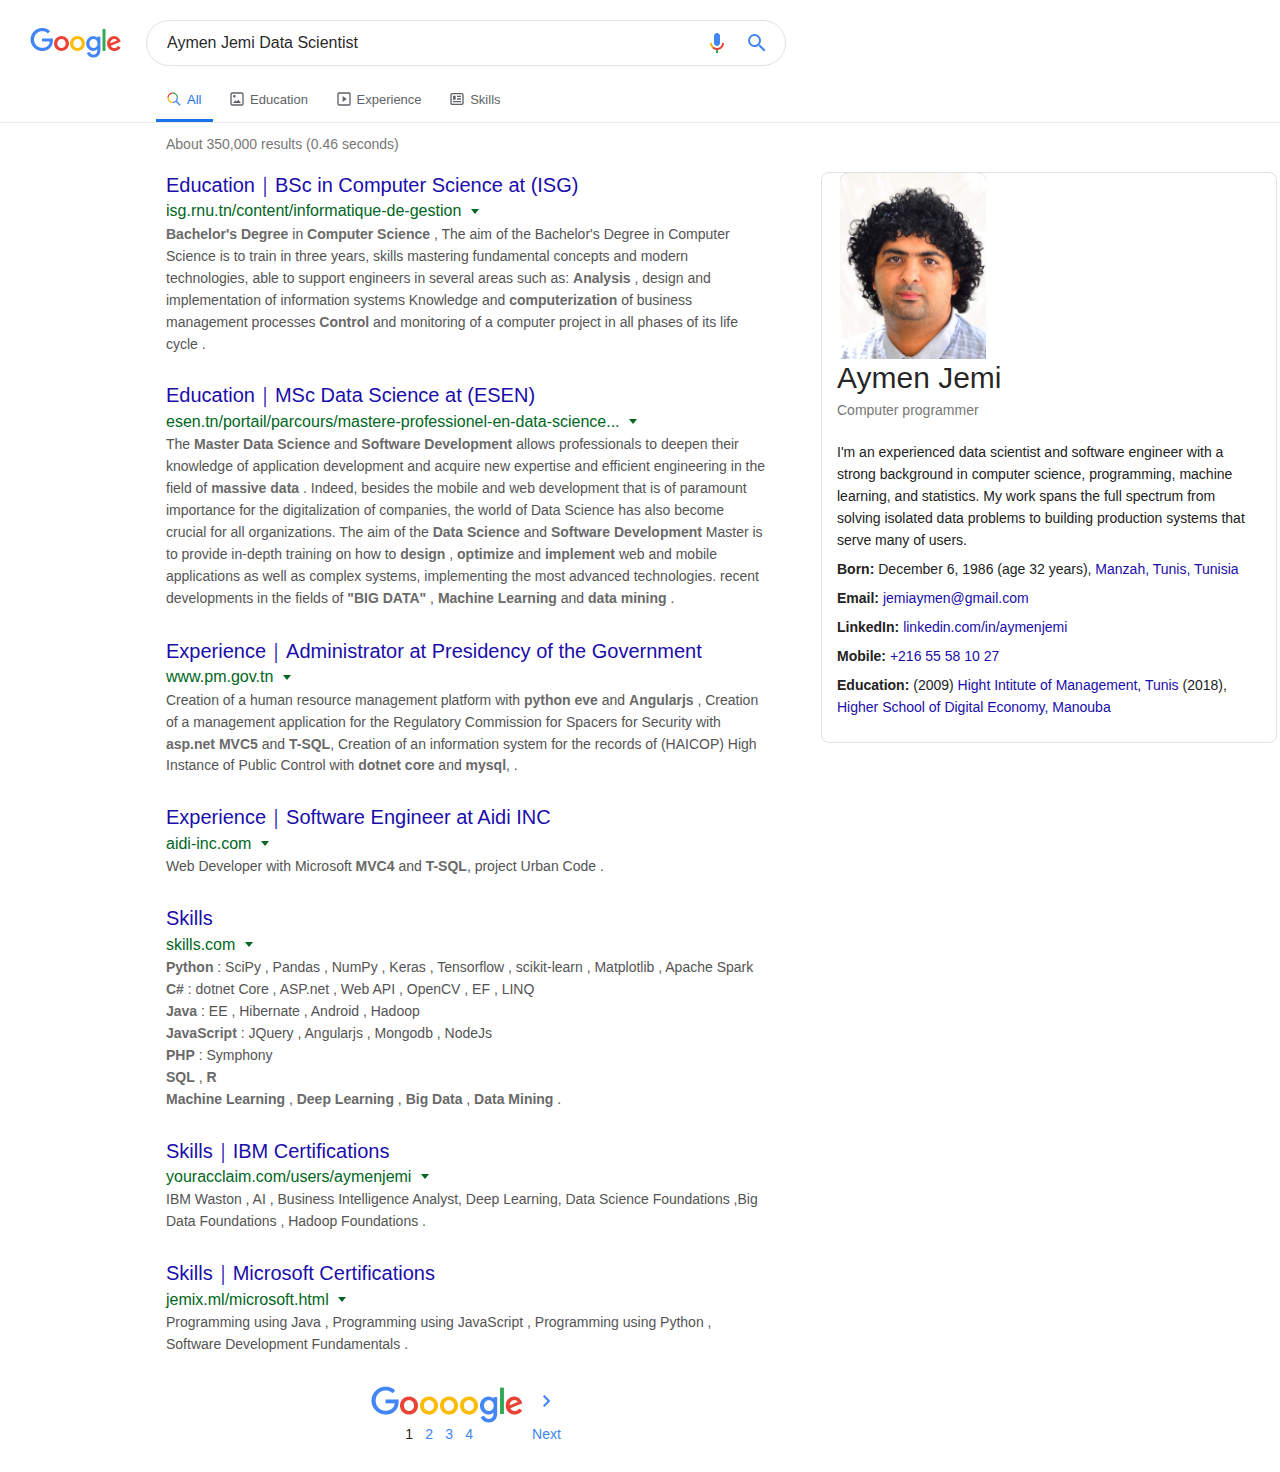
<file: index.html>
<!DOCTYPE html>
<html lang="en-TN">

    <head>
        <meta content="text/html; charset=UTF-8" http-equiv="Content-Type">
        <meta content="origin" name="referrer">
        <title>Aymen Jemi - Search</title>


        <link href="style.css" rel="stylesheet" type="text/css">

    </head>

    <body class="srp tbo vasq" id="gsr" jsaction="rcuQ6b:npT2md" jscontroller="aCZVp" jsmodel="jivSc" marginheight="3" topmargin="3">


        <div class="jsrp mdm" id="searchform" jsaction="rcuQ6b:npT2md" jscontroller="ZyRBae" style="position: absolute; top: 20px;">

            <div class="sfbg nojsv" style="margin-top:-20px">
                <div class="sfbgg"></div>
            </div>
            <form action="https://www.google.com/search" class="tsf nj" id="tsf" method="GET" name="f" onsubmit="return q.value!=&#39;&#39;" role="search" style="overflow:visible">
                <div id="tophf"><input name="ei" type="hidden" value="W-tZXcaUOsHjkgWKyISYCQ"></div>
                <div jsdata="MuIEvd;;A7UXME" jsmodel="vWNDde">
                    <div class="A8SBwf" jsaction="DkpM0b:d3sQLd;IQOavd:dFyQEf;XzZZPe:jI3wzf;Aghsf:AVsnlb;iHd9U:Q7Cnrc;f5hEHe:G0jgYd;vmxUb:j3bJnb;R2c5O:LuRugf;qiCkJd:ANdidc;NOg9L:HLgh3;uGoIkd:epUokb;zLdLw:eaGBS;rcuQ6b:npT2md" jscontroller="mvYTse">
                        <div class="logo">
                            <a data-hveid="7" href="https://www.google.com/webhp?hl=en&amp;sa=X&amp;ved=0ahUKEwiGrq_81I3kAhXBsaQKHQokAZMQPAgH" id="logo" title="Go to Google Home">
                                <img alt="Google" data-atf="1" height="30" src="images/googlelogo_color_92x30dp.png" width="92">
                            </a>
                        </div>
                        <div class="RNNXgb" jsname="RNNXgb">
                            <div class="SDkEP">
                                <div class="a4bIc" jsaction="h5M12e;input:d3sQLd;focus:dFyQEf;blur:jI3wzf" jscontroller="iDPoPb" jsname="gLFyf">
                                    <div class="vdLsw gsfi" jsname="vdLsw"></div><input aria-autocomplete="both" aria-haspopup="false" aria-label="Search" autocapitalize="off" autocomplete="off" autocorrect="off" class="gLFyf gsfi" data-ved="0ahUKEwiGrq_81I3kAhXBsaQKHQokAZMQ39UDCAk" jsaction="paste:puy29d" maxlength="2048" name="q" role="combobox" spellcheck="false" title="Search" type="text" value="Aymen Jemi Data Scientist"></div>
                                <div class="dRYYxd">
                                    <div aria-label="Search by voice" class="JC0tCe" jsaction="h5M12e;rcuQ6b:npT2md" jscontroller="MC8mtf" role="button" tabindex="0">
                                        <span class="hb2Smf"></span>
                                    </div>
                                </div>
                            </div>
                            <button aria-label="Google Search" class="Tg7LZd" data-ved="0ahUKEwiGrq_81I3kAhXBsaQKHQokAZMQ4dUDCAo" jsname="Tg7LZd" type="submit">
                                <div class="rINcab">
                                    <span class="z1asCe MZy1Rb">
                                        <svg focusable="false" viewbox="0 0 24 24" xmlns="http://www.w3.org/2000/svg">
                                            <path d="M15.5 14h-.79l-.28-.27A6.471 6.471 0 0 0 16 9.5 6.5 6.5 0 1 0 9.5 16c1.61 0 3.09-.59 4.23-1.57l.27.28v.79l5 4.99L20.49 19l-4.99-5zm-6 0C7.01 14 5 11.99 5 9.5S7.01 5 9.5 5 14 7.01 14 9.5 11.99 14 9.5 14z"></path>
                                        </svg>
                                    </span>
                                </div>
                            </button>
                        </div>
                        <div class="UUbT9" jsaction="mouseout:ItzDCd;mouseleave:MWfikb;hBEIVb:nUZ9le;YMFC3:VKssTb" jscontroller="tg8oTe" jsname="UUbT9" style="display:none">
                            <div class="RjPuVb" jsname="RjPuVb"></div>
                            <div class="aajZCb" jsname="aajZCb">
                                <div class="xtSCL"></div>
                                <ul class="erkvQe" jsname="erkvQe" role="listbox"></ul>
                                <li class="ynRric" id="ynRric" role="presentation"></li>
                                <li class="sbct" data-view-type="1" id="sbt" role="presentation">
                                    <div class="suggestions-inner-container">
                                        <div class="sbtc" role="option">
                                            <div class="sbl1">
                                                <span></span>
                                            </div>
                                        </div>
                                        <div class="sbab">
                                            <div class="sbai">Remove</div>
                                        </div>
                                    </div>
                                </li>
                            </div>
                            <div class="JUypV" data-async-context="async_id:duf3-46;authority:0;card_id:;entry_point:0;feature_id:;ftoe:0;header:0;open:0;suggestions:;suggestions_subtypes:;suggestions_types:;surface:0;title:;type:46" jscontroller="IvlUe" jsname="JUypV">
                                <div jsaction="rcuQ6b:npT2md" jscontroller="xz7cCd" style="display:none"></div>
                                <div class="y yp" data-async-context-required="type,open,feature_id,async_id,entry_point,authority,card_id,ftoe,title,header,suggestions,surface,suggestions_types,suggestions_subtypes" data-async-type="duffy3" data-jiis="up" data-ved="0ahUKEwiGrq_81I3kAhXBsaQKHQokAZMQ-0EICw" id="duf3-46"></div>
                                <a class="duf3 aciXEb" data-async-trigger="duf3-46" data-ved="0ahUKEwiGrq_81I3kAhXBsaQKHQokAZMQtw8IDA" href="https://www.google.com/search?ei=UetZXZ6iDsGakwXrloCoBA&amp;q=jemix&amp;oq=jemix&amp;gs_l=psy-ab.3..35i39l2j0l7j0i10.7132.7647..7929...0.0..0.387.1031.0j1j2j1....2..0....1..gws-wiz.7AGXu8Glq2Y&amp;ved=0ahUKEwjejqH31I3kAhVBzaQKHWsLAEUQ4dUDCAo&amp;uact=5#" id="sbfblt" jsaction="async.u">Report inappropriate predictions</a>
                            </div>
                        </div>
                    </div>
                    <div jsaction="rcuQ6b:npT2md" jscontroller="TbaHGc"></div>
                </div>
            </form>
        </div>

        <div id="main">
            <div id="lb"></div>
            <div id="easter-egg"></div>
            <span class="kpshf qs-css-a line gsr bilit" style="display:none"></span>
            <div class=" mdm" id="cnt">

                <div id="sfcnt">
                    <div id="sform"></div>
                </div>

                <div id="dc"></div>
                <div id="subform_ctrl"></div>

                <div id="bst" style="display:none"></div>
                <div id="top_nav">
                    <div jsaction="rcuQ6b:npT2md" jscontroller="qik19b" jsdata="Z1JpA;;A7UXMM">
                        <h1 class="bNg8Rb">Search modes</h1>
                        <div class="hdtbna notl" id="hdtb" role="navigation" tabindex="0">
                            <div id="hdtbSum">
                                <div id="hdtb-s" style="white-space:nowrap">
                                    <div id="hdtb-msb">
                                        <div>
                                            <div id="hdtb-msb-vis">
                                                <div aria-selected="true" class="hdtb-mitem hdtb-msel hdtb-imb" role="tab">
                                                    <span class="HF9Klc ZYMsjf" style="height:16px;width:16px"><img alt="" data-atf="1" src="[data-uri]"></span>All</div>
                                                <div aria-selected="false" class="hdtb-mitem hdtb-imb" role="tab">
                                                    <a class="q qs" href="#">
                                                        <span class="HF9Klc ZYMsjf" style="height:16px;width:16px">
                                                            <svg focusable="false" viewbox="0 0 24 24" xmlns="http://www.w3.org/2000/svg">
                                                                <path d="M0 0h24v24H0z" fill="none"></path>
                                                                <path d="M14 13l4 5H6l4-4 1.79 1.78L14 13zm-6.01-2.99A2 2 0 0 0 8 6a2 2 0 0 0-.01 4.01zM22 5v14a3 3 0 0 1-3 2.99H5c-1.64 0-3-1.36-3-3V5c0-1.64 1.36-3 3-3h14c1.65 0 3 1.36 3 3zm-2.01 0a1 1 0 0 0-1-1H5a1 1 0 0 0-1 1v14a1 1 0 0 0 1 1h7v-.01h7a1 1 0 0 0 1-1V5z"></path>
                                                            </svg>
                                                        </span>Education</a>
                                                </div>
                                                <div aria-selected="false" class="hdtb-mitem hdtb-imb" role="tab">
                                                    <a class="q qs" href="#">
                                                        <span class="HF9Klc ZYMsjf" style="height:16px;width:16px">
                                                            <svg focusable="false" viewbox="0 0 24 24" xmlns="http://www.w3.org/2000/svg">
                                                                <path clip-rule="evenodd" d="M0 0h24v24H0z" fill="none"></path>
                                                                <path clip-rule="evenodd" d="M10 16.5l6-4.5-6-4.5v9zM5 20h14a1 1 0 0 0 1-1V5a1 1 0 0 0-1-1H5a1 1 0 0 0-1 1v14a1 1 0 0 0 1 1zm14.5 2H5a3 3 0 0 1-3-3V4.4A2.4 2.4 0 0 1 4.4 2h15.2A2.4 2.4 0 0 1 22 4.4v15.1a2.5 2.5 0 0 1-2.5 2.5z" fill-rule="evenodd"></path>
                                                            </svg>
                                                        </span>Experience</a>
                                                </div>
                                                <div aria-selected="false" class="hdtb-mitem hdtb-imb" role="tab">
                                                    <a class="q qs" href="#">
                                                        <span class="HF9Klc ZYMsjf" style="height:16px;width:16px">
                                                            <svg focusable="false" viewbox="0 0 24 24" xmlns="http://www.w3.org/2000/svg">
                                                                <path d="M0 0h24v24H0z" fill="none"></path>
                                                                <path d="M12 11h6v2h-6v-2zm-6 6h12v-2H6v2zm0-4h4V7H6v6zm16-7.22v12.44c0 1.54-1.34 2.78-3 2.78H5c-1.64 0-3-1.25-3-2.78V5.78C2 4.26 3.36 3 5 3h14c1.64 0 3 1.25 3 2.78zM19.99 12V5.78c0-.42-.46-.78-1-.78H5c-.54 0-1 .36-1 .78v12.44c0 .42.46.78 1 .78h14c.54 0 1-.36 1-.78V12zM12 9h6V7h-6v2z"></path>
                                                            </svg>
                                                        </span>Skills</a>
                                                </div>
                                            </div>
                                            
                                        </div>
                                    </div>
                                    <ol id="ab_ctls"></ol>
                                </div>
                            </div>

                        </div>
                    </div>
                </div>
                <div id="before-appbar"></div>
                <div class="appbar" id="appbar">
                    <div id="extabar">
                        <div id="topabar" style="position:relative">
                            <div class="ab_tnav_wrp" id="slim_appbar">
                                <div id="sbfrm_l">
                                    <div id="resultStats">About 350,000 results
                                        <nobr>(0.46 seconds)&nbsp;</nobr>
                                    </div>
                                </div>
                            </div>
                        </div>
                    </div>
                    <div></div>
                </div>
                <div class="mw" id="ucs"></div>
                <div id="atvcap"></div>
                <div class="mw">
                    <div id="rcnt" style="clear:both;position:relative;zoom:1">
                        <div id="bcenter">
                            <div class="col" style="width:0"></div>
                        </div>
                        <div class="col" style="width:0">
                            <div id="center_col">

                                <div id="taw">
                                    <div></div>
                                    <div style="padding:0 16px">
                                        <div class="med">
                                            <div class="card" id="msg_box" style="display:none">
                                                <p class="card-section w4VK3c">
                                                    <span>
                                                        <span class="gL9Hy" id="srfm"></span>&nbsp;<a class="gL9Hy" id="srfl"></a><br></span>
                                                    <span id="sif">
                                                        <span class="spell_orig" id="sifm"></span>&nbsp;<a class="spell_orig" id="sifl"></a><br></span>
                                                </p>
                                            </div>
                                        </div>
                                    </div>
                                    <div id="tvcap"></div>
                                </div>
                                <div class="med" id="res" role="main">
                                    <div id="topstuff"></div>
                                    <div id="search">
                                        <div data-ved="0ahUKEwiGrq_81I3kAhXBsaQKHQokAZMQGggp">
                                            <h1 class="bNg8Rb">Search Results</h1>
                                            <div data-async-context="query:jemix" eid="W-tZXcaUOsHjkgWKyISYCQ" id="rso">
                                                <div class="bkWMgd">
                                                    <h2 class="bNg8Rb">Web results</h2>
                                                    <div class="srg">
                                                        

                                                        <div class="g">
                                                            <div>
                                                                <div class="rc">
                                                                    <div class="r">
                                                                        <a target="_blank" href="http://www.isg.rnu.tn/content/informatique-de-gestion">
                                                                            <h3 class="LC20lb">
                                                                                <div class="ellip">Education｜BSc in Computer Science at (ISG)</div>
                                                                            </h3><br>
                                                                            <div class="TbwUpd">
                                                                                <cite class="iUh30">isg.rnu.tn/content/informatique-de-gestion</cite>
                                                                            </div>
                                                                        </a>
                                                                        <span>
                                                                            <div class="action-menu ab_ctl">
                                                                                <a aria-expanded="false" aria-haspopup="true" aria-label="Result options" class="GHDvEf ab_button" href="#" role="button">
                                                                                    <span class="mn-dwn-arw"></span>
                                                                                </a>
                                                                            </div>
                                                                        </span>
                                                                    </div>
                                                                    <div class="s">
                                                                        <div>
                                                                            <span class="st">
                                                                                <em>Bachelor's Degree </em> in <em>Computer Science</em> , 
                                                                                The aim of the Bachelor's Degree in Computer Science is to train in three years, skills mastering fundamental concepts and modern technologies, able to support engineers in several areas such as:

																				<em>Analysis </em>, design and implementation of information systems
																				Knowledge and <em>computerization</em> of business management processes
																				<em>Control</em> and monitoring of a computer project in all phases of its life cycle
                                                                                <wbr>.
                                                                            </span>
                                                                        </div>
                                                                    </div>
                                                                </div>
                                                            </div>
                                                        </div>

                                                        <div class="g">
                                                            <div>
                                                                <div class="rc">
                                                                    <div class="r">
                                                                        <a target="_blank" href="https://www.esen.tn/portail/parcours/mastere-professionel-en-data-science-and-software-development-9.html">
                                                                            <h3 class="LC20lb">
                                                                                <div class="ellip">Education｜MSc Data Science at (ESEN)</div>
                                                                            </h3><br>
                                                                            <div class="TbwUpd">
                                                                                <cite class="iUh30">esen.tn/portail/parcours/mastere-professionel-en-data-science...</cite>
                                                                            </div>
                                                                        </a>
                                                                        <span>
                                                                            <div class="action-menu ab_ctl">
                                                                                <a aria-expanded="false" aria-haspopup="true" aria-label="Result options" class="GHDvEf ab_button" href="#" role="button">
                                                                                    <span class="mn-dwn-arw"></span>
                                                                                </a>
                                                                            </div>
                                                                        </span>
                                                                    </div>
                                                                    <div class="s">
                                                                        <div>
                                                                            <span class="st">
                                                                                The <em>Master Data Science</em> and <em>Software Development</em> allows professionals to deepen their knowledge of application development and acquire new expertise and efficient engineering in the field of <em>massive data </em> . Indeed, besides the mobile and web development that is of paramount importance for the digitalization of companies, the world of Data Science has also become crucial for all organizations.

																				The aim of the <em>Data Science</em> and <em>Software Development</em> Master is to provide in-depth training on how to <em>design </em>, <em>optimize</em> and <em>implement</em> web and mobile applications as well as complex systems, implementing the most advanced technologies. recent developments in the fields of  <em>"BIG DATA" </em>, <em> Machine Learning </em> and <em> data mining </em> <wbr>.
                                                                            </span>
                                                                        </div>
                                                                    </div>
                                                                </div>
                                                            </div>
                                                        </div>


                                                        


                                                    </div>
                                                </div>

                                                <span id="fld"></span>

                                                <div class="bkWMgd">
                                                    <h2 class="bNg8Rb">Web results</h2>
                                                    
                                                    <div class="g">
                                                        <div>
                                                            <div class="rc">
                                                                <div class="r">
                                                                    <a target="_blank" href="http://www.pm.gov.tn/pm/content/index.php?lang=en">
                                                                        <h3 class="LC20lb">
                                                                            <div class="ellip">Experience｜Administrator at Presidency of the Government</div>
                                                                        </h3><br>
                                                                        <div class="TbwUpd">
                                                                            <cite class="iUh30">www.pm.gov.tn</cite>
                                                                        </div>
                                                                    </a>
                                                                    <span>
                                                                        <div class="action-menu ab_ctl">
                                                                            <a aria-expanded="false" aria-haspopup="true" aria-label="Result options" class="GHDvEf ab_button" href="#" role="button">
                                                                                <span class="mn-dwn-arw"></span>
                                                                            </a>
                                                                        </div>
                                                                    </span>
                                                                </div>
                                                                <div class="s">
                                                                    <div>
                                                                        <span class="st">

                                                                                Creation of a human resource management platform with <em>python eve</em> and <em>Angularjs</em> ,
                                                                                Creation of a management application for the Regulatory Commission for Spacers for Security with <em>asp.net MVC5</em> and <em>T-SQL</em>,
                                                                                Creation of an information system for the records of (HAICOP) High Instance of Public Control with <em>dotnet core</em> and <em>mysql</em>,

                                                                            <wbr>.
                                                                        </span>
                                                                    </div>
                                                                </div>
                                                            </div>
                                                        </div>
                                                    </div>


                                                    <div class="g">
                                                            <div>
                                                                <div class="rc">
                                                                    <div class="r">
                                                                        <a target="_blank" href="http://aidi-inc.com/">
                                                                            <h3 class="LC20lb">
                                                                                <div class="ellip">Experience｜Software Engineer at Aidi INC</div>
                                                                            </h3><br>
                                                                            <div class="TbwUpd">
                                                                                <cite class="iUh30">aidi-inc.com</cite>
                                                                            </div>
                                                                        </a>
                                                                        <span>
                                                                            <div class="action-menu ab_ctl">
                                                                                <a aria-expanded="false" aria-haspopup="true" aria-label="Result options" class="GHDvEf ab_button" href="#" role="button">
                                                                                    <span class="mn-dwn-arw"></span>
                                                                                </a>
                                                                            </div>
                                                                        </span>
                                                                    </div>
                                                                    <div class="s">
                                                                        <div>
                                                                            <span class="st">
    
                                                                                    Web Developer with Microsoft <em>MVC4</em> and <em>T-SQL</em>, project Urban Code
    
                                                                                <wbr>.
                                                                            </span>
                                                                        </div>
                                                                    </div>
                                                                </div>
                                                            </div>
                                                        </div>


                                                </div>


                                                <span id="fld"></span>
                                                
                                                <div class="bkWMgd">
                                                    <h2 class="bNg8Rb">Web results</h2>
                                                    
                                                    <div class="g">
                                                        <div>
                                                            <div class="rc">
                                                                <div class="r">
                                                                    <a href="#">
                                                                        <h3 class="LC20lb">
                                                                            <div class="ellip">Skills </div>
                                                                        </h3><br>
                                                                        <div class="TbwUpd">
                                                                            <cite class="iUh30">skills.com</cite>
                                                                        </div>
                                                                    </a>
                                                                    <span>
                                                                        <div class="action-menu ab_ctl">
                                                                            <a aria-expanded="false" aria-haspopup="true" aria-label="Result options" class="GHDvEf ab_button" href="#" role="button">
                                                                                <span class="mn-dwn-arw"></span>
                                                                            </a>
                                                                        </div>
                                                                    </span>
                                                                </div>
                                                                <div class="s">
                                                                    <div>
                                                                        <span class="st">
                                                                            <em >Python</em> : SciPy , Pandas , NumPy , Keras , Tensorflow , scikit-learn , Matplotlib , Apache Spark <br>
                                                                            <em >C#</em> : dotnet Core , ASP.net , Web API , OpenCV , EF , LINQ <br>
                                                                            <em >Java</em> : EE , Hibernate , Android , Hadoop <br>
                                                                            <em >JavaScript</em> : JQuery , Angularjs , Mongodb , NodeJs <br>
                                                                            <em >PHP</em> : Symphony <br>
                                                                            <em>SQL</em> , <em>R</em> <br>
                                                                            <em>Machine Learning</em> , <em>Deep Learning</em> , <em>Big Data</em> , <em>Data Mining</em>
                                                                            <wbr>.
                                                                        </span>
                                                                    </div>
                                                                </div>
                                                            </div>
                                                        </div>
                                                    </div>


                                                    <div class="g">
                                                        <div>
                                                            <div class="rc">
                                                                <div class="r">
                                                                    <a href="https://www.youracclaim.com/users/aymenjemi/badges">
                                                                        <h3 class="LC20lb">
                                                                            <div class="ellip">Skills｜IBM Certifications</div>
                                                                        </h3><br>
                                                                        <div class="TbwUpd">
                                                                            <cite class="iUh30">youracclaim.com/users/aymenjemi</cite>
                                                                        </div>
                                                                    </a>
                                                                    <span>
                                                                        <div class="action-menu ab_ctl">
                                                                            <a aria-expanded="false" aria-haspopup="true" aria-label="Result options" class="GHDvEf ab_button" href="#" role="button">
                                                                                <span class="mn-dwn-arw"></span>
                                                                            </a>
                                                                        </div>
                                                                    </span>
                                                                </div>
                                                                <div class="s">
                                                                    <div>
                                                                        <span class="st">
                                                                            IBM Waston , AI , Business Intelligence Analyst, Deep Learning, Data Science Foundations ,Big Data Foundations , Hadoop Foundations 
                                                                            <wbr>.
                                                                        </span>
                                                                    </div>
                                                                </div>
                                                            </div>
                                                        </div>
                                                    </div>

                                                    <div class="g">
                                                        <div>
                                                            <div class="rc">
                                                                <div class="r">
                                                                    <a target="_blank" href="microsoft.html">
                                                                        <h3 class="LC20lb">
                                                                            <div class="ellip">Skills｜Microsoft Certifications</div>
                                                                        </h3><br>
                                                                        <div class="TbwUpd">
                                                                            <cite class="iUh30">jemix.ml/microsoft.html</cite>
                                                                        </div>
                                                                    </a>
                                                                    <span>
                                                                        <div class="action-menu ab_ctl">
                                                                            <a aria-expanded="false" aria-haspopup="true" aria-label="Result options" class="GHDvEf ab_button" href="#" role="button">
                                                                                <span class="mn-dwn-arw"></span>
                                                                            </a>
                                                                        </div>
                                                                    </span>
                                                                </div>
                                                                <div class="s">
                                                                    <div>
                                                                        <span class="st">
                                                                            Programming using Java , Programming using JavaScript , Programming using Python , Software Development Fundamentals
                                                                            <wbr>.
                                                                        </span>
                                                                    </div>
                                                                </div>
                                                            </div>
                                                        </div>
                                                    </div>



                                                </div>


                                            </div>
                                        </div>
                                    </div>
                                </div>
                                <div id="bottomads"></div>
                                <div class="med" id="extrares">
                                    <div id="botstuff">
                                        <div data-ved="0ahUKEwiGrq_81I3kAhXBsaQKHQokAZMQCAidAQ">
                                            <div class="r-itOQncCqDSM0" jsl="$t t-w-XilABeKRA;$x 0;"></div>
                                            <div id="bres"></div>
                                            <div data-u="0" jsaction="rcuQ6b:npT2md" jscontroller="fEVMic" jsdata="C4mkuf;;A7UXMQ" style="display:none"></div>
                                            <div jsaction="rcuQ6b:npT2md" jscontroller="WgDvvc" jsdata="hE2vdf;;A7UXMU"></div>
                                        </div>
                                    </div>
                                </div>
                                <div>
                                    <div id="foot" role="navigation">
                                        <span id="xjs">
                                            <div id="navcnt">
                                                <h1 class="bNg8Rb">Page navigation</h1>
                                                <table id="nav" role="presentation" style="border-collapse:collapse;text-align:left;margin:30px auto 30px">
                                                    <tbody>
                                                        <tr valign="top">
                                                            <td class="b navend">
                                                                <span class="csb" style="background:url(images/nav_logo299.webp) no-repeat;background-position:-24px 0;width:28px"></span>
                                                            </td>
                                                            <td class="cur">
                                                                <span class="csb" style="background:url(images/nav_logo299.webp) no-repeat;background-position:-53px 0;width:20px"></span>1</td>
                                                            <td>
                                                                <a aria-label="Page 2" class="fl" href="#">
                                                                    <span class="csb ch" style="background:url(images/nav_logo299.webp) no-repeat;background-position:-74px 0;width:20px"></span>2</a>
                                                            </td>
                                                            <td>
                                                                <a aria-label="Page 3" class="fl" href="#">
                                                                    <span class="csb ch" style="background:url(images/nav_logo299.webp) no-repeat;background-position:-74px 0;width:20px"></span>3</a>
                                                            </td>
                                                            <td>
                                                                <a aria-label="Page 4" class="fl" href="#">
                                                                    <span class="csb ch" style="background:url(images/nav_logo299.webp) no-repeat;background-position:-74px 0;width:20px"></span>4</a>
                                                            </td>
                                                            
                                                            <td aria-level="3" class="b navend" role="heading">
                                                                <a class="pn" href="#" id="pnnext" style="text-align:left">
                                                                    <span class="csb ch" style="background:url(images/nav_logo299.webp) no-repeat;background-position:-96px 0;width:71px"></span>
                                                                    <span style="display:block;margin-left:53px">Next</span>
                                                                </a>
                                                            </td>
                                                        </tr>
                                                    </tbody>
                                                </table>
                                            </div>
                                        </span>
                                        <div id="gfn"></div>
                                        <span id="fvf"></span>
                                    </div>
                                </div>
                            </div>
                        </div>
                        <div class="col" id="rhscol">

                            <div id="rhs">
                                <div class="rhstc5" id="rhs_block" jsaction="rcuQ6b:npT2md" jscontroller="TxZWcc" jsdata="MdeVKb;;A7UXMY">
                                    <h1 class="bNg8Rb">Complementary results</h1>

                                    <div class="g rhsvw kno-kp mnr-c g-blk" data-hveid="CBUQAA" data-ved="2ahUKEwixhcrIn5bkAhXBXRUIHfoADIwQjh8oAHoECBUQAA" lang="en-TN">
                                        <div class="kp-blk knowledge-panel Wnoohf OJXvsb" data-hveid="CBUQAQ" data-ved="2ahUKEwixhcrIn5bkAhXBXRUIHfoADIwQww0oAHoECBUQAQ">
                                            <div class="xpdopen">
                                                <div class="ifM9O">
                                                    <div>
                                                        <div></div>
                                                    </div>
                                                    <div data-ved="2ahUKEwixhcrIn5bkAhXBXRUIHfoADIwQ_xd6BAgVEAI">
                                                        <div class="kp-header" data-ved="2ahUKEwixhcrIn5bkAhXBXRUIHfoADIwQ3z56BAgOEAA" lang="en-TN">
                                                            <div lang="en-TN">
                                                                <h2 class="bNg8Rb">Knowledge result</h2>
                                                            </div>
                                                            <div>
                                                                <div>
                                                                    <div class="NFQFxe oHglmf xzPb7d viOShc mod" data-md="32" lang="en-TN" style="clear:none">
                                                                        <div class="kno-mrg-hnm doueXc kno-mrg kno-swp" data-hveid="CA4QAg" id="media_result_group" style="position:relative">
                                                                            <div class="kno-fiu kno-liu">
                                                                                <div data-eca="0.35" id="isr_param" jsaction="rcuQ6b:npT2md" jscontroller="VugqBb" jsdata="U9CFPc;;AtGxUo" style="display:none"></div>
                                                                                <div class="F8p7Hd AX4s9b kno-ibrg" lang="en-TN">
                                                                                    <div jsaction="ivg_o:RySO6d" jscontroller="IkchZc">
                                                                                        <div class="rhsg4 aWdHGf img-brk" data-h="186" data-m="1" data-nr="2" style="overflow: hidden; visibility: inherit; height: 187px;">
                                                                                            <div class="birrg wDPNWb" style="margin-right:-1px">
                                                                                                <div class="IArpUc img-kc-m kno-fb-ctx PZPZlf rg_el ivg-i" data-attrid="image" data-docid="kHyadwT2LW4ikM:" style="width: 146px; height: 186px; padding-top: 0px; padding-bottom: 0px; margin-left:18px;">
                                                                                                    <a class="bia" data-ved="2ahUKEwixhcrIn5bkAhXBXRUIHfoADIwQ_B0wHHoECAoQAw" href="#" id="kHyadwT2LW4ikM:" jsaction="fire.ivg_o" role="link" style="width: 146px; height: 186px; left: 0px;" tabindex="0">
                                                                                                        <g-img style="background: rgb(152, 140, 136); width: 146px; height: 186px; margin-left: 0px; margin-right: 0px; margin-top: 0px;">
                                                                                                            <img alt="Image result for Aymen Jemi" class="rISBZc M4dUYb" data-atf="1" id="dimg_8" src="images/cv.jpeg" title="Aymen Jemi (jemix)" width="146">
                                                                                                        </g-img>
                                                                                                    </a>
                                                                                                </div>
                                                                                            </div>
                                                                                        </div>
                                                                                    </div>
                                                                                </div>

                                                                            </div>
                                                                        </div>
                                                                    </div>
                                                                </div>
                                                                <div class="kp-hc">
                                                                    <div class="NFQFxe Hhmu2e viOShc LKPcQc mod" data-hveid="CA4QAw" data-md="16" data-ved="2ahUKEwixhcrIn5bkAhXBXRUIHfoADIwQhygoATAjegQIDhAD" lang="en-TN" style="clear:none"><!--m--><div class="Ftghae iirjIb">

                                                                            <div class="SPZz6b">
                                                                                <div class="kno-ecr-pt kno-fb-ctx PZPZlf gsmt" data-attrid="title" data-local-attribute="d3bn">
                                                                                    <span>Aymen Jemi</span>
                                                                                </div>
                                                                                <div class="wwUB2c kno-fb-ctx PZPZlf" data-attrid="subtitle">
                                                                                    <span>Computer programmer</span>
                                                                                </div>
                                                                            </div>
                                                                        </div>
                                                                    </div>
                                                                </div>
                                                            </div>
                                                        </div>
                                                        <div class="SALvLe farUxc mJ2Mod">
                                                            <div class="i4J0ge">
                                                                <div class="mod" data-hveid="CBAQAA" data-md="50" data-ved="2ahUKEwixhcrIn5bkAhXBXRUIHfoADIwQkCkwJHoECBAQAA" lang="en-TN" style="clear:none">
                                                                    <div class="PZPZlf hb8SAc kno-fb-ctx" data-attrid="description" data-hveid="CBAQAQ" data-ved="2ahUKEwixhcrIn5bkAhXBXRUIHfoADIwQziAoADAkegQIEBAB">
                                                                        <div class="r-ixW2ngnNxF_Y" jsl="$t t-oF0h478wPRI;$x 0;">
                                                                            <div class="kno-rdesc r-i8uMXwbkyZbQ" data-rtid="i8uMXwbkyZbQ" jsaction="sngtp:r.Eddvt4h-GI8;tp_btn:r.Eddvt4h-GI8" jsl="$t t-JgTEvN6zUII;$x 0;">
                                                                                <div>
                                                                                    <h3 class="bNg8Rb">Description</h3>
                                                                                    <span>I'm an experienced data scientist and software engineer with a strong background in computer science, programming, machine learning, and statistics. My work spans the full spectrum from solving isolated data problems to building production systems that serve many of users.</span>

                                                                                </div>
                                                                            </div>
                                                                        </div>
                                                                    </div>
                                                                </div>
                                                                <div class="mod" data-attrid="kc:/people/person:born" data-hveid="CBAQBA" data-md="1001" data-ved="2ahUKEwixhcrIn5bkAhXBXRUIHfoADIwQkCkwJnoECBAQBA" lang="en-TN" style="clear:none">
                                                                    <div class="Z1hOCe">
                                                                        <div class="zloOqf PZPZlf kno-fb-ctx" data-ved="2ahUKEwixhcrIn5bkAhXBXRUIHfoADIwQyxMoADAmegQIEBAF">
                                                                            <span class="w8qArf">
                                                                                <a class="fl" data-ved="2ahUKEwixhcrIn5bkAhXBXRUIHfoADIwQ6BMoADAmegQIEBAG" href="#">Born</a>:
                                                                            </span>
                                                                            <span class="LrzXr kno-fv">December 6, 1986 (age 32&nbsp;years),
                                                                                <a class="fl" href="#">Manzah, Tunis, Tunisia</a>
                                                                            </span>
                                                                        </div>
                                                                    </div>
                                                                </div>

                                                                <div class="mod" data-hveid="CBAQBA" data-md="1001" data-ved="2ahUKEwixhcrIn5bkAhXBXRUIHfoADIwQkCkwJnoECBAQBA" lang="en-TN" style="clear:none">
                                                                    <div class="Z1hOCe">
                                                                        <div class="zloOqf PZPZlf kno-fb-ctx" data-ved="2ahUKEwixhcrIn5bkAhXBXRUIHfoADIwQyxMoADAmegQIEBAF">
                                                                            <span class="w8qArf">
                                                                                <a class="fl" data-ved="2ahUKEwixhcrIn5bkAhXBXRUIHfoADIwQ6BMoADAmegQIEBAG" href="#">Email</a>:
                                                                            </span>
                                                                            <span class="LrzXr kno-fv">
                                                                                <a class="fl" href="mailto:jemiaymen@gmail.com">jemiaymen@gmail.com</a>
                                                                            </span>
                                                                        </div>
                                                                    </div>
                                                                </div>

                                                                <div class="mod" data-hveid="CBAQBA" data-md="1001" data-ved="2ahUKEwixhcrIn5bkAhXBXRUIHfoADIwQkCkwJnoECBAQBA" lang="en-TN" style="clear:none">
                                                                    <div class="Z1hOCe">
                                                                        <div class="zloOqf PZPZlf kno-fb-ctx" data-ved="2ahUKEwixhcrIn5bkAhXBXRUIHfoADIwQyxMoADAmegQIEBAF">
                                                                            <span class="w8qArf">
                                                                                <a class="fl" data-ved="2ahUKEwixhcrIn5bkAhXBXRUIHfoADIwQ6BMoADAmegQIEBAG" href="#">LinkedIn</a>:
                                                                            </span>
                                                                            <span class="LrzXr kno-fv">
                                                                                <a target="_blank" class="fl" href="https://www.linkedin.com/in/aymenjemi/">linkedin.com/in/aymenjemi</a>
                                                                            </span>
                                                                        </div>
                                                                    </div>
                                                                </div>

                                                                <div class="mod" data-hveid="CBAQBA" data-md="1001" data-ved="2ahUKEwixhcrIn5bkAhXBXRUIHfoADIwQkCkwJnoECBAQBA" lang="en-TN" style="clear:none">
                                                                    <div class="Z1hOCe">
                                                                        <div class="zloOqf PZPZlf kno-fb-ctx" data-ved="2ahUKEwixhcrIn5bkAhXBXRUIHfoADIwQyxMoADAmegQIEBAF">
                                                                            <span class="w8qArf">
                                                                                <a class="fl" data-ved="2ahUKEwixhcrIn5bkAhXBXRUIHfoADIwQ6BMoADAmegQIEBAG" href="#">Mobile</a>:
                                                                            </span>
                                                                            <span class="LrzXr kno-fv">
                                                                                <a class="fl" href="tel:+21655581027">+216 55 58 10 27</a>
                                                                            </span>
                                                                        </div>
                                                                    </div>
                                                                </div>


                                                                <div class="mod" data-attrid="kc:/people/person:education" data-hveid="CBAQEw" data-md="1001" data-ved="2ahUKEwixhcrIn5bkAhXBXRUIHfoADIwQkCkwKnoECBAQEw" lang="en-TN" style="clear:none">
                                                                    <div class="Z1hOCe">
                                                                        <div class="zloOqf PZPZlf kno-fb-ctx" data-ved="2ahUKEwixhcrIn5bkAhXBXRUIHfoADIwQyxMoADAqegQIEBAU">
                                                                            <span class="w8qArf">
                                                                                <a class="fl" data-ved="2ahUKEwixhcrIn5bkAhXBXRUIHfoADIwQ6BMoADAqegQIEBAV" href="#">Education</a>:
                                                                            </span>
                                                                            <span class="LrzXr kno-fv">
                                                                                (2009)
                                                                                <a target="_blank" class="fl" data-ved="2ahUKEwixhcrIn5bkAhXBXRUIHfoADIwQmxMoATAqegQIEBAW" href="http://www.isg.rnu.tn/content/informatique-de-gestion">Hight Intitute of Management, Tunis</a>
                                                                                (2018),
                                                                                <a target="_blank" class="fl" data-ved="2ahUKEwixhcrIn5bkAhXBXRUIHfoADIwQmxMoAjAqegQIEBAX" href="https://www.esen.tn/portail/parcours/mastere-professionel-en-data-science-and-software-development-9.html">Higher School of Digital Economy, Manouba</a>
                                                                            </span>
                                                                        </div>
                                                                    </div>
                                                                </div>
                                                                <div class="mod" data-attrid="kc:/search_engagement/highlight:claimable_by_collection" data-md="412" lang="en-TN">
                                                                    <br>
                                                                </div>
                                                            </div>
                                                        </div>

                                                    </div>
                                                </div>
                                                <div style="clear:both"></div>
                                            </div>
                                        </div>

                                    </div>
                                </div>
                            </div>
                        </div>
                        <div style="clear:both"></div>
                    </div>

                </div>
            </div>
        </div>


    </body>

</html>
</file>
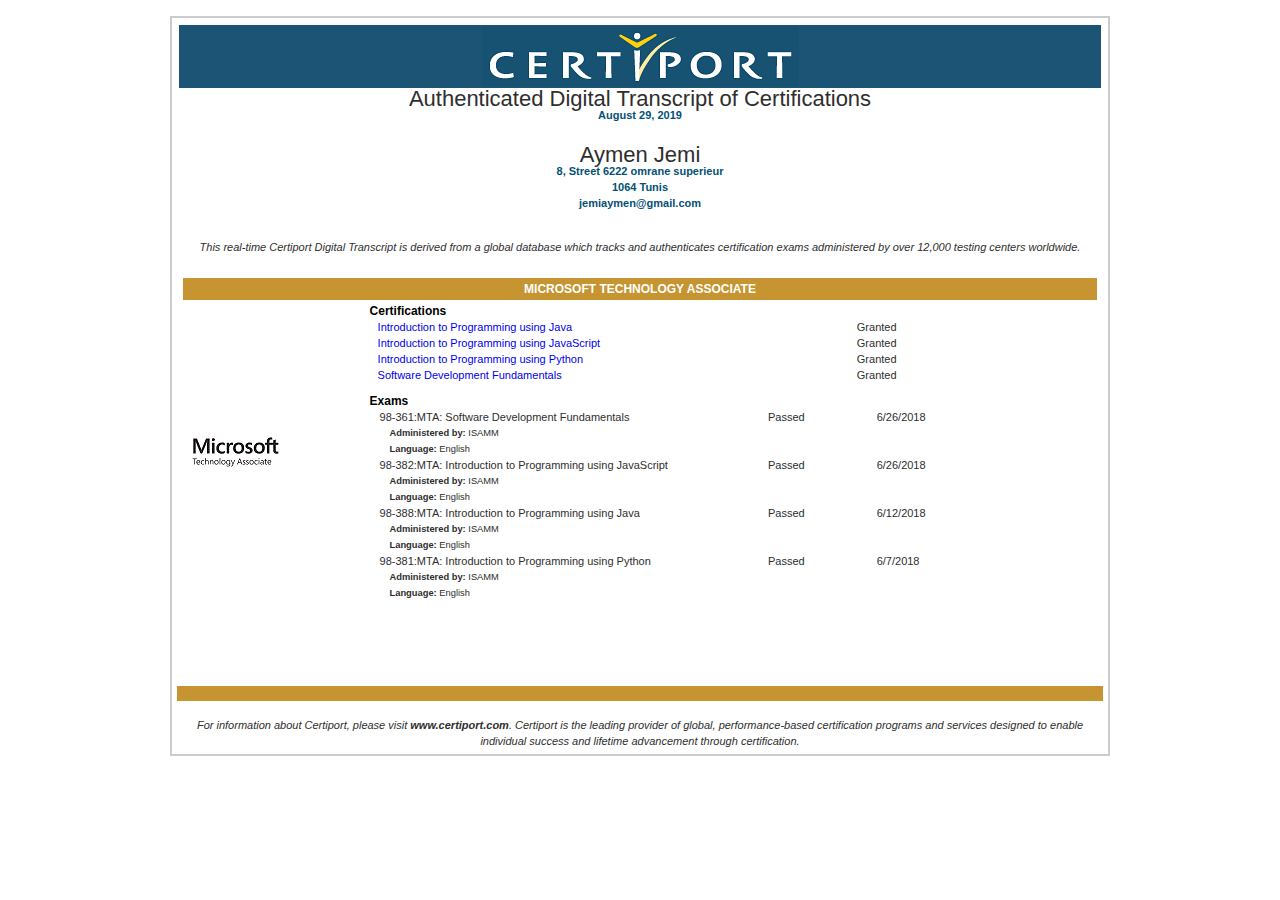
<file: microsoft.html>
<!DOCTYPE html PUBLIC "-//w3c//dtd html 4.0 transitional//en">
<!-- saved from url=(0089)https://www.certiport.com/portal/Pages/ViewTranscript.aspx?printview=true&defaultlang=ENU -->
<html><head><meta http-equiv="Content-Type" content="text/html; charset=UTF-8">
	<title>View Transcript</title>
	<meta name="GENERATOR" content="Microsoft Visual Studio .NET 7.1">
	<meta name="CODE_LANGUAGE" content="C#">
	<meta name="vs_defaultClientScript" content="JavaScript">
	<meta name="vs_targetSchema" content="http://schemas.microsoft.com/intellisense/ie5">
	<link href="./microsoft_files/Portal.css" type="text/css" rel="stylesheet">
</head>
<body>
	<form name="Form1" method="post" action="https://www.certiport.com/portal/Pages/ViewTranscript.aspx?printview=true&amp;defaultlang=ENU" id="Form1">
<div>
<input type="hidden" name="__VIEWSTATE" id="__VIEWSTATE" value="S7zROkpLBvELjhPO1jorBjwp0nt8XpSf9ZlvvFOCDbqKFmzqOodbSVq2L71SP9J2rLNH/+qqp5jrT3ggxTFjCGzPOSNu6bYioX8xwij0MuQABh1mx2M1czUd+IzHP6MPvl/MdZ+mFWJy/PK+xaq88DrMl37tCSry0oGddkzQKVrQLxwWUMzT7pqSCIkItElLgUUAZ2I/iN2m2v9VZ5Vqrf7Z5jzq1oCP1+XJnENT4Brtx+qQF7wxb+UPC8zHWpNR8/hQ1azvmOiguHf6hr5J7acmbBoUz60WXGhMcW+T5U4ezHe9haXsUvvXpwadVPq0jzz81sRE+/hRUHtskdX48bRfwkGohEcz8LHBf2iBYqpkRygPka/2DELfdXclI19wE6h4vOhK38XFvN4DhUW8CuWn4lJWEH+SxU35yoj3CTfQKz5QpwWaUGiqPqz/mSWebR2bDVcExuGOES/CSbIv0OUTqcjCkPePad8HIdMQgVkv88U+ky/M6UzP9RrqZjXkbmKAzS3IlUD9d55dF6Qvsm6PjbNJdDs5hmnPopIf5qPjUSJZvqsjMyLhlAyQ9izMVyuF4Lr2LrAX5UVRUgE4vL5+5wpkvn4nFUzu/FB2z+VfR2OQEhx1tGGxDEhSRhEyDNRVjxqRHw9OYqxX/EcohHnTU6YMEfdd7oIHypCXDqnB5l5H72o59y/4CNGHUKcgdrhUluncJdprycvMs9FZ9ypuosft6khZozPqZhi5aobbdiYIm5bNi70qbfnXU6AlYXYlm/pAH5T4RcfPHMf5vEtn+eh4m3yYUJK9sSKbAvRaCdOSl3iy3B93H5q6Gd1m343J643x7X5XqkXGHmX8PxTHC6lwguUMewotMyj44wm/K/1OrLXTDNsBTyw7ZhtPg2IMXqBBRO7MMYcFul048O/+EUdy+DlpUcxKify5x+Id7q/1wQjmaNRTBEXeI3K3/hcRKRmFfgpAXiqzjtqWuq2HcXPKNeZ6c0RJPOivUXakS76VZFWezzqUu4PU9KuA20OrOQ4aL9aydAhYB4tBveGAebcmc2F1m7nRnDRxeBjkOkMt9/Ty4qlPLgVeA06q1sVd+MgqtV4jqDae9tRM1yWAVN6/ghmk3EXk9bgoPHmC5eoo+cAZT2GxeuoXKC6iQrKkTYO2fqdY4qZtZZoTfO7/p3pcdftvYGJALt3g/n4FbTeT0AsFt4dQ4u2ApckJ53ovf4I9VPCh3hQPpFJlWfro7///uA2wMELOBfGYOnVLDThvqGgo1RWmkSPH6aUx1aSULT3oblENTdJHmnhDZ20X8uxRMQF3xG2pbVpdbtGJI0PZIkFprw7bK+1OC0GKoXAiRQkVDZ5XYHqpoSNMpPHTmxMUkM9WUvkRowiTVk0SZrmlk+xBgpWuSCve1TQzmbBU3an71zXiWG6MKLvv2FR/Ge5jILgMSxhq4B1O9A7IMWOC/VmPpBSq1bBVKnB3y6yXl1FWMG1evRxgSSrd9kxBdQLSsK199pIARVLESsmKvKyTzMFFCp4OEx3z7Z18Rr6hRmwfgnQt8Nt94slOtU2Hf9OBM0brOFjlhTlHkpKdafkx2hbAaQ5Oxzzld7uFvfefuoNmAoc9Jp9BL7VpalLrjpmYT87ZJ0tpCphali/7mKz6vr5j5jp/+fI94DSgSAV45I/EW8gL3NCAvUaAKQ8f2hJCu+0C8j+PWyL1OEXXbSbrCrjcD7VgVVFuoaM8Vaat61+InCgk5oDHoBj+SkyccQA6Gw5hLT6Nv+i/VDL7Xyv4VJm7rMB16OO7MS7qVAqQxXIznqkOAfnmbrx1IKcZh2rlgG+H/UPPzUJgaYP3dDPevsBcytI1jE53HWZ9r/DsdicviUaRMTtls75TwuiGB+V4AXdo422gWiT14RLXT10CBwmwjQMbC2MtLNS/Kt6eZSMHrc9tVduL6b7etfGPIlSDzPyKSa55fwXQjLuI/Ai6/fNAn2cS3P2b6BYlYw/4C4qjnjX+vN6+MoBnWE9WBEuDoIB04/NPUgRSLCYoHGa/BsxJ1m4O8o4aD48WIqPdljuDV1enjJz/OS6Ov56DaD2vZZifTytJttBIzc9CZao97kH3F8jJTTperUlCllBwK0+fVbBg268i2exotNR7J7EBGdDKaq8IgPnStQxa0Ka7GASPEXTE89A47+Lgo0TS4esBKRkP6WXcXMRMSKDcsTECEnXIw+voOTw7OmtlxNlIATgokbVBVimuVM41UDyAQeeBGToCFJNMZtq/zE5O4XOAJStx4Xys6p1IvnOzRgwnqPbQu4aq3Sd5tJDPMAaJcCvxfuv45pA90Xl3mDkr2gJj363yVMgknWKVPTggIKZjaXp/yTpFq2uOpVizVjgPD1hY25neVSkdlzK1RzMFgJX/SipPNED/PQewJhRB05jAO/qOQNXd7Ye/O2AM7mu/ysEe8DER/1v2YS2DNYR19VnwH8BO24Qm9KzRc6ShWDwdJLnPb7ZpU+lD8jVnEswqk4e0e0fUIb66ZBGa2jIh3qhutZQTxIyX+faqytpeWO37sJINDuDpbyCcJ4rvlE3q0/D5Bi/Sj+pG82iKXU2rrqErqqdU2ZwdWs4+eURHosWu9fDJa0XhZ7v5zrXZn90/pGny80NbIVlhI2Y8pLzlYXr4DmHHKl4T2rXkWsY1wLzo/LhKqld/XVwtRus7v+tey7Q7xjy7vhAGGWNBGIwaK+kLxJNwi/CEjBUKyeHuSYuvaMVTPnBEKdesY+Sja+pFRw685/YOIOccuIcST7NAqEyvMrbmjbqdaz3HEH3tuIZfxZ88E5nc0oxzGbTWU/[base64]/YD8x3SdvpjlbYLpwKwizw1wlX458MZywTWvkPL4+LWxwfM2CWyro+Mnb31zNhuUBMeVDinMRiqgrusoIav3Y7NY1+9yD6r4fe3Bw3AGp6JK4YID5NTSMz1CCQqZMHd7bIqt2F9UqSdN4iUMq8jQ+RcgJaGDSdpEkv+X7AFh1j0ExRFf5CFuvDzkYk7sIpl77Nwk/8WUrlu5RwFNxAM0wgbEL7c3CA1pon1hvifnZbwlRodNbdFFa6C8jzZmcVt7xhMEbRA3yiawC9T0CgMTTTL/6x0fApFmHtSp6h5RqbCEXe+nk2NtD1sbwC0SD7kf5JGyKSsyw1VYYZX6wRv/[base64]/t9VZBBg5NlacFxU6md+RuOwxp/JDsX/5i6gFkVDCrdd2sv6e2XV1c63cqnG7McD+MkaiO7aJ8OW/i3Jbrj1wb3us1/QsXyD3cKb/swTF2jaH9zu7WmocSycodxywb7xECJb5s1g42bC8zVCbPA7cAkEbN5PdD3kJ6k5ZAmDECvfuafV3SphPEANxcPXfWQ/PmHPF9aANEKGcvnvXxc9RUhMYfUR+tKoia/+dEh7LKBLDi79n0bBVxDcoWEeaxV+HVkl8hR62It2tyKHdBdBhb3AxmTCLRhYtLEVendIFc37vbbL+3cl7X2xuWFL+Fjqf2DwZ52wbQqrpjr12gpJ5O1ehi+kdsKJPrw6OV+EfGW94Wyn3QcUqKM2WE85DGBH7yVjOTFH5XHhRFuhEPNMivLoRP1T/0PBXnSgprYQBOfkO1hcxGO7pdMyJZjD6aXpGR9AX33jE6Zpbxs2H+eRsgXaHwZIfxr49i9nef+ToJkBS0XOGCEDrjs3pVu/E9FewkA5OPfnJs3XBmLl1TeZ3J6Mz2S093OYS9Rve+s2Z72+rdHwGkXinlYO9KXRsfk9YYWqG48xvxcbeYOkJKsEdRyZYp9yAvNH+w+YQTbtxa7rUieXCdnBE+/bqmTeRLwcyTq2E8BYgGp9Hff/tZqWRpwtk9DE+ymS3cg4RoDRSDQ8joz8NR32K+6oo/2HrUQ1O5+99DvInXVmrXjLMBFTQ4b2u1YsngWrya/H+KYeZwZBd47C/[base64]/35alA8W6cUg5sdPgrVjVkPzRb9f/[base64]/[base64]/S8UChYeJNdUnFTqZhgkAEDTJ5D/22SNZrDoyCkiYXf8t7IUD9FZuPV7Gjl76Wplw0v5PAlAd+ysSIM7DZjLRtXU/tUq1sGau4y+dVv6CjZ/Bh2xsaGmHSTaxkLkfjBpHzWOl9d1wlwulSf+Yf1+mVjHNBvW+mGrKqq0WDvBa5Tlf5+69bP4BCmSUuAzuc9HL6baeFJP2PfglytehfPDwU4GIMQF0eUKpgBfw70CKF+Tabijuk8KRJtvGknirVr5y8YpqKwk5fGyWW+3U71sg9o5WXi+iRsKLiXv80XaNkB/ilGHglHNZBg2+E6LovY3vjEJ4uT/1qyzu/d8Bj/CUWpmCsrAwdNX6KJANXeqleJgSavkp+6Rs7yTmUAc8C7GBQDgI9PIfNiq98kVCdzJSGE6/AqbvTnQO/mSzPAg/zdkxSp5OmBWwWVp3AwqkTy7j6NVygtzwsBvP0buBOgh64mrDL64/RUBZw2cw8o0MFe9RVc1RCWqsgu+Sm9fl7R/74wowJbixcVI7Nr6uYUsycAeIsCqciaelUceMIqZ4jOYbMlWmEJy4BluTB/DHRuYQ2QA+p8gMHLriPiqAB4rTrGr2A1oPhhoSuNvgNkawdQqjvTXk0d3QxqVJRAv9arwb7ljgY+47ha7DFnKLhK/NylM7xO9YIwKZFM0n0YLgP4i3TzOISO2uMroHLYuMw7AD4EzA4nZUqGRv4kMWNB85q0EIXTxNe94LkSPslQ2dxEbeJCcgzJdgT8b/qSVFdKlnEZG9XZ3JFVebtoTMTUxfZlDqbn1UappsbSFSUo5xWmWx3q+ukrQVkQSqrhiQEUxEUmKuYy2PsJVNGrE7QxBaInPH+Jr52PLBA3Fk7ZtlQb1wr2MbF6RA4GZxE8GS+6iu73ZVtJMDV+bolRI8FYT5Jya7Eq27moL0GxRiyA8MLX63VwSxi5diiu/6dhFuvwugJdvnK2rZgkxo06iVqVftFDJTUr8bl4regZbIlT5eW72Ld/Ygx88fQM+oo/vCBS4GMSiiyUcoRKwleahnDaecHIGRtaWwY7OM2sAnpzSoudGA/hKBxPyAcJ4F0bh0AShMzxLkpGcT8hzzoQO/93JkenuJWu9A1AE66JAOmvw3xO6JCgHGZ/CdfQVuKkIpwYOcwo8p0AKS3MhgwQgbJ5WGL0IK6bfYd3xnXG5GL4v1GaiYVgNCXRmVdYm4FsqLsPmj1ZdDoPzkXM65FUFT4yl/7ZHHS/1PAaKK2iUNlYoMSG0g5D0cRZ9Yo5T1wVG/e0IVeE70iY/xG0pKHrV/S8lU7XFbSBtOeuBGLvR/P6xptKNwiI5FxFof89zwo6gHksWMc0eRpaoEp4F7z8WQlvVWIw5/O7xEuIwCbb3NU6yfs9fmarhAUFto2qe7JGxLJBVsrFrUDZzYfpHSEJHnT0XbkMGuqMSUwJVTlnxevJuS1yE//yCy1I8UgycAx3tDe0ympSWrQsKzKxeblibSEEUqZiduZw5Djs0n76t2s7ZQetOxX7nudwglMbh6G9V8VmZZe/ExUsIGqTC1qV82mdJHHZF8hFAsXmLtrsZdl9FQf4jsRLs2KH3CSyJGJk27+IP9f6XOphlWuKsomT1PQe5FmBGWonPxZgWDsfaFetbTkECEJuaNTI7WIv5rUkg92ClyeXMTnz4zWuq+whnVGlZIv81teGmYRn+v8Epw33rp2L5YVkszWal2+OJKjTYAbI9z3+ZVuN2z/wQPd7rjZ8/b4tT3ByXNSIakwD8N4BlFcwzrtMYRCQw5N9ZKc3yjSBzfZCfV+lOUKT+60Z7ewb6d9kpJE4DKkIrKy+JPfV0Sk6l3eItQaBjDO+Tn6IqsxUb/okRcCzbIUOAnjQeoSYDlCKzT0hjpjkZkIKr5VLv3wpfvU6R9rYmp92AJoPb2l0kpdbmK+ZoHwAJnYZ5Ytb3vnDv7Gri7Ueq/Nz3u79U+V5Mcg6zfK7S8iGDUyVdmSh0cEfWEcZ8961gQ0wnG2Z6lLXT+i2OhLoOXEEHNTXuIGxuGNoNSMoWvn4USam3f9H4VjNo/xmeu/pYKIkeNqHDDXZIGswfmjshhrW49/G3vAfB2q2paEpd+E4V4UVK9azgQXjzwGlpedOTFXIcihQztW1rBSFgcWHDFLaN3bOBJrrYKnwhVlU4mfeJYkD1Jdg3hPclLevHwobFpQ3zWlQV3fbaDvJD8R8WH1BwS1S3N8nHyeOyiCa4E0UYARcMU5ave3Is586ncMl9l0Z4dgHosb/yIEQkr7osAPNDzXmjskAfl/LVSjcFAuhe1zM5OpPx6SjjjXrz/R43UnoSfQii9NaNeQy/J2cPy9ABNM8KqkHqmb4xanK35ioj0WZyoUqglwo8/J18hc2w+mNGgnmtWNPzL04QQ==">
</div>

<script language="javascript">function displayPrivacyFooter() {var privacy ='privacy_window'; window.open('http://www.pearsonvue.com/legal/privacy/', privacy, 'titlebar=no,toolbar=no,status=no,location=no,menubar=no,resizable=no,scrollbars=yes,height=1000,width=1050');return;}</script><script language="javascript">function displayCookieFooter() {var privacy ='privacy_window'; window.open('https://home.pearsonvue.com/Legal/Privacy-and-cookies-policy.aspx#cookies-and-web-beacons', privacy, 'titlebar=no,toolbar=no,status=no,location=no,menubar=no,resizable=no,scrollbars=yes,height=1000,width=1050');return;}</script>
<div>

	<input type="hidden" name="__VIEWSTATEGENERATOR" id="__VIEWSTATEGENERATOR" value="40F1B25C">
</div>
	<table id="Table1" cellspacing="0" cellpadding="0" width="100%" border="0" role="presentation">
	<tbody><tr>
		<td width="100%" align="center">
					<table id="c_BannerContainer" cellspacing="0" cellpadding="0" width="1000" border="0" role="presentation">
			<tbody><tr>
				<td>
								<table cellspacing="0" cellpadding="0" width="100%" border="0">
									<tbody><tr>
										<td></td>
									</tr>
									<tr style="background-color: White;"><td>&nbsp;</td></tr>
								</tbody></table>
							</td>
			</tr>
		</tbody></table>
		
					<table cellspacing="0" cellpadding="0" width="1000" border="0" role="presentation">
						<tbody><tr>
							<td width="30" style="background-color: White;">&nbsp;</td>
							<td width="*" style="background-color: White;">
	<table width="100%" border="0" cellpadding="0" cellspacing="0">
		<tbody><tr>
			<td>
				<span id="c_Message"></span>
			</td>
		</tr>
		<tr>
			<td>
				
<link href="./microsoft_files/Portal(1).css" type="text/css" rel="stylesheet">
<style type="text/css">
	.CertificationName
	{
		padding-left: 8px;
		width: 55%;
	}
	.ProductName
	{
		width: 55%;
	}
	.PassFail
	{
		vertical-align: top;
		width: 15%;
	}
	.ExamDateTime
	{
		vertical-align: top;
		width: 15%;
		white-space: nowrap;
		text-align: left;
	}
	.ScoreBtn
	{
		vertical-align: top;
		width: 15%;
		height: 19px;
	}
	.ViewCert
	{
		vertical-align: top;
		width: 15%;
	}
	.OrderCert
	{
		vertical-align: top;
		text-align: center;
		width: 30%;
	}
	.WorkshopName
	{
		padding-left: 8px;
		width: 55%;
	}
	.WorkshopCertName
	{
		padding-left: 16px;
		width: 55%;
	}
	.CEUs
	{
		width: 15%;
		text-align: center;
	}
	.GrantedDate
	{
		width: 15%;
		white-space: nowrap;
	}
   	.ExpirationStatus
	{
		font-size: 8pt;
        padding-left: 15px;
	}
    .clickPDF:visited {
        color: blue;
    }
</style>

<script language="javascript" type="text/javascript">
    function buycert(EncProductID) {
        this.location.href = "/Portal/pages/UserPurchase.aspx?id=" + EncProductID;
    }

	function mupscorereport() {
		var newURL = "";
		if (newURL != "")
			window.open(newURL);
	}

</script>

<input type="hidden" name="SFV" value="28737">
<input type="hidden" name="sku">
<input type="hidden" name="RID" value="1">
<input type="hidden" name="cv1" value="candidate_id:0">
<input type="hidden" name="cv2" value="session_id:0">
<input type="hidden" name="cv3" value="redirect_url:https://www.certiport.com/portal/desktopdefault.aspx?roleid=1">

<div id="c_Transcript_c_TranscriptDiv">
	
	
	
	<table class="TableBorder" cellspacing="0" cellpadding="0" width="100%">
		<tbody><tr>
			<td>
				<table width="100%">
					<tbody><tr id="c_Transcript_c_MainLogo">
			<td class="TranscriptLogoBG" align="center">
							<img src="./microsoft_files/certiport-small-notag.gif">
						</td>
		</tr>
		
					<tr valign="top">
						<td align="center">
							<span id="c_Transcript_c_Header" class="LargeText">Authenticated Digital Transcript of Certifications</span><br>
							<span id="c_Transcript_c_CurrDate" class="SubHead">August 29, 2019</span>
						</td>
					</tr>
					<tr>
						<td>
							&nbsp;
						</td>
					</tr>
					<tr valign="top">
						<td align="center">
							<span id="c_Transcript_c_UserName" class="LargeText">Aymen Jemi</span><br>
							<span id="c_Transcript_c_Address" class="SubHead">8, Street 6222 omrane superieur</span><br>
							<span id="c_Transcript_c_Address2" class="SubHead">1064 Tunis<br></span><span id="c_Transcript_c_Address3" class="SubHead"></span><span id="c_Transcript_c_Address4" class="SubHead"></span><span id="c_Transcript_c_Address5" class="SubHead"></span>
							<a id="c_Transcript_c_Email" class="SubHead">jemiaymen@gmail.com</a>
						</td>
					</tr>
					<tr>
						<td align="center">
							
						</td>
					</tr>
					<tr>
						<td>
							&nbsp;
						</td>
					</tr>
					<tr>
						<td align="center">
							<span id="c_Transcript_c_TranscriptInfo1" style="font-style:italic;">This real-time Certiport Digital Transcript is derived from a global database which tracks and authenticates certification exams administered by over 12,000 testing centers worldwide.</span>
						</td>
					</tr>
					<tr>
						<td>
							
						</td>
					</tr>
					<tr>
						<td>
							
						</td>
					</tr>
					<tr>
						<td>
							
						</td>
					</tr>
					<tr>
						<td>
							
						</td>
					</tr>
					<tr>
						<td>
							<table id="c_Transcript_c_MTATable" width="100%">
			<tbody><tr>
				<td>
										<table class="TranscriptBarSectionHeaderBG" cellspacing="0" cellpadding="0" width="100%">
											<tbody><tr>
												<td valign="middle" style="white-space: nowrap" align="center" height="20">
													<span id="c_Transcript_c_HeaderSectionLblMTA" class="TranscriptBarSectionHeader">Microsoft Technology Associate</span>
												</td>
											</tr>
										</tbody></table>
										<table width="100%">
											<tbody><tr>
												<td valign="middle" width="20%">
													<img id="c_Transcript_c_MTALogo" src="./microsoft_files/mtalogo_small.gif" style="border-width:0px;">
												</td>
												<td>
													<table cellspacing="0" cellpadding="0" border="0" style="border-width:0px;border-style:None;width:100%;border-collapse:collapse;margin-bottom:10px;;">
					<tbody><tr>
						<td class="TranscriptBarSubSectionHeaderBG">Certifications</td><td>&nbsp;</td><td>&nbsp;</td>
					</tr><tr>
						<td class="CertificationName"><a target="_blank" href="pdf/java.pdf">Introduction to Programming using Java</a></td><td class="OrderCert">Granted</td>
					</tr><tr>
						<td class="CertificationName"><a target="_blank" href="pdf/javascript.pdf">Introduction to Programming using JavaScript</a></td><td class="OrderCert">Granted</td>
					</tr><tr>
						<td class="CertificationName"><a target="_blank" href="pdf/python.pdf">Introduction to Programming using Python</a></td><td class="OrderCert">Granted</td>
					</tr><tr>
						<td class="CertificationName"><a target="_blank" href="pdf/c.pdf">Software Development Fundamentals</a></td><td class="OrderCert">Granted</td>
					</tr>
				</tbody></table><table cellspacing="0" cellpadding="0" border="0" style="border-width:0px;border-style:None;width:100%;border-collapse:collapse;">
					<tbody><tr>
						<td class="TranscriptBarSubSectionHeaderBG">Exams</td><td>&nbsp;</td><td>&nbsp;</td><td>&nbsp;</td>
					</tr><tr>
						<td class="ProductName"><table width="100%" cellpadding="0" cellspacing="0"><tbody><tr><td width="10">&nbsp;</td><td colspan="2">98-361:MTA: Software Development Fundamentals</td></tr><tr><td width="10">&nbsp;</td><td width="10">&nbsp;</td><td width="95%"><span style="FONT-SIZE: 7pt;"><b>Administered by:</b>&nbsp;ISAMM</span><br><span style="FONT-SIZE: 7pt;"><b>Language:</b>&nbsp;English</span></td></tr></tbody></table></td><td class="PassFail">Passed&nbsp;</td><td class="ExamDateTime">6/26/2018</td>
					</tr><tr>
						<td class="ProductName"><table width="100%" cellpadding="0" cellspacing="0"><tbody><tr><td width="10">&nbsp;</td><td colspan="2">98-382:MTA: Introduction to Programming using JavaScript</td></tr><tr><td width="10">&nbsp;</td><td width="10">&nbsp;</td><td width="95%"><span style="FONT-SIZE: 7pt;"><b>Administered by:</b>&nbsp;ISAMM</span><br><span style="FONT-SIZE: 7pt;"><b>Language:</b>&nbsp;English</span></td></tr></tbody></table></td><td class="PassFail">Passed&nbsp;</td><td class="ExamDateTime">6/26/2018</td>
					</tr><tr>
						<td class="ProductName"><table width="100%" cellpadding="0" cellspacing="0"><tbody><tr><td width="10">&nbsp;</td><td colspan="2">98-388:MTA: Introduction to Programming using Java</td></tr><tr><td width="10">&nbsp;</td><td width="10">&nbsp;</td><td width="95%"><span style="FONT-SIZE: 7pt;"><b>Administered by:</b>&nbsp;ISAMM</span><br><span style="FONT-SIZE: 7pt;"><b>Language:</b>&nbsp;English</span></td></tr></tbody></table></td><td class="PassFail">Passed&nbsp;</td><td class="ExamDateTime">6/12/2018</td>
					</tr><tr>
						<td class="ProductName"><table width="100%" cellpadding="0" cellspacing="0"><tbody><tr><td width="10">&nbsp;</td><td colspan="2">98-381:MTA: Introduction to Programming using Python</td></tr><tr><td width="10">&nbsp;</td><td width="10">&nbsp;</td><td width="95%"><span style="FONT-SIZE: 7pt;"><b>Administered by:</b>&nbsp;ISAMM</span><br><span style="FONT-SIZE: 7pt;"><b>Language:</b>&nbsp;English</span></td></tr></tbody></table></td><td class="PassFail">Passed&nbsp;</td><td class="ExamDateTime">6/7/2018</td>
					</tr>
				</tbody></table>
												</td>
											</tr>
										</tbody></table>
									</td>
			</tr>
		</tbody></table>
		
						</td>
					</tr>
					<tr>
						<td>
							
						</td>
					</tr>
					<tr>
						<td>
							
						</td>
					</tr>
					<tr>
						<td>
							
						</td>
					</tr>
					<tr>
						<td>
							
						</td>
					</tr>
					<tr>
						<td>
							
						</td>
					</tr>
					<tr>
						<td>
							
						</td>
					</tr>
					<tr>
						<td>
							
						</td>
					</tr>
					<tr>
						<td>
							
						</td>
					</tr>
					<tr>
						<td>
							
						</td>
					</tr>
					<tr>
						<td>
							
						</td>
					</tr>
					<tr>
						<td>
							
						</td>
					</tr>
					<tr>
						<td>
							
						</td>
					</tr>
					<tr>
						<td>
							
						</td>
					</tr>
					<tr>
						<td>
							
						</td>
					</tr>
					<tr>
						<td>
							
						</td>
					</tr>
					<tr>
						<td>
							
						</td>
					</tr>
					<tr>
						<td>
							
						</td>
					</tr>
					<tr>
						<td>
							
						</td>
					</tr>
					<tr>
						<td>
							
						</td>
					</tr>
				</tbody></table>
				<table class="TranscriptBarSectionHeaderBG" cellspacing="0" width="100%">
					<tbody><tr>
						<td align="center" height="15">
							
						</td>
					</tr>
				</tbody></table>
			</td>
		</tr>
		<tr>
			<td align="center">
				<br>
				<span id="c_Transcript_c_TranscriptInfo2" style="font-style:italic;">For information about Certiport, please visit <b>www.certiport.com</b>. Certiport is the leading provider of global, performance-based certification programs and services designed to enable individual success and lifetime advancement through certification.</span>
			</td>
		</tr>
	</tbody></table>
</div>

			</td>
		</tr>
	</tbody></table>
	<br>
	
							</td>
							<td width="30" style="background-color: White;">&nbsp;</td>
						</tr>
					</tbody></table>
				</td>
	</tr>
</tbody></table>

		<div id="footerdiv" align="center"></div>
</form>


</body></html>
</file>
<file: style.css>
[dir='ltr'],[dir='rtl']{unicode-bidi:-webkit-isolate;unicode-bidi:isolate}bdo[dir='ltr'],bdo[dir='rtl']{unicode-bidi:bidi-override;unicode-bidi:-webkit-isolate-override;unicode-bidi:isolate-override}#logo{display:block;overflow:hidden;position:relative}#logo img{border:0;}#logo span{background:url(/images/nav_logo299.webp) no-repeat;cursor:pointer;overflow:hidden}#logocont{z-index:1;padding-left:13px;padding-right:10px;padding-top:7px}#logocont.ddl{padding-top:3px}.big #logocont{padding-left:13px;padding-right:12px}#searchform #logocont{padding-top:11px;padding-right:28px;padding-left:30px}.sbibod{background-color:#fff;height:44px;vertical-align:top;border:1px solid #dfe1e5;border-radius:8px;box-shadow:none;transition:box-shadow 200ms cubic-bezier(0.4, 0.0, 0.2, 1);}.lst{border:0;margin-top:5px;margin-bottom:0}.lst:focus{outline:none}.gsfi,.lst{font:16px arial,sans-serif;line-height:34px;height:34px !important}.lst-c{overflow:hidden}#gs_st0{line-height:44px;padding:0 8px;margin-top:-1px;position:static}.srp #gs_st0{padding:0 2px 0 8px}.gsfs{font:16px arial,sans-serif}.lsb{background:transparent;border:0;font-size:0;height:30px;outline:0;text-align:left;width:100%}.sbico{display:inline-block;height:0px;width:0px;cursor:pointer;vertical-align:middle;color:#4285f4}.sbico-c{background:transparent;border:0;float:right;height:44px;line-height:44px;margin-top:-1px;outline:0;padding-right:16px;position:relative;top:-1px}.hp .sbico-c{display:none}#sblsbb{text-align:center;border-bottom-left-radius:0;border-top-left-radius:0;height:44px;margin:0;padding:0;}#sbds{border:0;margin-left:0}.hp .nojsb,.srp .jsb{display:none}.kpbb,.kprb,.kpgb,.kpgrb{border-radius:2px;border-radius:2px;color:#fff}.kpbb:hover,.kprb:hover,.kpgb:hover,.kpgrb:hover{box-shadow:0 1px 1px rgba(0,0,0,0.1);box-shadow:0 1px 1px rgba(0,0,0,0.1);color:#fff}.kpbb:active,.kprb:active,.kpgb:active,.kpgrb:active{box-shadow:inset 0 1px 2px rgba(0,0,0,0.3);box-shadow:inset 0 1px 2px rgba(0,0,0,0.3)}.kpbb{background-image:-webkit-gradient(linear,left top,left bottom,from(#4d90fe),to(#4787ed));background-color:#4d90fe;background-image:-webkit-linear-gradient(top,#4d90fe,#4787ed);background-image:linear-gradient(top,#4d90fe,#4787ed);border:1px solid #3079ed}.kpbb:hover{background-image:-webkit-gradient(linear,left top,left bottom,from(#4d90fe),to(#357ae8));background-color:#357ae8;background-image:-webkit-linear-gradient(top,#4d90fe,#357ae8);background-image:linear-gradient(top,#4d90fe,#357ae8);border:1px solid #2f5bb7}a.kpbb:link,a.kpbb:visited{color:#fff}.kprb{background-image:-webkit-gradient(linear,left top,left bottom,from(#dd4b39),to(#d14836));background-color:#dd4b39;background-image:-webkit-linear-gradient(top,#dd4b39,#d14836);background-image:linear-gradient(top,#dd4b39,#d14836);border:1px solid #dd4b39}.kprb:hover{background-image:-webkit-gradient(linear,left top,left bottom,from(#dd4b39),to(#c53727));background-color:#c53727;background-image:-webkit-linear-gradient(top,#dd4b39,#c53727);background-image:linear-gradient(top,#dd4b39,#c53727);border:1px solid #b0281a;border-bottom-color:#af301f}.kprb:active{background-image:-webkit-gradient(linear,left top,left bottom,from(#dd4b39),to(#b0281a));background-color:#b0281a;background-image:-webkit-linear-gradient(top,#dd4b39,#b0281a);background-image:linear-gradient(top,#dd4b39,#b0281a)}.kpgb{background-image:-webkit-gradient(linear,left top,left bottom,from(#3d9400),to(#398a00));background-color:#3d9400;background-image:-webkit-linear-gradient(top,#3d9400,#398a00);background-image:linear-gradient(top,#3d9400,#398a00);border:1px solid #29691d}.kpgb:hover{background-image:-webkit-gradient(linear,left top,left bottom,from(#3d9400),to(#368200));background-color:#368200;background-image:-webkit-linear-gradient(top,#3d9400,#368200);background-image:linear-gradient(top,#3d9400,#368200);border:1px solid #2d6200}.kpgrb{background-image:-webkit-gradient(linear,left top,left bottom,from(#f5f5f5),to(#f1f1f1));background-color:#f5f5f5;background-image:-webkit-linear-gradient(top,#f5f5f5,#f1f1f1);background-image:linear-gradient(top,#f5f5f5,#f1f1f1);border:1px solid #dcdcdc;color:#555}.kpgrb:hover{background-image:-webkit-gradient(linear,left top,left bottom,from(#f8f8f8),to(#f1f1f1));background-color:#f8f8f8;background-image:-webkit-linear-gradient(top,#f8f8f8,#f1f1f1);background-image:linear-gradient(top,#f8f8f8,#f1f1f1);border:1px solid #dcdcdc;color:#333}a.kpgrb:link,a.kpgrb:visited{color:#555}#sfopt{display:inline-block;float:right;line-height:normal}.lsd{font-size:11px;position:absolute;top:3px;left:16px}.tsf{background:none}#sform{height:65px}#searchform{width:100%}.minidiv #gb{top:11px;}.minidiv .sfbg{background:white;box-shadow:0 1px 6px 0 rgba(32,33,36,0.28);height:72px;}.minidiv .sbibod{height:32px;margin:10px 0;border-radius:16px}.minidiv .visible-suggestions{border-bottom-left-radius:0;border-bottom-right-radius:0}.minidiv .sbico-c{height:32px;line-height:32px}.minidiv .sbib_b{padding-top:0}.minidiv .gsfi{font-size:14px;line-height:32px}.minidiv .gsfs{font-size:14px}.minidiv #logo img{height:28px;width:86px}#searchform.minidiv #logocont{padding:17px 34px 0}.minidiv li.sbsb_c .sbse{padding:0px 0}.minidiv .sbdd_a .sbdd_b,.minidiv .sbsb_a{border-bottom-left-radius:16px;border-bottom-right-radius:16px}.minidiv #gs_st0{line-height:32px !important}.minidiv .sbdd_a{top:32px !important}.minidiv .gsri_a{background-size:20px 20px;height:20px;width:16px}.minidiv .sbico-c .sbico{height:20px;width:20px}.hp #searchform{position:absolute;top:311px}.srp #searchform{position:absolute;top:20px}.srp #tsf{position:relative;}.sfbg{height:69px;left:0;position:absolute;width:100%}.sfbgg{height:65px}#cnt{padding-top:20px;}#subform_ctrl{min-height:0px}
@-webkit-keyframes gb__a{0%{opacity:0}50%{opacity:1}}@keyframes gb__a{0%{opacity:0}50%{opacity:1}}.gb_gd{display:inline-block;padding:0 0 0 15px;vertical-align:middle}.gb_gd:first-child,#gbsfw:first-child+.gb_gd{padding-left:0}.gb_Jf{position:relative}.gb_z{display:inline-block;outline:none;vertical-align:middle;-webkit-border-radius:2px;border-radius:2px;-webkit-box-sizing:border-box;box-sizing:border-box;height:30px;width:30px;color:#000;cursor:pointer;text-decoration:none}#gb#gb a.gb_z{color:#000;cursor:pointer;text-decoration:none}.gb_Ua{border-color:transparent;border-bottom-color:#fff;border-style:dashed dashed solid;border-width:0 8.5px 8.5px;display:none;position:absolute;left:6.5px;top:37px;z-index:1;height:0;width:0;-webkit-animation:gb__a .2s;animation:gb__a .2s}.gb_Va{border-color:transparent;border-style:dashed dashed solid;border-width:0 8.5px 8.5px;display:none;position:absolute;left:6.5px;z-index:1;height:0;width:0;-webkit-animation:gb__a .2s;animation:gb__a .2s;border-bottom-color:#ccc;border-bottom-color:rgba(0,0,0,.2);top:36px}x:-o-prefocus,div.gb_Va{border-bottom-color:#ccc}.gb_B{background:#fff;border:1px solid #ccc;border-color:rgba(0,0,0,.2);color:#000;-webkit-box-shadow:0 2px 10px rgba(0,0,0,.2);box-shadow:0 2px 10px rgba(0,0,0,.2);display:none;outline:none;overflow:hidden;position:absolute;right:0;top:44px;-webkit-animation:gb__a .2s;animation:gb__a .2s;-webkit-border-radius:2px;border-radius:2px;-webkit-user-select:text}.gb_gd.gb_Dc .gb_Ua,.gb_gd.gb_Dc .gb_Va,.gb_gd.gb_Dc .gb_B,.gb_Dc.gb_B{display:block}.gb_gd.gb_Dc.gb_Kf .gb_Ua,.gb_gd.gb_Dc.gb_Kf .gb_Va{display:none}.gb_Lf{position:absolute;right:0;top:44px;z-index:-1}.gb_Ea .gb_Ua,.gb_Ea .gb_Va,.gb_Ea .gb_B{margin-top:-10px}.fFW7wc-OEVmcd{width:100%;height:100%;border:0;overflow:hidden}.fFW7wc.XKSfm-Sx9Kwc-xJ5Hnf{position:absolute;top:0;left:0;background-color:#fff}.fFW7wc.XKSfm-Sx9Kwc{position:absolute;top:0;left:0;background-color:#fff;border:1px solid #acacac;width:auto;padding:0;z-index:1001;overflow:auto;-webkit-box-shadow:rgba(0,0,0,.2) 0 4px 16px;-webkit-box-shadow:rgba(0,0,0,.2) 0 4px 16px;box-shadow:rgba(0,0,0,.2) 0 4px 16px;-webkit-transition:top .5s ease-in-out;-webkit-transition:top .5s ease-in-out;transition:top .5s ease-in-out}.fFW7wc-jJNx8e{position:absolute;z-index:1002}.fFW7wc.XKSfm-Sx9Kwc-bN97Pc{font-size:0;padding:0}.fFW7wc.XKSfm-Sx9Kwc-r4nke{height:0;margin:0}.fFW7wc.XKSfm-Sx9Kwc-r4nke-fmcmS,.fFW7wc.XKSfm-Sx9Kwc-c6xFrd{display:none}.gb_Ba{-webkit-background-size:32px 32px;background-size:32px 32px;-webkit-border-radius:50%;border-radius:50%;display:block;margin:-1px;overflow:hidden;position:relative;height:32px;width:32px;z-index:0}@media (min-resolution:1.25dppx),(-o-min-device-pixel-ratio:5/4),(-webkit-min-device-pixel-ratio:1.25),(min-device-pixel-ratio:1.25){.gb_Ba::before{display:inline-block;-webkit-transform:scale(.5);transform:scale(.5);-webkit-transform-origin:left 0;transform-origin:left 0}.gb_Ca::before{display:inline-block;-webkit-transform:scale(.5);transform:scale(.5);-webkit-transform-origin:left 0;transform-origin:left 0}.gb_j .gb_Ca::before{-webkit-transform:scale(0.416666667);transform:scale(0.416666667)}}.gb_Ba:hover,.gb_Ba:focus{-webkit-box-shadow:0 1px 0 rgba(0,0,0,.15);box-shadow:0 1px 0 rgba(0,0,0,.15)}.gb_Ba:active{-webkit-box-shadow:inset 0 2px 0 rgba(0,0,0,.15);box-shadow:inset 0 2px 0 rgba(0,0,0,.15)}.gb_Ba:active::after{background:rgba(0,0,0,.1);-webkit-border-radius:50%;border-radius:50%;content:'';display:block;height:100%}.gb_Da{cursor:pointer;line-height:30px;min-width:30px;opacity:.75;overflow:hidden;vertical-align:middle;text-overflow:ellipsis}.gb_z.gb_Da{width:auto}.gb_Da:hover,.gb_Da:focus{opacity:.85}.gb_Ea .gb_Da,.gb_Ea .gb_Fa{line-height:26px}#gb#gb.gb_Ea a.gb_Da,.gb_Ea .gb_Fa{font-size:11px;height:auto}.gb_Ha{border-top:4px solid #000;border-left:4px dashed transparent;border-right:4px dashed transparent;display:inline-block;margin-left:6px;opacity:.75;vertical-align:middle}.gb_Ia:hover .gb_Ha{opacity:.85}.gb_ja>.gb_Ja{padding:3px 3px 3px 4px}.gb_Ka.gb_Aa{color:#fff}.gb_h .gb_Da,.gb_h .gb_Ha{opacity:1}#gb#gb.gb_h.gb_h a.gb_Da,#gb#gb .gb_h.gb_h a.gb_Da{color:#fff}.gb_h.gb_h .gb_Ha{border-top-color:#fff;opacity:1}.gb_A .gb_Ba:hover,.gb_h .gb_Ba:hover,.gb_A .gb_Ba:focus,.gb_h .gb_Ba:focus{-webkit-box-shadow:0 1px 0 rgba(0,0,0,.15),0 1px 2px rgba(0,0,0,.2);box-shadow:0 1px 0 rgba(0,0,0,.15),0 1px 2px rgba(0,0,0,.2)}.gb_La .gb_Ja,.gb_Ma .gb_Ja{position:absolute;right:1px}.gb_Ja.gb_g,.gb_Na.gb_g,.gb_Ia.gb_g{-webkit-flex:0 1 auto;flex:0 1 auto;-webkit-flex:0 1 main-size;flex:0 1 main-size}.gb_Oa.gb_Pa .gb_Da{width:30px!important}.gb_Qa.gb_Aa{display:none}.gb_Ra{height:40px;position:absolute;right:-5px;top:-5px;width:40px}.gb_Sa .gb_Ra,.gb_Ta .gb_Ra{right:0;top:0}.gb_Da~.gb_Ua,.gb_Da~.gb_Va{left:auto;right:6.5px}.gb_Wa{outline:none;-webkit-transform:translateZ(0);transform:translateZ(0)}.gb_j.gb_Wa{-webkit-border-radius:8px;border-radius:8px}.gb_Wa.gb_oa:not(.gb_j){width:320px}.gb_j.gb_Wa{margin-left:12px}@media screen and (min-width:361px){.gb_j.gb_Wa{width:354px}}@media screen and (max-width:361px){.gb_j.gb_Wa{width:calc(100vw - 12px*2)}}.gb_j.gb_Wa.gb_Xa{max-height:-webkit-calc(100vh - 44px - 30px);max-height:calc(100vh - 44px - 30px)}.gb_j.gb_Wa.gb_Za{max-height:-webkit-calc(100vh - 44px - 15px - 30px);max-height:calc(100vh - 44px - 15px - 30px)}.gb_j.gb_Wa.gb_0a{background-color:#2d2e30}.gb_1a.gb_2a{color:#5f6368;font:400 12px/16px Roboto,RobotoDraft,Helvetica,Arial,sans-serif}.gb_3a.gb_1a.gb_2a{background-color:rgba(138,180,248,0.24);color:#e8eaed}.gb_4a,#gb a.gb_4a.gb_4a,.gb_5a a,#gb .gb_5a.gb_5a a{color:#36c;text-decoration:none}.gb_1a>.gb_4a,#gb .gb_1a>a.gb_4a.gb_4a{color:#0070ff;font:inherit;font-weight:500;outline:0}.gb_3a.gb_1a>.gb_4a,#gb .gb_3a.gb_1a>a.gb_4a.gb_4a{color:#8ab4f8}.gb_4a:active,#gb a.gb_4a.gb_4a:active,.gb_4a:hover,#gb a.gb_4a.gb_4a:hover,.gb_5a a:active,#gb .gb_5a a:active,.gb_5a a:hover,#gb .gb_5a a:hover,#gb .gb_1a>a.gb_4a.gb_4a:focus{text-decoration:underline}.gb_6a{margin:20px;white-space:nowrap}.gb_j>.gb_6a{margin:20px 33px}.gb_7a,.gb_8a{display:inline-block;vertical-align:top}.gb_7a.gb_9a,.gb_8a.gb_ab{vertical-align:middle}.gb_j .gb_7a,.gb_j .gb_8a{display:block;vertical-align:top;text-align:center}.gb_9a{cursor:default}.gb_Wa.gb_oa:not(.gb_j) .gb_8a{max-width:164px}.gb_bb.gb_7a{margin-right:20px;position:relative}.gb_j .gb_7a{margin-bottom:10px;position:relative;height:86px;width:86px}.gb_cb{-webkit-border-radius:50%;border-radius:50%;overflow:hidden;-webkit-transform:translateZ(0)}.gb_Ca{-webkit-background-size:96px 96px;background-size:96px 96px;border:none;vertical-align:top;height:96px;width:96px}.gb_db{margin-bottom:11px;margin-top:4px}@media screen and (min-width:361px){.gb_j .gb_7a,.gb_db{margin-left:101px}}@media screen and (max-width:361px){.gb_j .gb_7a,.gb_db{margin-left:calc((calc(100vw - 12px*2) - 33px*2 - 86px)/2)}}.gb_eb.gb_eb{fill:#1a73e8}.gb_0a .gb_eb{fill:#8ab4f8}.gb_j .gb_Ca{-webkit-background-size:80px 80px;background-size:80px 80px;height:80px;width:80px}.gb_j .gb_fb.gb_Ca{-webkit-background-size:76px 76px;background-size:76px 76px;position:relative;left:2px;top:2px;height:76px;width:76px}.gb_Qa{background:rgba(78,144,254,.7);bottom:0;color:#fff;font-size:9px;font-weight:bold;left:0;line-height:9px;position:absolute;padding:7px 0;text-align:center;width:96px}.gb_j .gb_gb{background:#fff;bottom:0;position:absolute;right:0;overflow:visible;height:32px;width:32px}.gb_j.gb_0a .gb_gb{background:#2d2e30}.gb_hb{bottom:0;-webkit-box-shadow:0 1px 1px 0 rgba(65,69,73,0.3),0 1px 3px 1px rgba(65,69,73,0.15);box-shadow:0 1px 1px 0 rgba(65,69,73,0.3),0 1px 3px 1px rgba(65,69,73,0.15);margin:0 2.5px 3px;outline:0;position:absolute;right:0;height:26px;width:26px}.gb_hb:hover{background-color:#f8faff}.gb_hb:focus,.gb_hb:hover:focus{background-color:#f4f8ff}.gb_hb:active,.gb_hb:focus:active{background-color:#f4f8ff;-webkit-box-shadow:0 1px 3px 0 rgba(60,64,67,0.3),0 4px 8px 3px rgba(60,64,67,0.15);box-shadow:0 1px 3px 0 rgba(60,64,67,0.3),0 4px 8px 3px rgba(60,64,67,0.15)}.gb_hb:hover>svg.gb_ib,.gb_hb:focus>svg.gb_ib,.gb_hb:active>svg.gb_ib{fill:#1a73e8}.gb_cb .gb_Qa{background:rgba(0,0,0,.54)}.gb_jb{font-weight:bold;margin:-4px 0 1px 0;text-overflow:ellipsis;overflow:hidden}.gb_j .gb_jb{color:#202124;font:500 16px/18px Google Sans,Roboto,RobotoDraft,Helvetica,Arial,sans-serif;letter-spacing:.29px;margin:0 0 2px 0;text-align:center;text-overflow:ellipsis;overflow:hidden}.gb_j.gb_0a .gb_jb{color:#e8eaed}.gb_lb{color:#666;text-overflow:ellipsis;overflow:hidden}.gb_j .gb_lb{color:#5f6368;font:400 14px/19px Roboto,RobotoDraft,Helvetica,Arial,sans-serif;letter-spacing:normal;text-align:center;text-overflow:ellipsis;overflow:hidden}.gb_j.gb_0a .gb_lb{color:#e8eaed}.gb_ab>.gb_lb{color:#000;font-weight:bold;margin:-4px 0 1px 0;text-overflow:ellipsis;overflow:hidden}.gb_mb{color:#666;font-style:italic;font-weight:500;margin:4px 0;overflow:hidden}.gb_nb{color:#5f6368;font-family:Roboto,RobotoDraft,Helvetica,Arial,sans-serif;font-size:14px;line-height:19px;margin-top:4px;text-align:center}.gb_0a .gb_nb{color:#9aa0a6}.gb_ob{font-weight:500}.gb_pb.gb_pb{background-color:#ffffff;border:1px solid #dadce0;-webkit-border-radius:100px;border-radius:100px;color:#3c4043;display:inline-block;font:500 14px/16px Google Sans,Roboto,RobotoDraft,Helvetica,Arial,sans-serif;letter-spacing:.25px;margin:16px 0 0;max-width:254px;outline:0;padding:8px 16px;text-align:center;text-decoration:none;text-overflow:ellipsis;overflow:hidden}.gb_0a .gb_pb.gb_pb{background-color:#2d2e30;border:1px solid #5f6368;color:#e8eaed}.gb_pb:hover{background-color:#f7f8f8}.gb_pb:focus,.gb_pb:hover:focus{background-color:#f4f4f4}.gb_pb:active,.gb_pb:focus:active{background-color:#e8e8e9;border-color:transparent;-webkit-box-shadow:0 1px 2px 0 rgba(60,64,67,0.3),0 2px 6px 2px rgba(60,64,67,0.15);box-shadow:0 1px 2px 0 rgba(60,64,67,0.3),0 2px 6px 2px rgba(60,64,67,0.15)}.gb_5a{color:#ccc;margin:6px 0}.gb_Wa.gb_oa .gb_5a a{display:block;line-height:24px;margin:0}.gb_Wa.gb_oa .gb_5a a:first-child:last-child{line-height:normal}.gb_Wa:not(.gb_oa) .gb_5a a{margin:0 10px}.gb_Wa:not(.gb_oa) .gb_5a a:first-child{margin-left:0}.gb_Wa:not(.gb_oa) .gb_5a a:last-child{margin-right:0}.gb_qb{color:#5f6368;margin:14px 33px;text-align:center;white-space:normal}.gb_0a .gb_qb{color:#e8eaed}.gb_rb.gb_rb{-webkit-border-radius:4px;border-radius:4px;color:#5f6368;display:inline-block;font:400 12px/16px Roboto,RobotoDraft,Helvetica,Arial,sans-serif;outline:0;padding:4px 8px;text-decoration:none;text-align:center;white-space:normal}.gb_0a .gb_rb.gb_rb{color:#e8eaed}.gb_rb:hover{background-color:#f7f8f8}.gb_rb:focus,.gb_rb:hover:focus{background-color:#f4f4f4}.gb_rb:active,.gb_rb:active:focus{background-color:#e8e8e9}.gb_8a .gb_4{background:#4d90fe;border-color:#3079ed;font-weight:bold;margin:10px 0 0 0;color:#fff}#gb .gb_8a a.gb_4.gb_4{color:#fff}.gb_8a .gb_4:hover{background:#357ae8;border-color:#2f5bb7}.gb_sb.gb_N{border-top:none}.gb_sb{background:#f5f5f5;border-top:1px solid #ccc;border-color:rgba(0,0,0,.2);padding:10px 0;width:100%;display:table}.gb_sb .gb_tb{margin:0 20px;white-space:nowrap}.gb_sb>div{display:table-cell;text-align:right}.gb_sb>div:first-child{text-align:left}.gb_sb .gb_ub{display:block;text-align:center}.gb_vb .gb_Ua{border-bottom-color:#fef9db}.gb_2a{background:#fef9db;font-size:11px;padding:10px 20px;white-space:normal}.gb_1a.gb_2a{background:#e8f0fe;-webkit-border-radius:4px;border-radius:4px;margin:4px;padding:4px 29px;text-align:center}.gb_1a.gb_2a>#gbpbt>span{white-space:nowrap;font-weight:500}.gb_2a b,.gb_4a{white-space:nowrap}.gb_wb.gb_wb{background-color:#ffffff;color:#3c4043;display:table;font:500 14px/16px Google Sans,Roboto,RobotoDraft,Helvetica,Arial,sans-serif;letter-spacing:.25px;outline:0;padding:14px 41px;text-align:center;text-decoration:none;width:100%}.gb_0a .gb_wb.gb_wb{background-color:#2d2e30;border:1px solid transparent;color:#e8eaed;width:270px}.gb_wb:hover{background-color:#f7f8f8}.gb_wb:focus,.gb_wb:hover:focus{background-color:#f4f4f4}.gb_wb:active,.gb_wb:focus:active{background-color:#e8e8e9}.gb_xb{border:none;display:table-cell;vertical-align:middle;height:20px;width:20px}.gb_hb>svg.gb_ib,.gb_xb>svg.gb_yb,.gb_zb>svg.gb_Ab{color:#5f6368;fill:currentColor}.gb_0a .gb_zb>svg.gb_Ab{fill:#9aa0a6}.gb_0a .gb_hb{border:1px solid transparent;-webkit-box-shadow:0 1px 3px 0 rgba(0,0,0,0.3),0 4px 8px 3px rgba(0,0,0,0.15);box-shadow:0 1px 3px 0 rgba(0,0,0,0.3),0 4px 8px 3px rgba(0,0,0,0.15)}.gb_0a .gb_hb>svg.gb_ib,.gb_0a .gb_xb>svg.gb_yb{color:#e8eaed;fill:currentColor}.gb_0a .gb_hb:hover>svg.gb_ib,.gb_0a .gb_hb:focus>svg.gb_ib,.gb_0a .gb_hb:focus:hover>svg.gb_ib,.gb_0a .gb_hb:active>svg.gb_ib{fill:#8ab4f8}.gb_0a .gb_hb:hover{background-color:#353639;-webkit-box-shadow:0 2px 3px 0 rgba(0,0,0,0.3),0 6px 10px 4px rgba(0,0,0,0.15);box-shadow:0 2px 3px 0 rgba(0,0,0,0.3),0 6px 10px 4px rgba(0,0,0,0.15)}.gb_0a .gb_hb:focus,.gb_0a .gb_hb:focus:hover{background-color:#353639;border:1px solid #5f6368;-webkit-box-shadow:0 2px 3px 0 rgba(0,0,0,0.3),0 6px 10px 4px rgba(0,0,0,0.15);box-shadow:0 2px 3px 0 rgba(0,0,0,0.3),0 6px 10px 4px rgba(0,0,0,0.15)}.gb_0a .gb_hb:active{background-color:rgba(255,255,255,0.12);-webkit-box-shadow:0 4px 4px 0 rgba(0,0,0,0.3),0 8px 12px 6px rgba(0,0,0,0.15);box-shadow:0 4px 4px 0 rgba(0,0,0,0.3),0 8px 12px 6px rgba(0,0,0,0.15)}.gb_Bb{display:table-cell;padding:0 74px 0 16px;text-align:left;vertical-align:middle;white-space:normal}.gb_Cb{border-bottom:1px solid #e8eaed;border-top:1px solid #e8eaed;padding:0 17px;text-align:center}.gb_0a .gb_Cb{border-bottom:1px solid #5f6368;border-top:1px solid #5f6368}.gb_Db.gb_Db,.gb_Eb.gb_Eb{background-color:#ffffff;border:1px solid #dadce0;-webkit-border-radius:4px;border-radius:4px;display:inline-block;font:500 14px/16px Google Sans,Roboto,RobotoDraft,Helvetica,Arial,sans-serif;letter-spacing:.15px;margin:16px;outline:0;padding:10px 24px;text-align:center;text-decoration:none;white-space:normal}.gb_Db.gb_Db{color:#3c4043}.gb_Eb.gb_Eb{color:#1a73e8}.gb_0a .gb_Eb.gb_Eb,.gb_0a .gb_Db.gb_Db{background-color:#2d2e30;border:1px solid #5f6368;color:#e8eaed}.gb_Db:hover{background-color:#f7f8f8}.gb_Db:focus,.gb_Db:hover:focus{background-color:#f4f4f4}.gb_Db:active,.gb_Db:active:focus{background-color:#e8e8e9;border-color:transparent;-webkit-box-shadow:0 1px 2px 0 rgba(60,64,67,0.3),0 2px 6px 2px rgba(60,64,67,0.15);box-shadow:0 1px 2px 0 rgba(60,64,67,0.3),0 2px 6px 2px rgba(60,64,67,0.15)}.gb_Eb:hover{background-color:#f8fbff;border-color:#cce0fc}.gb_Eb:focus,.gb_Eb:hover:focus{background-color:#f4f8ff;border-color:#c9ddfc}.gb_Eb:active,.gb_Eb:active:focus{background-color:#ecf3fe;border-color:transparent;-webkit-box-shadow:0 1px 2px 0 rgba(60,64,67,0.3),0 2px 6px 2px rgba(60,64,67,0.15);box-shadow:0 1px 2px 0 rgba(60,64,67,0.3),0 2px 6px 2px rgba(60,64,67,0.15)}.gb_Jb{border-top:1px solid #e8eaed}.gb_0a .gb_Jb{border-top:1px solid #5f6368}.gb_Lb{background:#f5f5f5;border-top:1px solid #ccc;border-top-color:rgba(0,0,0,.2);max-height:230px;overflow:auto}.gb_j.gb_Wa{overflow-y:auto;overflow-x:hidden}.gb_Lb.gb_oa{max-height:170px}.gb_Lb.gb_oa.gb_Mb{max-height:124px}.gb_Nb{border-top:1px solid #ccc;border-top-color:rgba(0,0,0,.2);display:block;outline-offset:-2px;padding:10px 20px;position:relative;white-space:nowrap}.gb_Ob>.gb_Nb{border:none;cursor:pointer;height:35px;outline:0;padding:12px 33px 13px}.gb_Pb .gb_Nb:focus .gb_Qb{outline:1px dotted #fff}.gb_Nb:hover{background:#eee}.gb_Ob>.gb_Nb:hover{background-color:#f7f8f8}.gb_Ob>.gb_Nb:focus,.gb_Ob>.gb_Nb:hover:focus{background-color:#f4f4f4}.gb_Ob>.gb_Nb:active,.gb_Ob>.gb_Nb:focus:active{background-color:#e8e8e9}.gb_0a .gb_Rb:hover,.gb_0a .gb_wb:hover,.gb_0a .gb_rb:hover,.gb_0a .gb_Ob>.gb_Nb:hover{background-color:rgba(255,255,255,0.04);border:1px solid transparent}.gb_0a .gb_Db:hover,.gb_0a .gb_pb:hover{background-color:rgba(232,234,237,0.04);border:1px solid #5f6368}.gb_0a .gb_Rb:focus,.gb_0a .gb_Rb:hover:focus,.gb_0a .gb_pb:focus,.gb_0a .gb_pb:hover:focus,.gb_0a .gb_wb:focus,.gb_0a .gb_wb:hover:focus,.gb_0a .gb_Db:focus,.gb_0a .gb_Db:hover:focus,.gb_0a .gb_Ob>.gb_Nb:focus,.gb_0a .gb_Ob>.gb_Nb:hover:focus{background-color:rgba(232,234,237,0.12);border:1px solid #e8eaed}.gb_0a .gb_rb:focus,.gb_0a .gb_rb:hover:focus{background-color:rgba(232,234,237,0.12)}.gb_0a .gb_Rb:active,.gb_0a .gb_Rb:focus:active,.gb_0a .gb_wb:active,.gb_0a .gb_wb:focus:active,.gb_0a .gb_rb:active,.gb_0a .gb_rb:active:focus,.gb_0a .gb_Ob>.gb_Nb:active,.gb_0a .gb_Ob>.gb_Nb:focus:active{background-color:rgba(232,234,237,0.1);border:1px solid transparent}.gb_0a .gb_Ob>.gb_Nb{border:1px solid transparent}.gb_0a .gb_Db:active,.gb_0a .gb_Db:active:focus,.gb_0a .gb_pb:active,.gb_0a .gb_pb:focus:active{background-color:rgba(232,234,237,0.1);border:1px solid #5f6368}.gb_Nb[selected="true"]{overflow:hidden}.gb_Nb[selected="true"]>.gb_Sb{background-color:rgba(117,117,117,.9)}.gb_Ob>.gb_Nb[selected="true"]{background-color:rgba(60,64,67,0.1)}.gb_0a .gb_Ob>.gb_Nb[selected="true"]{background-color:rgba(255,255,255,0.12);border:1px solid transparent}.gb_Nb[selected="true"]>.gb_Tb{display:block;position:absolute;z-index:2}.gb_Tb::-moz-focus-inner{border:0}.gb_Tb{background-color:transparent;border:none;color:#fff;display:none;font-family:Roboto,Arial,sans-serif;font-weight:400;font-size:14px;min-height:36px;min-width:86px;text-align:center;top:16px;width:auto}.gb_Ub.gb_Tb{-webkit-border-radius:4px;border-radius:4px;-webkit-box-sizing:border-box;box-sizing:border-box;cursor:pointer;display:inline-block;font-family:Google Sans,Roboto,RobotoDraft,Helvetica,Arial,sans-serif;font-weight:500;letter-spacing:.25px;line-height:16px;margin-bottom:1px;min-width:86px;outline:none;padding:10px 24px;text-decoration:none}.gb_Ub.gb_Vb{background-color:#1a73e8;color:#fff;margin-left:0;margin-right:12px;margin-top:14px}.gb_0a .gb_Ub.gb_Vb{background-color:#8ab4f8;color:#2d2e30}.gb_Ub.gb_Wb{background-color:#ffffff;border:1px solid #dadce0;color:#3c4043;margin-left:0;margin-right:0;margin-top:11px}.gb_0a .gb_Ub.gb_Wb{background-color:rgba(218,220,224,0.01);border:1px solid #5f6368;color:#e8eaed}.gb_Ub.gb_Tb.gb_Wb:hover{background-color:#f7f8f8}.gb_Ub.gb_Tb.gb_Wb:focus,.gb_Ub.gb_Tb.gb_Wb:hover:focus{background-color:#f4f4f4}.gb_Ub.gb_Tb.gb_Wb:active{background-color:#f4f4f4;border:1px solid #5f6368;-webkit-box-shadow:0 1px 2px 0 rgba(60,64,67,0.3),0 1px 3px 1px rgba(60,64,67,0.15);box-shadow:0 1px 2px 0 rgba(60,64,67,0.3),0 1px 3px 1px rgba(60,64,67,0.15)}.gb_Ub.gb_Tb.gb_Vb:hover{background-color:#2b7de9;border-color:transparent;-webkit-box-shadow:0 1px 2px 0 rgba(66,133,244,0.3),0 1px 3px 1px rgba(66,133,244,0.15);box-shadow:0 1px 2px 0 rgba(66,133,244,0.3),0 1px 3px 1px rgba(66,133,244,0.15)}.gb_Ub.gb_Tb.gb_Vb:focus,.gb_Ub.gb_Tb.gb_Vb:hover:focus{background-color:#5094ed;border-color:transparent;-webkit-box-shadow:0 1px 2px 0 rgba(66,133,244,0.3),0 1px 3px 1px rgba(66,133,244,0.15);box-shadow:0 1px 2px 0 rgba(66,133,244,0.3),0 1px 3px 1px rgba(66,133,244,0.15)}.gb_Ub.gb_Tb.gb_Vb:active{background-color:#63a0ef;-webkit-box-shadow:0 1px 2px 0 rgba(66,133,244,0.3),0 1px 3px 1px rgba(66,133,244,0.15);box-shadow:0 1px 2px 0 rgba(66,133,244,0.3),0 1px 3px 1px rgba(66,133,244,0.15)}.gb_0a .gb_Ub.gb_Tb.gb_Wb:hover{background-color:rgba(232,234,237,0.04)}.gb_0a .gb_Ub.gb_Tb.gb_Wb:focus,.gb_0a .gb_Ub.gb_Tb.gb_Wb:hover:focus{background-color:rgba(232,234,237,0.12);border:1px solid #e8eaed}.gb_0a .gb_Ub.gb_Tb.gb_Wb:active{background-color:rgba(232,234,237,0.1);-webkit-box-shadow:0 1px 2px 0 rgba(60,64,67,0.3),0 2px 6px 2px rgba(60,64,67,0.15);box-shadow:0 1px 2px 0 rgba(60,64,67,0.3),0 2px 6px 2px rgba(60,64,67,0.15)}.gb_0a .gb_Ub.gb_Tb.gb_Vb:hover{background-color:#93b9f8;-webkit-box-shadow:0 1px 2px 0 rgba(0,0,0,0.3),0 1px 3px 1px rgba(0,0,0,0.15);box-shadow:0 1px 2px 0 rgba(0,0,0,0.3),0 1px 3px 1px rgba(0,0,0,0.15)}.gb_0a .gb_Ub.gb_Tb.gb_Vb:focus,.gb_0a .gb_Ub.gb_Tb.gb_Vb:hover:focus{background-color:#a5c5f9}.gb_0a .gb_Ub.gb_Tb.gb_Vb:active{background-color:#8ab4f8;-webkit-box-shadow:0 1px 2px 0 rgba(0,0,0,0.3),0 2px 6px 2px rgba(0,0,0,0.15);box-shadow:0 1px 2px 0 rgba(0,0,0,0.3),0 2px 6px 2px rgba(0,0,0,0.15)}.gb_Nb[selected="true"]>.gb_Tb:focus{background-color:rgba(0,0,0,.24);-webkit-border-radius:2px;border-radius:2px;outline:0}.gb_Nb[selected="true"]>.gb_Tb:hover,.gb_Nb[selected="true"]>.gb_Tb:focus:hover{background-color:#565656;-webkit-border-radius:2px;border-radius:2px}.gb_Nb[selected="true"]>.gb_Tb:active{-webkit-border-radius:2px;border-radius:2px;background-color:#212121}.gb_Wb{left:0;margin-left:5%}.gb_Vb{margin-right:5%;right:0}.gb_Nb:first-child,.gb_Xb:first-child+.gb_Nb{border-top:0}.gb_0a.gb_j .gb_Nb:first-child,.gb_0a.gb_j .gb_Xb:first-child+.gb_Nb{border-top:1px solid transparent}.gb_0a.gb_j .gb_Nb:first-child:focus,.gb_0a.gb_j .gb_Xb:first-child+.gb_Nb:focus{border-top:1px solid #e8eaed}.gb_0a.gb_j .gb_Nb:first-child:active,.gb_0a.gb_j .gb_Xb:first-child+.gb_Nb:active{border-top:1px solid transparent}.gb_Xb{display:none}.gb_Zb{cursor:default}.gb_Zb:hover{background:transparent}.gb_Ob>.gb_Zb{opacity:.38}.gb_Ob>.gb_Nb.gb_Zb:hover,.gb_Ob>.gb_Nb.gb_Zb:focus,.gb_Ob>.gb_Nb.gb_Zb:active{background-color:#fff}.gb_0b{border:none;vertical-align:top;height:48px;width:48px}.gb_j .gb_0b{height:32px;width:32px}.gb_Qb{display:inline-block;margin:6px 0 0 10px}.gb_j .gb_Qb{margin:0 0 0 12px}@media screen and (min-width:361px){.gb_j .gb_Qb{width:244px}}@media screen and (max-width:361px){.gb_j .gb_Qb{width:calc(calc(100vw - 12px*2) - 12px - 32px - 33px*2)}}.gb_Wa.gb_oa .gb_Qb{max-width:222px}.gb_Lb>.gb_Zb .gb_0b,.gb_Lb>.gb_Zb .gb_Qb{opacity:.4}.gb_1b .gb_Qb{margin-top:7px}.gb_2b .gb_Qb{margin-top:9px}.gb_3b{color:#000;text-overflow:ellipsis;overflow:hidden}.gb_j .gb_3b{color:#3c4043;font:500 14px/18px Google Sans,Roboto,RobotoDraft,Helvetica,Arial,sans-serif;letter-spacing:.25px}.gb_j.gb_0a .gb_3b{color:#e8eaed}.gb_Lb>.gb_Zb .gb_3b{color:#666}.gb_4b .gb_3b{font-family:Roboto,RobotoDraft,Helvetica,Arial,sans-serif;font-size:12px;letter-spacing:normal;line-height:16px}.gb_5b{color:#666;text-overflow:ellipsis;overflow:hidden}.gb_1b .gb_5b{color:#000;margin-bottom:2px}.gb_j.gb_0a .gb_5b{color:#bdc1c6}.gb_j .gb_5b{color:#5f6368;display:inline-block;font:400 12px/16px Roboto,RobotoDraft,Helvetica,Arial,sans-serif}@media screen and (min-width:361px){.gb_j .gb_5b{max-width:244px}}@media screen and (max-width:361px){.gb_j .gb_5b{max-width:calc(calc(100vw - 12px*2) - 12px - 32px - 33px*2)}}@media screen and (min-width:361px){.gb_Qb>.gb_5b.gb_6b{max-width:224px}}@media screen and (max-width:361px){.gb_Qb>.gb_5b.gb_6b{max-width:calc(calc(calc(100vw - 12px*2) - 12px - 32px - 33px*2) - 20px)}}.gb_Ob>.gb_Zb .gb_5b{color:#3c4043}.gb_4b .gb_5b{margin-top:2px}.gb_7b{color:#666;font-style:italic}.gb_j .gb_7b{color:#5d6369;display:block;float:right;font:italic 400 12px/14px Roboto,RobotoDraft,Helvetica,Arial,sans-serif;padding:3px 0 0 20px;text-align:right;visibility:visible}.gb_j.gb_0a .gb_7b{color:#9aa0a6}.gb_Sb{background-color:transparent;height:100%;left:0;position:absolute;text-align:center;top:0;width:100%;z-index:1}.gb_8b{background-color:transparent;display:none;left:0;overflow-wrap:break-word;position:relative;margin-left:44px;white-space:normal;width:100%;word-wrap:break-word;z-index:1}@media screen and (min-width:361px){.gb_8b{max-width:244px}}@media screen and (max-width:361px){.gb_8b{max-width:calc(calc(100vw - 12px*2) - 33px*2 - 44px)}}.gb_Nb[selected="true"]>.gb_8b{display:block}.gb_Ob>.gb_Nb[selected="true"]{height:auto;min-height:91px}.gb_Tb:hover{background-color:rgba(100,100,100,0.4)}.gb_9b{background:#f5f5f5;border-top:1px solid #ccc;border-top-color:rgba(0,0,0,.2)}.gb_ac{display:block;padding:10px 20px}.gb_Rb{outline:0;padding:14px 41px;width:280px}.gb_Rb:hover{background-color:#f7f8f8}.gb_Rb:focus,.gb_Rb:hover:focus{background-color:#f4f4f4}.gb_Rb:active,.gb_Rb:focus:active{background-color:#e8e8e9}.gb_bc{background-position:-244px 0;display:inline-block;margin:1px 0;vertical-align:middle;height:25px;width:25px}.gb_cc{display:inline-block;vertical-align:middle;height:20px;width:20px}.gb_c .gb_bc::before{left:-244px;top:0}.gb_dc{color:#427fed;display:inline-block;padding:0 25px 0 10px;vertical-align:middle;white-space:normal}.gb_ec{color:#3c4043;font:500 14px/18px Google Sans,Roboto,RobotoDraft,Helvetica,Arial,sans-serif;padding:0 25px 0 16px;text-align:left}@media screen and (min-width:361px){.gb_ec{width:195px}}@media screen and (max-width:361px){.gb_ec{width:calc(calc(calc(100vw - 12px*2) - 12px - 32px - 33px*2) - 24px - 25px)}}.gb_0a .gb_ec{color:#e8eaed}.gb_fc{vertical-align:middle}.gb_gc{-webkit-transform:rotate(180deg);transform:rotate(180deg)}.gb_9b:hover .gb_dc{text-decoration:underline}.gb_sb .gb_tb:hover{-webkit-box-shadow:0 1px 1px rgba(0,0,0,0.1);box-shadow:0 1px 1px rgba(0,0,0,0.1);border-color:#c6c6c6;color:#222;background-color:#fff;background-image:-webkit-gradient(linear,left top,left bottom,from(#fff),to(#f8f8f8));background-image:-webkit-linear-gradient(top,#fff,#f8f8f8);background-image:-webkit-linear-gradient(top,#fff,#f8f8f8);background-image:linear-gradient(top,#fff,#f8f8f8);filter:progid:DXImageTransform.Microsoft.gradient(startColorStr='#ffffff',EndColorStr='#f8f8f8')}.gb_hc{height:108px;position:absolute;right:-6px;top:-6px;width:108px}.gb_ic{height:88px;position:absolute;right:2px;top:-4px;width:88px}@-webkit-keyframes progressmove{0%{margin-left:-100%}to{margin-left:100%}}@keyframes progressmove{0%{margin-left:-100%}to{margin-left:100%}}.gb_jc.gb_za,.gb_kc.gb_za{display:none}.gb_jc{background-color:#ccc;height:3px;overflow:hidden}.gb_jc.gb_kc{background-color:#d2e3fc}.gb_0a .gb_jc.gb_kc{background-color:rgba(138,180,248,0.24)}.gb_lc{background-color:#f4b400;height:100%;width:50%;-webkit-animation:progressmove 1.5s linear 0s infinite;animation:progressmove 1.5s linear 0s infinite}.gb_kc>.gb_lc{background-color:#1a73e8}.gb_0a .gb_kc>.gb_lc{background-color:#8ab4f8}.gb_Ab,.gb_mc{height:20px;position:absolute;top:-2px;width:20px}.gb_Nb .gb_zb{display:inline-block;height:16px;position:relative;width:20px}.gb_Ab{display:inline-block}.gb_Nb[selected="true"] .gb_Ab{-webkit-transform:rotate(180deg);transform:rotate(180deg)}.gb_zb{display:none}.gb_y .gb_z{background-position:-132px -38px;opacity:.55}.gb_A .gb_y .gb_z{background-position:-132px -38px}.gb_h .gb_y .gb_z{background-position:-463px -35px;opacity:1}.gb_B.gb_C{min-height:196px;overflow-y:auto;width:320px}.gb_D{-webkit-transition:height .2s ease-in-out;transition:height .2s ease-in-out}.gb_E{background:#fff;margin:0;min-height:100px;padding:28px;padding-right:27px;text-align:left;white-space:normal;width:265px}.gb_F{background:#f5f5f5;cursor:pointer;height:40px;overflow:hidden}.gb_H{position:relative}.gb_F{display:block;line-height:40px;text-align:center;width:320px}.gb_H{display:block;line-height:40px;text-align:center}.gb_H.gb_I{line-height:0}.gb_F,.gb_F:visited,.gb_F:active,.gb_H,.gb_H:visited{color:rgba(0,0,0,0.87);text-decoration:none}.gb_H:active{color:rgba(0,0,0,0.87)}#gb a.gb_F,#gb a.gb_F:visited,#gb a.gb_F:active,#gb a.gb_H,#gb a.gb_H:visited{color:rgba(0,0,0,0.87);text-decoration:none}#gb a.gb_H:active{color:rgba(0,0,0,0.87)}.gb_H,.gb_E,.gb_J,.gb_K{display:none}.gb_w,.gb_w+.gb_H,.gb_L .gb_H,.gb_L .gb_E{display:block}.gb_L .gb_J,.gb_L .gb_K{display:inline-block}.gb_H:hover,.gb_H:active,#gb a.gb_H:hover,#gb a.gb_H:active{text-decoration:underline}.gb_H{border-bottom:1px solid #ebebeb;left:28px;width:264px}.gb_j .gb_H{border-bottom:1px solid #e8eaed;left:0;width:320px}a.gb_J,a.gb_K{background-color:#ffffff;border:1px solid #dadce0;-webkit-border-radius:4px;border-radius:4px;-webkit-box-sizing:border-box;box-sizing:border-box;color:#1a73e8;font:500 14px/16px Google Sans,Roboto,RobotoDraft,Helvetica,Arial,sans-serif;left:50%;margin:0 0 24px 0;max-width:264px;outline:none;overflow:hidden;padding:10px 24px;position:relative;text-align:center;text-decoration:none;text-overflow:ellipsis;-webkit-transform:translateX(-50%);transform:translateX(-50%);white-space:nowrap}.gb_K:hover,.gb_J:hover{background-color:#f8fbff;border-color:#cce0fc}.gb_K:focus,.gb_K:hover:focus,.gb_J:focus,.gb_J:hover:focus{background-color:#f4f8ff;border-color:#c9ddfc}.gb_K:active,.gb_K:active:focus,.gb_J:active,.gb_J:active:focus{background-color:#ecf3fe;border-color:transparent;-webkit-box-shadow:0 1px 2px 0 rgba(60,64,67,0.3),0 2px 6px 2px rgba(60,64,67,0.15);box-shadow:0 1px 2px 0 rgba(60,64,67,0.3),0 2px 6px 2px rgba(60,64,67,0.15)}.gb_L .gb_F{display:none}.gb_H:last-child{border-bottom-width:0}.gb_M .gb_d{display:initial}.gb_M.gb_N{height:100px;text-align:center}.gb_M.gb_N img{padding:34px 0;height:32px;width:32px}.gb_M .gb_m+img{border:0;margin:8px;height:48px;width:48px}.gb_M div.gb_O{background:#ffa;-webkit-border-radius:5px;border-radius:5px;padding:5px;text-align:center}.gb_M.gb_P,.gb_M.gb_Q{padding-bottom:0}.gb_M.gb_R,.gb_M.gb_Q{padding-top:0}.gb_M.gb_Q a,.gb_M.gb_R a{top:0}.gb_S .gb_F{margin-top:0;position:static}.gb_T{display:inline-block}.gb_U{margin:-12px 28px 28px;position:relative;width:264px;-webkit-border-radius:2px;border-radius:2px;-webkit-box-shadow:0 1px 2px rgba(0,0,0,0.1),0 0 1px rgba(0,0,0,0.1);box-shadow:0 1px 2px rgba(0,0,0,0.1),0 0 1px rgba(0,0,0,0.1)}.gb_p{background-image:url('https://ssl.gstatic.com/gb/images/p1_6234ef59.png');-webkit-background-size:64px 2686px;background-size:64px 2686px;display:inline-block;margin:8px;vertical-align:middle;height:64px;width:64px}.gb_V{color:#262626;display:inline-block;font:13px/18px Arial,sans-serif;margin-right:80px;padding:10px 10px 10px 0;vertical-align:middle;white-space:normal}.gb_W{font:16px/24px Arial,sans-serif}.gb_X,#gb#gb .gb_X{color:#427fed;text-decoration:none}.gb_X:hover,#gb#gb .gb_X:hover{text-decoration:underline}.gb_Z .gb_E{position:relative}.gb_Z .gb_d{position:absolute;top:28px;left:28px}.gb_F.gb_0{display:none;height:0}.gb_za{display:none!important}.gb_Aa{visibility:hidden}#gb#gb a.gb_d,#gb#gb a.gb_e,#gb#gb span.gb_e{color:rgba(0,0,0,0.87);text-decoration:none}#gb#gb a.gb_e:hover,#gb#gb a.gb_e:focus{opacity:.85;text-decoration:underline}.gb_f.gb_g{display:none;padding-left:15px;vertical-align:middle}.gb_f.gb_g:first-child{padding-left:0}.gb_f .gb_e{display:inline-block;line-height:24px;outline:none;vertical-align:middle}#gb#gb.gb_h a.gb_e,#gb#gb.gb_h span.gb_e,#gb#gb .gb_h a.gb_e,#gb#gb .gb_h span.gb_e{color:#fff}#gb#gb.gb_h span.gb_e,#gb#gb .gb_h span.gb_e{opacity:.7}a.gb_1{border:none;color:#4285f4;cursor:default;font-weight:bold;outline:none;position:relative;text-align:center;text-decoration:none;text-transform:uppercase;white-space:nowrap;-webkit-user-select:none}a.gb_1:hover:after,a.gb_1:focus:after{background-color:rgba(0,0,0,.12);content:'';height:100%;left:0;position:absolute;top:0;width:100%}a.gb_1:hover,a.gb_1:focus{text-decoration:none}a.gb_1:active{background-color:rgba(153,153,153,.4);text-decoration:none}a.gb_2{background-color:#4285f4;color:#fff}a.gb_2:active{background-color:#0043b2}.gb_3{-webkit-box-shadow:0 1px 1px rgba(0,0,0,.16);box-shadow:0 1px 1px rgba(0,0,0,.16)}.gb_1,.gb_2,.gb_4,.gb_5{display:inline-block;line-height:28px;padding:0 12px;-webkit-border-radius:2px;border-radius:2px}.gb_4{background:#f8f8f8;border:1px solid #c6c6c6}.gb_5{background:#f8f8f8}.gb_4,#gb a.gb_4.gb_4,.gb_5{color:#666;cursor:default;text-decoration:none}#gb a.gb_5.gb_5{cursor:default;text-decoration:none}.gb_5{border:1px solid #4285f4;font-weight:bold;outline:none;background:#4285f4;background:-webkit-linear-gradient(top,#4387fd,#4683ea);background:linear-gradient(top,#4387fd,#4683ea);filter:progid:DXImageTransform.Microsoft.gradient(startColorstr=#4387fd,endColorstr=#4683ea,GradientType=0)}#gb a.gb_5.gb_5{color:#fff}.gb_5:hover{-webkit-box-shadow:0 1px 0 rgba(0,0,0,.15);box-shadow:0 1px 0 rgba(0,0,0,.15)}.gb_5:active{-webkit-box-shadow:inset 0 2px 0 rgba(0,0,0,.15);box-shadow:inset 0 2px 0 rgba(0,0,0,.15);background:#3c78dc;background:-webkit-linear-gradient(top,#3c7ae4,#3f76d3);background:linear-gradient(top,#3c7ae4,#3f76d3);filter:progid:DXImageTransform.Microsoft.gradient(startColorstr=#3c7ae4,endColorstr=#3f76d3,GradientType=0)}.gb_nc{min-width:127px;overflow:hidden;position:relative;z-index:987}.gb_oc{position:absolute;padding:0 20px 0 15px}.gb_pc{display:inline-block;line-height:0;outline:none;vertical-align:middle}.gb_qc .gb_pc{position:relative;top:2px}.gb_pc .gb_rc,.gb_ma{display:block}.gb_sc{border:none;display:block;visibility:hidden}.gb_pc .gb_rc{background-position:0 -35px;height:33px;width:92px}img.gb_pa{border:0;vertical-align:middle}.gb_h .gb_pc .gb_rc{background-position:-296px 0}.gb_A .gb_pc .gb_rc{background-position:-97px 0;opacity:.54}.gb_Mf{display:inline-block;line-height:normal;position:relative;z-index:987}.gb_vg{color:#000;font:13px/27px Arial,sans-serif;left:0;min-width:1002px;position:absolute;top:0;-webkit-user-select:none;width:100%}.gb_Uf{font:13px/27px Arial,sans-serif;position:relative;height:60px;width:100%}.gb_Ea .gb_Uf{height:28px}#gba{height:60px}#gba.gb_Ea{height:28px}#gba.gb_wg{height:90px}#gba.gb_xg{height:132px}#gba.gb_wg.gb_Ea{height:58px}.gb_Uf>.gb_g{height:60px;line-height:58px;vertical-align:middle}.gb_Ea .gb_Uf>.gb_g{height:28px;line-height:26px}.gb_Uf::before{background:#e5e5e5;bottom:0;content:'';display:none;height:1px;left:0;position:absolute;right:0}.gb_Uf{background:#f1f1f1}.gb_yg .gb_Uf{background:#fff}.gb_yg .gb_Uf::before,.gb_Ea .gb_Uf::before{display:none}.gb_A .gb_Uf,.gb_h .gb_Uf,.gb_Ea .gb_Uf{background:transparent}.gb_A .gb_Uf::before{background:#e1e1e1;background:rgba(0,0,0,.12)}.gb_h .gb_Uf::before{background:#333;background:rgba(255,255,255,.2)}.gb_g{display:inline-block;-webkit-flex:0 0 auto;flex:0 0 auto;-webkit-flex:0 0 main-size;flex:0 0 main-size}.gb_g.gb_zg{float:right;-webkit-order:1;order:1}.gb_Ag{white-space:nowrap}.gb_Rf .gb_Ag{display:-webkit-flex;display:flex}.gb_Ag,.gb_g{margin-left:0!important;margin-right:0!important}.gb_rc{background-image:url('//ssl.gstatic.com/gb/images/i1_1967ca6a.png');-webkit-background-size:528px 68px;background-size:528px 68px}@media (min-resolution:1.25dppx),(-webkit-min-device-pixel-ratio:1.25),(min-device-pixel-ratio:1.25){.gb_rc{background-image:url('//ssl.gstatic.com/gb/images/i2_2ec824b0.png')}}.gb_Oa{min-width:165px;padding-left:30px;padding-right:30px;position:relative;text-align:right;z-index:986;-webkit-align-items:center;align-items:center;-webkit-justify-content:flex-end;justify-content:flex-end;-webkit-user-select:none}.gb_Ea .gb_Oa{min-width:0}.gb_Oa.gb_g{-webkit-flex:1 1 auto;flex:1 1 auto;-webkit-flex:1 1 main-size;flex:1 1 main-size}.gb_Xc{line-height:normal;position:relative;text-align:left}.gb_Xc.gb_g,.gb_be.gb_g,.gb_Fa.gb_g{-webkit-flex:0 1 auto;flex:0 1 auto;-webkit-flex:0 1 main-size;flex:0 1 main-size}.gb_lg,.gb_mg{display:inline-block;padding:0 0 0 15px;position:relative;vertical-align:middle}.gb_be{line-height:normal;padding-right:15px}.gb_Oa .gb_be{padding-right:0}.gb_Fa{color:#404040;line-height:30px;min-width:30px;overflow:hidden;vertical-align:middle;text-overflow:ellipsis}#gb.gb_Ea.gb_Ea .gb_ce,#gb.gb_Ea.gb_Ea .gb_Xc>.gb_mg .gb_gg{background:none;border:none;color:#36c;cursor:pointer;filter:none;font-size:11px;line-height:26px;padding:0;-webkit-box-shadow:none;box-shadow:none}#gb.gb_Ea.gb_h .gb_ce,#gb.gb_Ea.gb_h .gb_Xc>.gb_mg .gb_gg{color:#fff}.gb_Ea .gb_ce{text-transform:uppercase}.gb_Oa.gb_Sf{padding-left:0;padding-right:29px}.gb_Oa.gb_ng{max-width:400px}.gb_og{background-clip:content-box;background-origin:content-box;opacity:.27;padding:22px;height:16px;width:16px}.gb_og.gb_g{display:none}.gb_og:hover,.gb_og:focus{opacity:.55}.gb_pg{background-position:-219px -25px}.gb_qg{background-position:-194px 0;padding-left:30px;padding-right:14px;position:absolute;right:0;top:0;z-index:990}.gb_La:not(.gb_Ma) .gb_qg,.gb_Sf .gb_pg{display:inline-block}.gb_La .gb_pg{padding-left:30px;padding-right:0;width:0}.gb_La:not(.gb_Ma) .gb_rg{display:none}.gb_Oa.gb_g.gb_Sf,.gb_Sf:not(.gb_Ma) .gb_Xc{-webkit-flex:0 0 auto;flex:0 0 auto;-webkit-flex:0 0 main-size;flex:0 0 main-size}.gb_og,.gb_Sf .gb_be,.gb_Ma .gb_Xc{overflow:hidden}.gb_La .gb_be{padding-right:0}.gb_Sf .gb_Xc{padding:1px 1px 1px 0}.gb_La .gb_Xc{width:75px}.gb_Oa.gb_sg,.gb_Oa.gb_sg .gb_pg,.gb_Oa.gb_sg .gb_pg::before,.gb_Oa.gb_sg .gb_be,.gb_Oa.gb_sg .gb_Xc{-webkit-transition:width .5s ease-in-out,min-width .5s ease-in-out,max-width .5s ease-in-out,padding .5s ease-in-out,left .5s ease-in-out;transition:width .5s ease-in-out,min-width .5s ease-in-out,max-width .5s ease-in-out,padding .5s ease-in-out,left .5s ease-in-out}.gb_Rf .gb_Oa{min-width:0}.gb_Oa.gb_Pa,.gb_Oa.gb_Pa .gb_Xc,.gb_Oa.gb_tg,.gb_Oa.gb_tg .gb_Xc{min-width:0!important}.gb_Oa.gb_Pa,.gb_Oa.gb_Pa .gb_g{-webkit-flex:0 0 auto!important;-webkit-box-flex:0 0 auto!important;-webkit-flex:0 0 auto!important;flex:0 0 auto!important}.gb_Oa.gb_Pa .gb_Fa{width:30px!important}.gb_ug{margin-right:32px}.gb_Aa{display:none}.gb_Uf ::-webkit-scrollbar{height:15px;width:15px}.gb_Uf ::-webkit-scrollbar-button{height:0;width:0}.gb_Uf ::-webkit-scrollbar-thumb{background-clip:padding-box;background-color:rgba(0,0,0,.3);border:5px solid transparent;-webkit-border-radius:10px;border-radius:10px;min-height:20px;min-width:20px;height:5px;width:5px}.gb_Uf ::-webkit-scrollbar-thumb:hover,.gb_Uf ::-webkit-scrollbar-thumb:active{background-color:rgba(0,0,0,.4)}#gb.gb_Dg{min-width:980px}#gb.gb_Dg .gb_Qf{min-width:0;position:static;width:0}.gb_5c{display:none}.gb_Dg .gb_Uf{background:transparent;border-bottom-color:transparent}.gb_Dg .gb_Uf::before{display:none}.gb_Dg.gb_Dg .gb_f{display:inline-block}.gb_Dg.gb_Oa .gb_be{padding-right:15px}.gb_Dg.gb_Rf #gbqf{display:block}.gb_Dg #gbq{height:0;position:absolute}.gb_Dg.gb_Oa{z-index:987}sentinel{}#gbq .gbgt-hvr,#gbq .gbgt:focus{background-color:transparent;background-image:none}.gbqfh#gbq1{display:none}.gbxx{display:none !important}#gbq{line-height:normal;position:relative;top:0px;white-space:nowrap}#gbq{left:0;width:100%}#gbq2{top:0px;z-index:986}#gbq4{display:inline-block;max-height:29px;overflow:hidden;position:relative}.gbqfh#gbq2{z-index:985}.gbqfh#gbq2{margin:0;margin-left:0 !important;padding-top:0;position:relative;top:310px}.gbqfh #gbqf{margin:auto;min-width:534px;padding:0 !important}.gbqfh #gbqfbw{display:none}.gbqfh #gbqfbwa{display:block}.gbqfh #gbqf{max-width:572px;min-width:572px}.gbqfh .gbqfqw{border-right-width:1px}
.gbii::before{content:url(https://lh3.googleusercontent.com/-vyWLvqmh3f0/AAAAAAAAAAI/AAAAAAAAAAA/ACHi3reIC5mgbmSLIfBkg7C4-WVYaI1VBg.CMID/s32-c/photo.jpg)}.gbip::before{content:url(https://lh3.googleusercontent.com/-vyWLvqmh3f0/AAAAAAAAAAI/AAAAAAAAAAA/ACHi3reIC5mgbmSLIfBkg7C4-WVYaI1VBg.CMID/s96-c/photo.jpg)}@media (min-resolution:1.25dppx),(-o-min-device-pixel-ratio:5/4),(-webkit-min-device-pixel-ratio:1.25),(min-device-pixel-ratio:1.25){.gbii::before{content:url(https://lh3.googleusercontent.com/-vyWLvqmh3f0/AAAAAAAAAAI/AAAAAAAAAAA/ACHi3reIC5mgbmSLIfBkg7C4-WVYaI1VBg.CMID/s64-c/photo.jpg)}.gbip::before{content:url(https://lh3.googleusercontent.com/-vyWLvqmh3f0/AAAAAAAAAAI/AAAAAAAAAAA/ACHi3reIC5mgbmSLIfBkg7C4-WVYaI1VBg.CMID/s192-c/photo.jpg)}}
.gbii{background-image:url(https://lh3.googleusercontent.com/-vyWLvqmh3f0/AAAAAAAAAAI/AAAAAAAAAAA/ACHi3reIC5mgbmSLIfBkg7C4-WVYaI1VBg.CMID/s32-c/photo.jpg)}.gbip{background-image:url(https://lh3.googleusercontent.com/-vyWLvqmh3f0/AAAAAAAAAAI/AAAAAAAAAAA/ACHi3reIC5mgbmSLIfBkg7C4-WVYaI1VBg.CMID/s96-c/photo.jpg)}@media (min-resolution:1.25dppx),(-o-min-device-pixel-ratio:5/4),(-webkit-min-device-pixel-ratio:1.25),(min-device-pixel-ratio:1.25){.gbii{background-image:url(https://lh3.googleusercontent.com/-vyWLvqmh3f0/AAAAAAAAAAI/AAAAAAAAAAA/ACHi3reIC5mgbmSLIfBkg7C4-WVYaI1VBg.CMID/s64-c/photo.jpg)}.gbip{background-image:url(https://lh3.googleusercontent.com/-vyWLvqmh3f0/AAAAAAAAAAI/AAAAAAAAAAA/ACHi3reIC5mgbmSLIfBkg7C4-WVYaI1VBg.CMID/s192-c/photo.jpg)}}
body{color:#000;margin:0}body{background:#fff}a.gb1,a.gb2,a.gb3,.link{color:#1a0dab !important}.ts{border-collapse:collapse}.ts td{padding:0}.g{line-height:1.2;text-align:left;}.ti,.bl{display:inline}.ti{display:inline-table}#rhs_block{padding-bottom:15px}a:link,.w,#prs a:visited,#prs a:active,.q:active,.q:visited,.kl:active,.tbotu{color:#1a0dab}.mblink:visited,a:visited{color:#609}.cur,.b{font-weight:bold}.j{width:42em;font-size:82%}.s{max-width:48em}.sl{font-size:82%}.hd{position:absolute;width:1px;height:1px;top:-1000em;overflow:hidden}.f,.f a:link,.m{color:#777;line-height:1.57}.c h2{color:#666}.mslg cite{display:none}.ng{color:#dd4b39}h1,ol,ul,li{margin:0;padding:0}.g,body,html,input,.std,h1{font-family:arial,sans-serif;font-size:14px}.c h2,h1{font-weight:normal}.blk a{color:#000}#nav a{display:block}#nav .i{color:#a90a08;font-weight:bold}.csb,.ss,.micon{background:url(/images/nav_logo299.webp) no-repeat;overflow:hidden}.csb,.ss{background-position:0 0;height:40px;display:block}#nav td{padding:0;text-align:center}.ch{cursor:pointer}h3,.med{font-size:medium;font-weight:normal;margin:0;padding:0}#res h3,#extrares h3{font-size:20px;line-height:1.3;}.e{margin:2px 0 .75em}.slk div{padding-left:12px;text-indent:-10px}.blk{border-top:1px solid #6b90da;background:#f0f7f9}#cnt{clear:both}#res{padding-right:1em;margin:0 16px}.xsm{font-size:x-small}ol li{list-style:none}.sm li{margin:0}.gl,#foot a,.nobr{white-space:nowrap}#foot #navcnt a{color:#4285f4;font-weight:normal}#foot #navcnt .cur{color:rgba(0,0,0,0.87);font-weight:normal}.sl,.r{font-weight:normal;margin:0}.r{font-size:medium}h4.r{font-size:small}.vshid{display:none}.gic{position:relative;overflow:hidden;z-index:0}.nwd{font-size:10px;padding:0 16px 30px 16px;text-align:center}#rhs{display:block;margin-left:712px;padding-bottom:10px;min-width:268px}.mdm #rhs{margin-left:732px}.big #rhs{margin-left:792px;}body .big #subform_ctrl{margin-left:229px}.rhslink{width:68px}.rhsdw .rhslink{width:156px}.rhsimg{width:70px}.rhsimg.rhsdw{width:158px}.rhsimg.rhsn1st{margin-left:16px}#rhs .scrt.rhsvw,#rhs table.rhsvw{border:0}#rhs .rhsvw{border:1px solid #ebebeb;padding-left:15px;padding-right:15px;position:relative;width:424px;}#center_col .rhsl4,#center_col .rhsl5,#center_col .rhsn5{display:none}#rhs .rhstc4 .rhsvw,#nyc.rhstc4 .rhsvw{width:336px}#rhs .rhstc3 .rhsvw,#nyc.rhstc3 .rhsvw{width:248px}.rhstc4 .rhsg4,.rhstc3 .rhsg4,.rhstc3 .rhsg3{background:none !important;display:none !important}.rhstc5 .rhsl5,.rhstc5 .rhsl4,.rhstc4 .rhsl4{background:none !important;display:none !important}.rhstc4 .rhsn4{background:none !important;display:none !important}.nrgt{margin-left:22px}.mslg .vsc{border:1px solid transparent;border-radius:2px;border-radius:2px;-webkit-transition:opacity .2s ease;margin-top:2px;padding:3px 0 3px 5px;transition:opacity .2s ease;width:294px}.mslg>td{padding-right:6px;padding-top:4px}button.vspib{display:none}.vsc{display:inline-block;position:relative;width:100%}#res h3.r{display:block;overflow:hidden;text-overflow:ellipsis;-webkit-text-overflow:ellipsis;white-space:nowrap}#res h3.inl{display:inline;white-space:normal}em{font-weight:bold;font-style:normal}ol,ul,li{border:0;margin:0;padding:0}.g{margin-top:0;margin-bottom:27px}.ibk{display:inline-block;vertical-align:top}.tsw{width:595px}#cnt{min-width:833px;margin-left:0}.mw{max-width:1197px}.big .mw{max-width:1280px}#cnt #center_col,#cnt #foot{width:632px}.gbh{top:24px}#gbar{margin-left:8px;height:20px}#guser{margin-right:8px;padding-bottom:5px !important}.tsf-p{padding-left:150px;margin-right:46px;max-width:739px}.big .tsf-p{margin-right:322px;padding-left:150px}.uc{padding-left:8px;position:relative;margin-left:128px;}.ucm{padding-bottom:5px;padding-top:5px;margin-bottom:8px}.col{float:left}#leftnavc,#center_col,#rhs{position:relative}#center_col{margin-left:138px;margin-right:264px;}.mdm #center_col{margin-left:138px;}.big #center_col{margin-left:138px;}#subform_ctrl{font-size:11px;margin-right:480px;position:relative;z-index:99}#subform_ctrl a.gl{color:#1a0dab}#center_col{clear:both}#res{border:0;margin:0;padding:0 16px;}#extrares{padding:0 16px}#rso{margin-top:6px}.micon{border:0}.mitem{border-bottom:1px solid transparent;line-height:29px;opacity:1.0;}.mitem .kl{padding-left:16px}.mitem .kl:hover,.msel .kls:hover{color:#222;display:block}.mitem>.kl{color:#222;display:block}.msel{color:#dd4b39;cursor:pointer}.msel .kls{border-left:5px solid #dd4b39;padding-left:11px}.mitem>.kl,.msel{font-size:13px}#tbd{display:block;min-height:1px}.tbt{font-size:13px;line-height:1.2}.tbnow{white-space:nowrap}.tbos,.tbots{font-weight:bold}.tbst{margin-top:8px}#iszlt_sel.tbcontrol_vis{margin-left:0}.tbpc,.tbpo{font-size:13px}.tbpc,.tbo .tbpo{display:inline}.tbo .tbpc,.tbpo,#set_location_section{display:none}.lco #set_location_section{display:block}#cdr_opt{padding-left:8px;text-indent:0}.tbou #cdr_frm{display:none}#cdr_frm,#cdr_min,#cdr_max{color:rgb(102,102,102)}#cdr_min,#cdr_max{font-family:arial,sans-serif;width:100%}#cdr_opt label{display:block;font-weight:normal;margin-right:2px;white-space:nowrap}a:link,.w,.q:active,.q:visited{cursor:pointer}.osl a,.gl a,#tsf a,a.mblink,a.gl,a.fl,.slk a,.bc a,.flt,a.flt u,.blg a,#appbar a{text-decoration:none}.osl a:hover,.gl a:hover,#tsf a:hover,a.mblink:hover,a.gl:hover,a.fl:hover,.slk a:hover,.bc a:hover,.flt:hover,a.flt:hover u,.tbotu:hover,.blg a:hover{text-decoration:underline}#tads a,#tadsb a,#res a,#rhs a,#taw a{text-decoration:none}#brs a,.nsa,.tbt a,.tbotu:hover,#tbpi,#nycntg a:hover,.fl,.navend span,#botstuff a,.flt:hover u,.mlocsel span,#rhs .gl a,#nav a.pn{text-decoration:none}#ss-box a:hover{text-decoration:none}.osl a{line-height:1.57;}.osl{color:#777}#gbi,#gbg{border-color:#a2bff0 #558be3 #558be3 #a2bff0}#gbi a.gb2:hover,#gbg a.gb2:hover,.mi:hover{background-color:#558be3}#guser a.gb2:hover,.mi:hover,.mi:hover *{color:#fff !important}#guser{color:#000}#imagebox_bigimages .th{border:0}#foot .ftl{margin-right:12px}#foot{visibility:hidden}#fll a,#bfl a{color:#1a0dab;margin:0 12px;text-decoration:none}.stp{margin:7px 0 17px}body{color:#222}.s{color:#545454}.s .st em,.st.s.std em{color:#6a6a6a}.s a:visited em{color:#609}.s a:active em{color:#dd4b39}.sfcc{width:833px;}#tsf{width:833px;}.big .sfcc{max-width:1129px}.big #tsf{width:1109px}#topstuff .obp{padding-top:6px}.slk{margin-top:6px !important}.st{line-height:1.57;word-wrap:break-word;}.kt{border-spacing:2px 0;margin-top:1px}.esw{vertical-align:text-bottom;}.cpbb,.kpbb,.kprb,.kpgb,.kpgrb,.ksb{-webkit-border-radius:2px;border-radius:2px;cursor:default;font-family:arial,sans-serif;font-size:11px;font-weight:bold;height:27px;line-height:27px;margin:2px 0;min-width:54px;padding:0 8px;text-align:center;-webkit-transition:all 0.218s,visibility 0s;transition:all 0.218s,visibility 0s;-webkit-user-select:none}.ab_button{-webkit-border-radius:2px;border-radius:2px;cursor:default;font-family:arial,sans-serif;font-size:11px;font-weight:bold;height:27px;line-height:27px;margin:2px 0;min-width:54px;padding:0 8px;text-align:center;-webkit-transition:color 0.218s;transition:color 0.218s;-webkit-user-select:none}#top_nav .ab_button{background:none;border:none;font:inherit;height:auto;margin:0;min-width:0;padding:0;width:auto}#top_nav .ab_button:hover{-webkit-box-shadow:none;box-shadow:none;-webkit-transition:none;transition:none}.ab_button.left{-webkit-border-radius:2px 0 0 2px;border-radius:2px 0 0 2px;border-right-color:transparent;margin-right:0}.ab_button.right{-webkit-border-radius:0 2px 2px 0;border-radius:0 2px 2px 0;margin-left:-1px}.kbtn-small{min-width:26px;width:26px}.ksb{background-color:#f5f5f5;background-image:-webkit-gradient(linear,left top,left bottom,from(#f5f5f5),to(#f1f1f1));background-image:-webkit-linear-gradient(top,#f5f5f5,#f1f1f1);background-image:linear-gradient(top,#f5f5f5,#f1f1f1);border:1px solid #dcdcdc;border:1px solid rgba(0,0,0,0.1);color:#444;}.ab_button{background-color:#f5f5f5;background-image:-webkit-gradient(linear,left top,left bottom,from(#f5f5f5),to(#f1f1f1));background-image:-webkit-linear-gradient(top,#f5f5f5,#f1f1f1);background-image:linear-gradient(top,#f5f5f5,#f1f1f1);border:1px solid #dcdcdc;border:1px solid rgba(0,0,0,0.1);color:#444;}a.ksb,.div.ksb{color:#444;text-decoration:none;cursor:default}a.ab_button{color:#444;text-decoration:none;cursor:default}.cpbb:hover,.kpbb:hover,.kprb:hover,.kpgb:hover,.kpgrb:hover,.ksb:hover{-webkit-box-shadow:0 1px 1px rgba(0,0,0,0.1);box-shadow:0 1px 1px rgba(0,0,0,0.1);-webkit-transition:all 0.0s;transition:all 0.0s}.ab_button:hover{-webkit-box-shadow:0 1px 1px rgba(0,0,0,0.1);box-shadow:0 1px 1px rgba(0,0,0,0.1);-webkit-transition:all 0.0s;transition:all 0.0s}.ksb:hover{background-color:#f8f8f8;background-image:-webkit-gradient(linear,left top,left bottom,from(#f8f8f8),to(#f1f1f1));background-image:-webkit-linear-gradient(top,#f8f8f8,#f1f1f1);background-image:linear-gradient(top,#f8f8f8,#f1f1f1);border:1px solid #c6c6c6;color:#222;}.ab_button:hover{background-color:#f8f8f8;background-image:-webkit-gradient(linear,left top,left bottom,from(#f8f8f8),to(#f1f1f1));background-image:-webkit-linear-gradient(top,#f8f8f8,#f1f1f1);background-image:linear-gradient(top,#f8f8f8,#f1f1f1);border:1px solid #c6c6c6;color:#222;}.ksb:active{background-color:#f6f6f6;background-image:-webkit-gradient(linear,left top,left bottom,from(#f6f6f6),to(#f1f1f1));background-image:-webkit-linear-gradient(top,#f6f6f6,#f1f1f1);background-image:linear-gradient(top,#f6f6f6,#f1f1f1);-webkit-box-shadow:inset 0 1px 2px rgba(0,0,0,0.1);box-shadow:inset 0 1px 2px rgba(0,0,0,0.1);}.ksb.sbm{height:20px;line-height:18px;min-width:35px}.ksb.sbf{height:21px;line-height:21px;min-width:35px}.ksb.left{-webkit-border-radius:2px 0 0 2px}.ksb.mid{-webkit-border-radius:0;margin-left:-1px}.ksb.right{-webkit-border-radius:0 2px 2px 0;margin-left:-1px}#sbfrm_l{visibility:inherit !important}#rcnt{margin-top:0px;}#appbar,#rhscol{min-width:1100px}#top_nav{min-width:1100px}#appbar{background:white;-webkit-box-sizing:border-box;width:100%}.ab_wrp{height:57px;border-bottom:1px solid #ebebeb}#main{width:100%}#ab_name,#ab_shopping{color:#dd4b39;font:20px "Arial";margin-left:15px;position:absolute;top:17px}#ab_name a{color:#999}#ab_shopping a{color:#dd4b39}#ab_ctls{float:right;position:relative;right:29px;z-index:3;line-height:1;padding-top:27px}.ab_ctl{display:inline-block;position:relative;margin-left:16px;}.ab_ctl.action-menu{margin-top:1px;vertical-align:middle}#hdtbSum .ab_ctl{vertical-align:baseline}a.ab_button,a.ab_button:visited{display:inline-block;color:#444;margin-top:1px}a.ab_button:hover{color:#222}#appbar a.ab_button:active,a.ab_button.selected,a.ab_button.selected:hover{color:#333}.ab_button.selected:focus{border-color:#ccc}.ab_button:hover>span.ab_icon{opacity:0.9}.ab_dropdown{background:#fff;border:1px solid #dcdcdc;border:1px solid rgba(0,0,0,0.2);font-size:13px;padding:6px 0;position:absolute;right:0;top:32px;white-space:nowrap;z-index:3;-webkit-transition:opacity 0.218s;transition:opacity 0.218s;-webkit-box-shadow:0 2px 4px rgba(0,0,0,0.2);box-shadow:0 2px 4px rgba(0,0,0,0.2)}.ab_dropdown:focus,.ab_dropdownitem:focus,.ab_dropdownitem a:focus{outline:none}.ab_dropdownitem{margin:0;padding:0;-webkit-user-select:none}.ab_dropdownitem.selected{background-color:#eee}.ab_dropdownitem.checked{background-image:url(//ssl.gstatic.com/ui/v1/menu/checkmark.png);background-position:left center;background-repeat:no-repeat}.ab_dropdownitem.disabled{cursor:default;border:1px solid #f3f3f3;border:1px solid rgba(0,0,0,0.05);pointer-events:none}a.ab_dropdownitem.disabled{color:#b8b8b8}.ab_dropdownitem.active{-webkit-box-shadow:inset 0 1px 2px rgba(0,0,0,0.1);box-shadow:inset 0 1px 2px rgba(0,0,0,0.1)}.ab_dropdownlnk,.ab_dropdownlnkinfo{display:block;padding:8px 20px 8px 16px}a.ab_dropdownlnk,a.ab_dropdownlnk:visited,a.ab_dropdownlnk:hover,#appbar a.ab_dropdownlnk:active{color:#333}a.ab_dropdownlnkinfo,a.ab_dropdownlnkinfo:visited,a.ab_dropdownlnkinfo:hover,#appbar a.ab_dropdownlnkinfo:active{color:#15c}.ab_dropdownchecklist{padding-left:30px}.ab_dropdownrule{border-top:1px solid #ebebeb;margin-bottom:10px;margin-top:9px}#top_nav{-webkit-user-select:none}.ksb.mini{margin-top:0px}.ab_tnav_wrp{height:33px}#hdtb-msb>.hdtb-mitem:first-child,.ab_tnav_wrp,#cnt #center_col,.mw #center_col{margin-left:150px}.mw #rhs{margin-left:820px}.mw #nyc{margin-left:651px}.klnav.klleft{margin-left:14px !important}.tbt{margin-left:8px;margin-bottom:28px}#tbpi.pt.pi{margin-top:-20px}#tbpi.pi{margin-top:0}.tbo #tbpi.pt,.tbo #tbpi{margin-top:-20px}#tbpi.pt{margin-top:8px}#tbpi{margin-top:0}#tbrt{margin-top:-20px}.tbos,.tbots,.tbotu{color:#dd4b39}.tbou>a.q,#tbpi,#tbtro,.tbt label,#set_location_section a{color:#222}.th{border:1px solid #ebebeb}#resultStats{line-height:33px;overflow:hidden;text-overflow:ellipsis;white-space:nowrap}#resultStats{padding-left:16px;padding-top:0;padding-bottom:0;padding-right:8px}#subform_ctrl{margin-left:149px}.big #subform_ctrl{padding-right:2px;margin-left:229px}.mdm .mitem .kl{padding-left:28px}.big .mitem .kl{padding-left:44px}.mdm .msel .kls{padding-left:23px}.big .msel .kls{padding-left:39px}.obsmo .dp0,.dp1{display:none}.obsmo .dp1{display:inline}#obsmtc a,.rscontainer a{text-decoration:none}#obsmtc a:hover .ul,.rscontainer a:hover .ul{text-decoration:underline}.authorship_attr{white-space:nowrap}.currency input[type=text]{background-color:white;border:1px solid #d9d9d9;border-top:1px solid #c0c0c0;box-sizing:border-box;color:#333;display:inline-block;height:29px;line-height:27px;padding-left:8px;vertical-align:top;-webkit-border-radius:1px;-webkit-box-sizing:border-box}.currency input[type=text]:hover{border:1px solid #b9b9b9;border-top:1px solid #a0a0a0;box-shadow:inset 0px 1px 2px rgba(0,0,0,0.1);-webkit-box-shadow:inset 0px 1px 2px rgba(0,0,0,0.1)}.currency input[type=text]:focus{border:1px solid #4d90fe;box-shadow:inset 0px 1px 2px rgba(0,0,0,0.3);outline:none;-webkit-box-shadow:inset 0px 1px 2px rgba(0,0,0,0.3)}body.vasq #hdtbSum{height:58px}body.vasq #hdtb-msb .hdtb-mitem.hdtb-msel{}body.vasq #topabar.vasqHeight{margin-top:-44px !important}body.vasq #resultStats{line-height:43px}body.vasq .hdtb-mn-o,body.vasq .hdtb-mn-c{top:38px}.ellip{overflow:hidden;text-overflow:ellipsis;white-space:nowrap}
#gb1 .gb_m::before{left:0px;top:-138px}
@-webkit-keyframes qs-timer {0%{}}.fp-f{bottom:0;height:auto;left:0;position:fixed !important;right:0;top:0;width:auto;z-index:127}.fp-h:not(.fp-nh):not(.goog-modalpopup-bg):not(.goog-modalpopup){display:none !important}.fp-zh.fp-h:not(.fp-nh):not(.goog-modalpopup-bg):not(.goog-modalpopup){display:block !important;height:0;overflow:hidden;transform:translate3d(0,0,0);transform:translate3d(0,0,0)}.fp-i .fp-c{display:block;min-height:100vh}li.fp-c{list-style:none}.fp-w{box-sizing:border-box;left:0;margin-left:auto;margin-right:auto;max-width:1217px;right:0}
.gb_y .gb_z{background-position:-132px -38px;opacity:.55}.gb_A .gb_y .gb_z{background-position:-132px -38px}.gb_h .gb_y .gb_z{background-position:-463px -35px;opacity:1}.gb_B.gb_C{min-height:196px;overflow-y:auto;width:320px}.gb_D{-webkit-transition:height .2s ease-in-out;transition:height .2s ease-in-out}.gb_E{background:#fff;margin:0;min-height:100px;padding:28px;padding-right:27px;text-align:left;white-space:normal;width:265px}.gb_F{background:#f5f5f5;cursor:pointer;height:40px;overflow:hidden}.gb_H{position:relative}.gb_F{display:block;line-height:40px;text-align:center;width:320px}.gb_H{display:block;line-height:40px;text-align:center}.gb_H.gb_I{line-height:0}.gb_F,.gb_F:visited,.gb_F:active,.gb_H,.gb_H:visited{color:rgba(0,0,0,0.87);text-decoration:none}.gb_H:active{color:rgba(0,0,0,0.87)}#gb a.gb_F,#gb a.gb_F:visited,#gb a.gb_F:active,#gb a.gb_H,#gb a.gb_H:visited{color:rgba(0,0,0,0.87);text-decoration:none}#gb a.gb_H:active{color:rgba(0,0,0,0.87)}.gb_H,.gb_E,.gb_J,.gb_K{display:none}.gb_w,.gb_w+.gb_H,.gb_L .gb_H,.gb_L .gb_E{display:block}.gb_L .gb_J,.gb_L .gb_K{display:inline-block}.gb_H:hover,.gb_H:active,#gb a.gb_H:hover,#gb a.gb_H:active{text-decoration:underline}.gb_H{border-bottom:1px solid #ebebeb;left:28px;width:264px}.gb_j .gb_H{border-bottom:1px solid #e8eaed;left:0;width:320px}a.gb_J,a.gb_K{background-color:#ffffff;border:1px solid #dadce0;-webkit-border-radius:4px;border-radius:4px;-webkit-box-sizing:border-box;box-sizing:border-box;color:#1a73e8;font:500 14px/16px Google Sans,Roboto,RobotoDraft,Helvetica,Arial,sans-serif;left:50%;margin:0 0 24px 0;max-width:264px;outline:none;overflow:hidden;padding:10px 24px;position:relative;text-align:center;text-decoration:none;text-overflow:ellipsis;-webkit-transform:translateX(-50%);transform:translateX(-50%);white-space:nowrap}.gb_K:hover,.gb_J:hover{background-color:#f8fbff;border-color:#cce0fc}.gb_K:focus,.gb_K:hover:focus,.gb_J:focus,.gb_J:hover:focus{background-color:#f4f8ff;border-color:#c9ddfc}.gb_K:active,.gb_K:active:focus,.gb_J:active,.gb_J:active:focus{background-color:#ecf3fe;border-color:transparent;-webkit-box-shadow:0 1px 2px 0 rgba(60,64,67,0.3),0 2px 6px 2px rgba(60,64,67,0.15);box-shadow:0 1px 2px 0 rgba(60,64,67,0.3),0 2px 6px 2px rgba(60,64,67,0.15)}.gb_L .gb_F{display:none}.gb_H:last-child{border-bottom-width:0}.gb_M .gb_d{display:initial}.gb_M.gb_N{height:100px;text-align:center}.gb_M.gb_N img{padding:34px 0;height:32px;width:32px}.gb_M .gb_m+img{border:0;margin:8px;height:48px;width:48px}.gb_M div.gb_O{background:#ffa;-webkit-border-radius:5px;border-radius:5px;padding:5px;text-align:center}.gb_M.gb_P,.gb_M.gb_Q{padding-bottom:0}.gb_M.gb_R,.gb_M.gb_Q{padding-top:0}.gb_M.gb_Q a,.gb_M.gb_R a{top:0}.gb_S .gb_F{margin-top:0;position:static}.gb_T{display:inline-block}.gb_U{margin:-12px 28px 28px;position:relative;width:264px;-webkit-border-radius:2px;border-radius:2px;-webkit-box-shadow:0 1px 2px rgba(0,0,0,0.1),0 0 1px rgba(0,0,0,0.1);box-shadow:0 1px 2px rgba(0,0,0,0.1),0 0 1px rgba(0,0,0,0.1)}.gb_p{background-image:url('https://ssl.gstatic.com/gb/images/p1_6234ef59.png');-webkit-background-size:64px 2686px;background-size:64px 2686px;display:inline-block;margin:8px;vertical-align:middle;height:64px;width:64px}.gb_V{color:#262626;display:inline-block;font:13px/18px Arial,sans-serif;margin-right:80px;padding:10px 10px 10px 0;vertical-align:middle;white-space:normal}.gb_W{font:16px/24px Arial,sans-serif}.gb_X,#gb#gb .gb_X{color:#427fed;text-decoration:none}.gb_X:hover,#gb#gb .gb_X:hover{text-decoration:underline}.gb_Z .gb_E{position:relative}.gb_Z .gb_d{position:absolute;top:28px;left:28px}.gb_F.gb_0{display:none;height:0}.gb_za{display:none!important}.gb_Aa{visibility:hidden}#gb#gb a.gb_d,#gb#gb a.gb_e,#gb#gb span.gb_e{color:rgba(0,0,0,0.87);text-decoration:none}#gb#gb a.gb_e:hover,#gb#gb a.gb_e:focus{opacity:.85;text-decoration:underline}.gb_f.gb_g{display:none;padding-left:15px;vertical-align:middle}.gb_f.gb_g:first-child{padding-left:0}.gb_f .gb_e{display:inline-block;line-height:24px;outline:none;vertical-align:middle}#gb#gb.gb_h a.gb_e,#gb#gb.gb_h span.gb_e,#gb#gb .gb_h a.gb_e,#gb#gb .gb_h span.gb_e{color:#fff}#gb#gb.gb_h span.gb_e,#gb#gb .gb_h span.gb_e{opacity:.7}a.gb_1{border:none;color:#4285f4;cursor:default;font-weight:bold;outline:none;position:relative;text-align:center;text-decoration:none;text-transform:uppercase;white-space:nowrap;-webkit-user-select:none}a.gb_1:hover:after,a.gb_1:focus:after{background-color:rgba(0,0,0,.12);content:'';height:100%;left:0;position:absolute;top:0;width:100%}a.gb_1:hover,a.gb_1:focus{text-decoration:none}a.gb_1:active{background-color:rgba(153,153,153,.4);text-decoration:none}a.gb_2{background-color:#4285f4;color:#fff}a.gb_2:active{background-color:#0043b2}.gb_3{-webkit-box-shadow:0 1px 1px rgba(0,0,0,.16);box-shadow:0 1px 1px rgba(0,0,0,.16)}.gb_1,.gb_2,.gb_4,.gb_5{display:inline-block;line-height:28px;padding:0 12px;-webkit-border-radius:2px;border-radius:2px}.gb_4{background:#f8f8f8;border:1px solid #c6c6c6}.gb_5{background:#f8f8f8}.gb_4,#gb a.gb_4.gb_4,.gb_5{color:#666;cursor:default;text-decoration:none}#gb a.gb_5.gb_5{cursor:default;text-decoration:none}.gb_5{border:1px solid #4285f4;font-weight:bold;outline:none;background:#4285f4;background:-webkit-linear-gradient(top,#4387fd,#4683ea);background:linear-gradient(top,#4387fd,#4683ea);filter:progid:DXImageTransform.Microsoft.gradient(startColorstr=#4387fd,endColorstr=#4683ea,GradientType=0)}#gb a.gb_5.gb_5{color:#fff}.gb_5:hover{-webkit-box-shadow:0 1px 0 rgba(0,0,0,.15);box-shadow:0 1px 0 rgba(0,0,0,.15)}.gb_5:active{-webkit-box-shadow:inset 0 2px 0 rgba(0,0,0,.15);box-shadow:inset 0 2px 0 rgba(0,0,0,.15);background:#3c78dc;background:-webkit-linear-gradient(top,#3c7ae4,#3f76d3);background:linear-gradient(top,#3c7ae4,#3f76d3);filter:progid:DXImageTransform.Microsoft.gradient(startColorstr=#3c7ae4,endColorstr=#3f76d3,GradientType=0)}.gb_b.gb_b{-webkit-background-size:64px 64px;background-size:64px 64px}#gb2 .gb_b{background-image:url('//ssl.gstatic.com/gb/images/a/3a1e625196.png')}.gb_c #gb2 .gb_b::before{content:url('//ssl.gstatic.com/gb/images/a/3a1e625196.png')}#gb22 .gb_b{background-image:url('//ssl.gstatic.com/gb/images/a/3daf4c1f88.png')}.gb_c #gb22 .gb_b::before{content:url('//ssl.gstatic.com/gb/images/a/3daf4c1f88.png')}#gb45 .gb_b{background-image:url('//ssl.gstatic.com/gb/images/a/f420d06f66.png')}.gb_c #gb45 .gb_b::before{content:url('//ssl.gstatic.com/gb/images/a/f420d06f66.png')}#gb72 .gb_b{background-image:url('//ssl.gstatic.com/gb/images/a/28a40ba7cc.png')}.gb_c #gb72 .gb_b::before{content:url('//ssl.gstatic.com/gb/images/a/28a40ba7cc.png')}#gb117 .gb_b{background-image:url('//ssl.gstatic.com/gb/images/a/142da27578.png')}.gb_c #gb117 .gb_b::before{content:url('//ssl.gstatic.com/gb/images/a/142da27578.png')}#gb136 .gb_b{background-image:url('//ssl.gstatic.com/gb/images/a/911e3628e6.png')}.gb_c #gb136 .gb_b::before{content:url('//ssl.gstatic.com/gb/images/a/911e3628e6.png')}#gb166 .gb_b{background-image:url('//ssl.gstatic.com/gb/images/a/41679a9ec5.png')}.gb_c #gb166 .gb_b::before{content:url('//ssl.gstatic.com/gb/images/a/41679a9ec5.png')}#gb171 .gb_b{background-image:url('//ssl.gstatic.com/gb/images/a/4244245d7e.png')}.gb_c #gb171 .gb_b::before{content:url('//ssl.gstatic.com/gb/images/a/4244245d7e.png')}#gb177 .gb_b{background-image:url('//ssl.gstatic.com/gb/images/a/4653513b7d.png')}.gb_c #gb177 .gb_b::before{content:url('//ssl.gstatic.com/gb/images/a/4653513b7d.png')}#gb206 .gb_b{background-image:url('//ssl.gstatic.com/gb/images/a/ad330d8459.png')}.gb_c #gb206 .gb_b::before{content:url('//ssl.gstatic.com/gb/images/a/ad330d8459.png')}#gb207 .gb_b{background-image:url('//ssl.gstatic.com/gb/images/a/2c21041e16.png')}.gb_c #gb207 .gb_b::before{content:url('//ssl.gstatic.com/gb/images/a/2c21041e16.png')}#gb211 .gb_b{background-image:url('//ssl.gstatic.com/gb/images/a/c03dda0b34.png')}.gb_c #gb211 .gb_b::before{content:url('//ssl.gstatic.com/gb/images/a/c03dda0b34.png')}#gb217 .gb_b{background-image:url('//ssl.gstatic.com/gb/images/a/71060be5b3.png')}.gb_c #gb217 .gb_b::before{content:url('//ssl.gstatic.com/gb/images/a/71060be5b3.png')}#gb228 .gb_b{background-image:url('//ssl.gstatic.com/gb/images/a/74aa55e0c2.png')}.gb_c #gb228 .gb_b::before{content:url('//ssl.gstatic.com/gb/images/a/74aa55e0c2.png')}#gb249 .gb_b{background-image:url('//ssl.gstatic.com/gb/images/a/afa40f6e42.png')}.gb_c #gb249 .gb_b::before{content:url('//ssl.gstatic.com/gb/images/a/afa40f6e42.png')}#gb260 .gb_b{background-image:url('//ssl.gstatic.com/gb/images/a/ea554714e7.png')}.gb_c #gb260 .gb_b::before{content:url('//ssl.gstatic.com/gb/images/a/ea554714e7.png')}#gb261 .gb_b{background-image:url('//ssl.gstatic.com/gb/images/a/0b26f6f8e4.png')}.gb_c #gb261 .gb_b::before{content:url('//ssl.gstatic.com/gb/images/a/0b26f6f8e4.png')}#gb108 .gb_b{background-image:url('//ssl.gstatic.com/gb/images/a/dfbeb24785.png')}.gb_c #gb108 .gb_b::before{content:url('//ssl.gstatic.com/gb/images/a/dfbeb24785.png')}#gb60 .gb_b{background-image:url('//ssl.gstatic.com/gb/images/a/85bb99a341.png')}.gb_c #gb60 .gb_b::before{content:url('//ssl.gstatic.com/gb/images/a/85bb99a341.png')}#gb175 .gb_b{background-image:url('//ssl.gstatic.com/gb/images/a/eacd033c28.png')}.gb_c #gb175 .gb_b::before{content:url('//ssl.gstatic.com/gb/images/a/eacd033c28.png')}@media (min-resolution:1.25dppx),(-webkit-min-device-pixel-ratio:1.25),(min-device-pixel-ratio:1.25){#gb2 .gb_b{background-image:url('//ssl.gstatic.com/gb/images/a/438087d3df.png')}.gb_c #gb2 .gb_b::before{content:url('//ssl.gstatic.com/gb/images/a/438087d3df.png')}#gb22 .gb_b{background-image:url('//ssl.gstatic.com/gb/images/a/cfa67efcd3.png')}.gb_c #gb22 .gb_b::before{content:url('//ssl.gstatic.com/gb/images/a/cfa67efcd3.png')}#gb45 .gb_b{background-image:url('//ssl.gstatic.com/gb/images/a/9c561d4392.png')}.gb_c #gb45 .gb_b::before{content:url('//ssl.gstatic.com/gb/images/a/9c561d4392.png')}#gb72 .gb_b{background-image:url('//ssl.gstatic.com/gb/images/a/cfa4e2be67.png')}.gb_c #gb72 .gb_b::before{content:url('//ssl.gstatic.com/gb/images/a/cfa4e2be67.png')}#gb117 .gb_b{background-image:url('//ssl.gstatic.com/gb/images/a/e3cbb9b858.png')}.gb_c #gb117 .gb_b::before{content:url('//ssl.gstatic.com/gb/images/a/e3cbb9b858.png')}#gb136 .gb_b{background-image:url('//ssl.gstatic.com/gb/images/a/17bdcddea9.png')}.gb_c #gb136 .gb_b::before{content:url('//ssl.gstatic.com/gb/images/a/17bdcddea9.png')}#gb166 .gb_b{background-image:url('//ssl.gstatic.com/gb/images/a/be3fe52205.png')}.gb_c #gb166 .gb_b::before{content:url('//ssl.gstatic.com/gb/images/a/be3fe52205.png')}#gb171 .gb_b{background-image:url('//ssl.gstatic.com/gb/images/a/1b217ae532.png')}.gb_c #gb171 .gb_b::before{content:url('//ssl.gstatic.com/gb/images/a/1b217ae532.png')}#gb177 .gb_b{background-image:url('//ssl.gstatic.com/gb/images/a/188f0d697b.png')}.gb_c #gb177 .gb_b::before{content:url('//ssl.gstatic.com/gb/images/a/188f0d697b.png')}#gb206 .gb_b{background-image:url('//ssl.gstatic.com/gb/images/a/20808fb750.png')}.gb_c #gb206 .gb_b::before{content:url('//ssl.gstatic.com/gb/images/a/20808fb750.png')}#gb207 .gb_b{background-image:url('//ssl.gstatic.com/gb/images/a/6d9eaee7f9.png')}.gb_c #gb207 .gb_b::before{content:url('//ssl.gstatic.com/gb/images/a/6d9eaee7f9.png')}#gb211 .gb_b{background-image:url('//ssl.gstatic.com/gb/images/a/2d7fffa981.png')}.gb_c #gb211 .gb_b::before{content:url('//ssl.gstatic.com/gb/images/a/2d7fffa981.png')}#gb217 .gb_b{background-image:url('//ssl.gstatic.com/gb/images/a/e2c0b463b4.png')}.gb_c #gb217 .gb_b::before{content:url('//ssl.gstatic.com/gb/images/a/e2c0b463b4.png')}#gb228 .gb_b{background-image:url('//ssl.gstatic.com/gb/images/a/fe8c881457.png')}.gb_c #gb228 .gb_b::before{content:url('//ssl.gstatic.com/gb/images/a/fe8c881457.png')}#gb249 .gb_b{background-image:url('//ssl.gstatic.com/gb/images/a/d54db42004.png')}.gb_c #gb249 .gb_b::before{content:url('//ssl.gstatic.com/gb/images/a/d54db42004.png')}#gb260 .gb_b{background-image:url('//ssl.gstatic.com/gb/images/a/99be7c5086.png')}.gb_c #gb260 .gb_b::before{content:url('//ssl.gstatic.com/gb/images/a/99be7c5086.png')}#gb261 .gb_b{background-image:url('//ssl.gstatic.com/gb/images/a/9001dae971.png')}.gb_c #gb261 .gb_b::before{content:url('//ssl.gstatic.com/gb/images/a/9001dae971.png')}#gb108 .gb_b{background-image:url('//ssl.gstatic.com/gb/images/a/ca7b209615.png')}.gb_c #gb108 .gb_b::before{content:url('//ssl.gstatic.com/gb/images/a/ca7b209615.png')}#gb60 .gb_b{background-image:url('//ssl.gstatic.com/gb/images/a/e000432278.png')}.gb_c #gb60 .gb_b::before{content:url('//ssl.gstatic.com/gb/images/a/e000432278.png')}#gb175 .gb_b{background-image:url('//ssl.gstatic.com/gb/images/a/84d52a8885.png')}.gb_c #gb175 .gb_b::before{content:url('//ssl.gstatic.com/gb/images/a/84d52a8885.png')}}.gb_i{padding:1px;display:inline-block;vertical-align:top;color:black;z-index:999;height:98px;width:86px}.gb_i a{text-decoration:none}.gb_i[aria-grabbed=true]{visibility:hidden}.gb_i:hover{z-index:1001}.gb_i:hover a{border:1px solid #e5e5e5;-webkit-border-radius:2px;border-radius:2px;margin:7px 1px}.gb_j.gb_i:hover a{background:#f6fafe!important;background-color:rgba(26,115,232,0.04);-webkit-border-radius:8px;border-radius:8px;border:none;margin:none;overflow:hidden}.gb_j.gb_i:active a,.gb_j.gb_i:focus:active a{background:#e8f0fd!important;background-color:rgba(66,133,244,0.12);-webkit-border-radius:8px;border-radius:8px}.gb_i.gb_k a{border:1px solid #e5e5e5;-webkit-box-shadow:0 1px 2px rgba(0,0,0,0.1);box-shadow:0 1px 2px rgba(0,0,0,0.1);background:#fff;cursor:-webkit-grabbing;margin:-1px;visibility:visible;z-index:1001}.gb_j.gb_i.gb_k a{background-color:#ffffff;-webkit-border-radius:8px;border-radius:8px;-webkit-box-shadow:0 1px 2px 0 rgba(60,64,67,0.3),0 1px 3px 1px rgba(60,64,67,0.15);box-shadow:0 1px 2px 0 rgba(60,64,67,0.3),0 1px 3px 1px rgba(60,64,67,0.15);opacity:.8}.gb_l{opacity:.5}.gb_i.gb_k a{color:rgba(0,0,0,0.87)!important;cursor:-webkit-grabbing;font:13px/27px Arial,sans-serif;text-decoration:none!important}.gb_d{color:rgba(0,0,0,0.87);display:inline-block;font-size:13px;margin:8px 2px;text-align:center;outline:none}.gb_d[draggable=false]{-webkit-user-select:none}.gb_d .gb_m,.gb_d .gb_b{display:inline-block;vertical-align:top;height:64px;width:64px}.gb_d .gb_n{display:inline-block;height:64px;vertical-align:top;width:64px}.gb_o{display:block;line-height:20px;overflow:hidden;white-space:nowrap;width:84px;text-overflow:ellipsis}.gb_i:hover .gb_d{z-index:1}.gb_i:not(.gb_j):hover .gb_o{background:rgba(255,255,255,.9);white-space:normal;overflow-wrap:break-word;word-wrap:break-word}.gb_j.gb_i:hover .gb_o{white-space:normal;overflow-wrap:break-word;word-wrap:break-word}.gb_d .gb_m{background-image:url('https://ssl.gstatic.com/gb/images/p1_6234ef59.png');-webkit-background-size:64px 2686px;background-size:64px 2686px}.gb_c .gb_d .gb_m,.gb_c .gb_p.gb_m{background-image:none;overflow:hidden;position:relative}.gb_c .gb_d .gb_m::before,.gb_c .gb_p.gb_m::before{content:url('https://ssl.gstatic.com/gb/images/p1_6234ef59.png');position:absolute}.gb_c .gb_b{background-image:none!important;position:relative}.gb_c .gb_b::before{left:0;position:absolute;top:0}@media (min-resolution:1.25dppx),(-webkit-min-device-pixel-ratio:1.25),(min-device-pixel-ratio:1.25){.gb_d .gb_m{background-image:url('https://ssl.gstatic.com/gb/images/p2_547d5a41.png')}.gb_c .gb_d .gb_m::before{content:url('https://ssl.gstatic.com/gb/images/p2_547d5a41.png');-webkit-transform:scale(.5);transform:scale(.5);-webkit-transform-origin:0 0;transform-origin:0 0}.gb_c .gb_d .gb_b::before{-webkit-transform:scale(.5);transform:scale(.5);-webkit-transform-origin:0 0;transform-origin:0 0}}.gb_q .gb_d:focus,#gb#gb .gb_q a.gb_d:focus{text-decoration:underline}.gb_q .gb_j .gb_d:focus,#gb#gb .gb_q .gb_j a.gb_d:focus,.gb_q .gb_j .gb_d:hover:focus,#gb#gb .gb_q .gb_j a.gb_d:hover:focus{background:#ecf2fd!important;background-color:rgba(66,133,244,0.1);-webkit-border-radius:8px;border-radius:8px;text-decoration:none}.gb_i[aria-grabbed=true].gb_r{visibility:visible}.gb_s,.gb_t{position:relative;top:27px;visibility:hidden}.gb_u,.gb_v{left:37px;visibility:hidden}.gb_s{float:left;width:0;height:0;border-top:5px solid transparent;border-bottom:5px solid transparent;border-right:5px solid #4273db}.gb_t{float:right;width:0;height:0;border-top:5px solid transparent;border-bottom:5px solid transparent;border-left:5px solid #4273db}.gb_u{position:absolute;top:0;width:0;height:0;border-left:5px solid transparent;border-right:5px solid transparent;border-bottom:5px solid #4273db}.gb_v{position:absolute;top:59px;width:0;height:0;border-left:5px solid transparent;border-right:5px solid transparent;border-top:5px solid #4273db}ul.gb_w li.gb_r:not(:first-child) .gb_s,ul.gb_w li.gb_r:not(:nth-child(-n+3)) .gb_u,ul.gb_w li.gb_r .gb_t,ul.gb_w li.gb_r .gb_v,ul.gb_x li.gb_r .gb_s,ul.gb_x li.gb_r .gb_u,ul.gb_x li.gb_r:not(:last-child) .gb_t,ul.gb_x li.gb_r:not(:nth-last-child(-n+3)) .gb_v{visibility:visible}sentinel{}
.y,.yp,.yf,.yi,.yl,.ye{}.z1asCe{display:inline-block;fill:currentColor;height:24px;line-height:24px;position:relative;width:24px}.z1asCe svg{display:block;height:100%;width:100%}.s2er{}.s2ml{}.s2ra{}.spch{}.spchc{}.spch-dlg{background:transparent;border:none}.spch{background:#fff;height:100%;left:0;opacity:0;overflow:hidden;position:fixed;text-align:left;top:0;visibility:hidden;width:100%;z-index:10000;transition:visibility 0s linear 0.218s,background-color 0.218s}.close-button{background:none;border:none;color:#777;cursor:pointer;font-size:26px;right:0;height:11px;line-height:15px;margin:15px;opacity:.6;padding:0;position:absolute;top:0;width:15px;z-index:10}.close-button:hover{opacity:.8}.close-button:active{opacity:1}.spchc{display:block;height:42px;position:absolute;pointer-events:none}.inner-container{height:100%;opacity:.1;pointer-events:none;width:100%;transition:opacity .318s ease-in}.s2ml .inner-container,.s2ra .inner-container,.s2er .inner-container{opacity:1;transition:opacity 0s}.s2fp{}.s2fp-h{}.s2fpm{}.s2fpm-h{}.s2tb{}.s2tb-h{}.spcht{}.spchta{}.spch-2l{}.spch-3l{}.spch-4l{}.spch-5l{}.text-container{pointer-events:none}.s2fp-h .text-container,.s2fp .text-container,.s2fpm-h .text-container,.s2fpm .text-container{position:absolute}.s2tb-h .text-container,.s2tb .text-container{position:relative}.spcht{font-weight:normal;line-height:1.2;opacity:0;pointer-events:none;position:absolute;text-align:left;-webkit-font-smoothing:antialiased;transition:opacity .1s ease-in,margin-left .5s ease-in,top 0s linear 0.218s}.s2fp-h .spcht,.s2fpm-h .spcht{margin-left:44px}.s2tb-h .spcht{margin-left:32px}.s2fp-h .spcht,.s2fp .spcht,.s2fpm-h .spcht,.s2fpm .spcht{left:-44px;top:-.2em}.s2fp-h .spcht,.s2fp .spcht{font-size:32px;width:460px}.s2fpm-h .spcht,.s2fpm .spcht{font-size:28px;width:300px}.s2tb-h .spcht,.s2tb .spcht{font-size:27px;left:7px;top:.2em;width:490px}.s2fp .spcht,.s2fpm .spcht,.s2tb .spcht{margin-left:0;opacity:1;transition:opacity .5s ease-out,margin-left .5s ease-out}.spchta{color:#1155cc;cursor:pointer;font-size:18px;font-weight:500;pointer-events:auto;text-decoration:underline}.spch-2l.spcht,.spch-3l.spcht,.spch-4l.spcht{transition:top 0.218s ease-out}.spch-2l.spcht{top:-.6em}.spch-3l.spcht{top:-1.3em}.spch-4l.spcht{top:-1.7em}.s2fp .spch-5l.spcht{top:-2.5em}.s2tb .spch-5l.spcht{font-size:24px;top:-1.7em;transition:font-size 0.218s ease-out}.s2wfp{}.permission-bar{margin-top:-100px;opacity:0;pointer-events:none;position:absolute;width:500px;transition:opacity 0.218s ease-in,margin-top .4s ease-in}.s2wfp .permission-bar{margin-top:-300px;opacity:1;transition:opacity .5s ease-out 0.218s,margin-top 0.218s ease-out 0.218s}.permission-bar-gradient{box-shadow:0 1px 0px #4285F4;height:80px;left:0;margin:0;opacity:0;pointer-events:none;position:fixed;right:0;top:-80px;transition:opacity 0.218s,box-shadow 0.218s}.s2wfp .permission-bar-gradient{box-shadow:0 1px 80px #4285F4;opacity:1;pointer-events:none;animation:allow-alert .75s 0 infinite;animation-direction:alternate;animation-timing-function:ease-out;transition:opacity 0.218s,box-shadow 0.218s}@-webkit-keyframes allow-alert {from{opacity:1}to{opacity:.35}}.s2fp.spch{opacity:1;visibility:visible;transition-delay:0s}.s2tb-h.spch{background:rgba(255,255,255,0);opacity:0;visibility:hidden}.s2tb.spch{background:rgba(255,255,255,0);opacity:1;visibility:visible;transition-delay:0s}.google-logo{background:url([data-uri]) no-repeat center;background-size:94px 32px;height:32px;width:94px;top:8px;opacity:0;float:right;left:255px;pointer-events:none;position:relative;transition:opacity .5s ease-in,left .5s ease-in}.s2tb .google-logo{opacity:0.54;left:270px;transition:opacity .5s ease-out,left .5s ease-out}.s2fp .spchc,.s2fp-h .spchc{margin:auto;margin-top:312px;max-width:572px;min-width:534px;padding:0 223px;position:relative;top:0}.s2tb .spchc,.s2tb-h .spchc{background:#fff;box-shadow:0 2px 6px rgba(0,0,0,0.2);margin:0;min-width:100%;overflow:hidden;padding:51px 0 50px 126px;position:absolute}.s2tb-h .inner-container,.s2tb .inner-container{height:100%;width:572px;transition:opacity .318s ease-in}.button{background-color:#fff;border:1px solid #eee;border-radius:100%;bottom:0;box-shadow:0 2px 5px rgba(0,0,0,.1);cursor:pointer;display:inline-block;left:0;opacity:0;pointer-events:none;position:absolute;right:0;top:0;transition:background-color 0.218s,border 0.218s,box-shadow 0.218s}.s2tb-h .button{left:-83px;opacity:0;pointer-events:none;position:absolute;top:-83px;transition-delay:0}.s2fp-h .button,.s2fpm-h .button{opacity:0;pointer-events:none;position:absolute;transition-delay:0}.s2fp .button,.s2tb .button,.s2fpm .button{opacity:1;pointer-events:auto;position:absolute;transform:scale(1);transition-delay:0}.s2ra .button{background-color:#ff4444;border:0;box-shadow:none}.r8s4j{background-color:#dbdbdb;border-radius:100%;display:inline-block;height:301px;left:-69px;opacity:1;pointer-events:none;position:absolute;top:-69px;width:301px;transform:scale(.01);transition:opacity 0.218s}.s2tb-h .r8s4j,.s2tb .r8s4j{height:151px;left:-28px;top:-28px;width:151px}.button-container{pointer-events:none;position:relative;transition:transform 0.218s,opacity 0.218s ease-in}.s2fp-h .button-container,.s2fp .button-container{height:165px;right:-70px;top:-70px;width:165px;float:right}.s2fpm-h .button-container,.s2fpm .button-container{height:165px;margin:0 auto;top:150px;width:165px}.s2fp-h .button-container,.s2tb-h .button-container,.s2fpm-h .button-container{transform:scale(.1)}.s2fp .button-container,.s2fpm-h .button-container,.s2tb .button-container{transform:scale(1)}.s2tb-h .button-container,.s2tb .button-container{height:95px;right:-31px;top:-27px;width:95px;float:right}.s2ra .button:active{background-color:#cd0000}.button:active{background-color:#eee}.microphone{height:87px;left:43px;pointer-events:none;position:absolute;top:47px;width:42px;transform:scale(1)}.s2tb-h .microphone,.s2tb .microphone{left:17px;top:7px;transform:scale(.53)}.receiver{background-color:#999;border-radius:30px;height:46px;left:25px;pointer-events:none;position:absolute;width:24px}.wrapper{bottom:0;height:53px;left:11px;overflow:hidden;pointer-events:none;position:absolute;width:52px}.stem{background-color:#999;bottom:14px;height:14px;left:22px;pointer-events:none;position:absolute;width:9px;z-index:1}.shell{border:7px solid #999;border-radius:28px;bottom:27px;height:57px;pointer-events:none;position:absolute;width:38px;z-index:0;left:0px}.s2ml .receiver,.s2ml .stem{background-color:#f44}.s2ml .shell{border-color:#f44}.s2ra .receiver,.s2ra .stem{background-color:#fff}.s2ra .shell{border-color:#fff}.iUh30{font-size:16px;padding-top:1px;line-height:1.5;}.hJND5c,.slp{display:block;}.f,.f a:link{color:#777}.a,cite,cite a:link,cite a:visited,.cite,.cite:link,#nygTcd>i,.bc a:link{color:#006621;font-style:normal}a.fl:link,.fl a,.flt,a.flt,.gl a:link,a.mblink,.mblink b{color:#1a0dab}.r a.fl{font-size:16px}#resultStats{color:#777}.osl{margin-top:0px}#rso .hJND5c{height:18px;line-height:16px}#rcnt a:hover,#brs a:hover,#nycp a:hover,#nav a.pn:hover{text-decoration:underline}#rcnt .ab_dropdownitem a:hover,#rcnt [role=button]:hover,#rcnt .kno-fb-ctx>a:hover,#nycp a.ab_button:hover,#rcnt a.kpbb:hover,#rcnt a.a-no-hover-decoration:hover,#brs a.a-no-hover-decoration:hover,#nycp a.a-no-hover-decoration:hover,#nav a.pn.a-no-hover-decoration:hover{text-decoration:none}.dPAwzb,.dPAwzb a{font-size:18px;line-height:1.3;}#lb{z-index:1001;position:absolute;top:-1000px}.rc{position:relative;}a:hover h3{text-decoration:underline}.r{font-size:small}.r{line-height:1.57}.gl:visited{color:#666}.rc .s{line-height:1.57;}.srg .g:last-of-type{margin-bottom:28px}.khgTR{border-bottom:1px solid #ebebeb;display:block;line-height:22px;margin:0px -16px 9px -16px;padding:0 16px 11px 16px}.khgTR .f.hJND5c{margin-top:0px;overflow:hidden;white-space:nowrap}.khgTR.QEhTP{border-bottom:none;margin-bottom:0;padding-bottom:0}.khgTR.lWEpfd{border-bottom:none;margin-bottom:0;padding-bottom:0}.uZfOAb{clear:both;padding-top:6px}.jtDWfd{margin-left:-10px;margin-right:-10px}.gpeho{margin-left:-10px;margin-right:-10px;padding:12px 0 5px}.tTfzVd{padding-top:9px}.pb0Ufd{border-radius:4px;border:1px solid rgba(0,0,0,0.12);font-size:14px;line-height:16px;margin-left:10px;padding:7px 8px;display:inline-block;text-align:center}.pb0Ufd:last-child{margin-right:24px}#hdtb,.hdtba,.hdtbna,#hdtbSum,.hdtb-mitem,#hdtb-more-mn,.hdtbItm,.hdtb-mn-hd,#hdtb-more,#hdtb-tls,.notl,.hdtb-dd-mn,.hdtb-dd-b,.more-vert,.hdtb-tl,.hdtbSel,#cdrlnk,#hdtbMenus,.hdtb-td-h,.hdtb-td-o,.vasq,#botabar,.hdtb-td-c,#extabar,.hdtb-ab-o,.gsa-tools-card,#top_nav,.search-tool-pad,.search-tool-pad-right,.hdtb-mn-cont,.hdtb-mn-o,.hdtb-mn-c,#hdtb-msb,#hdtb-msb-vis,.hdtb-imb,.hdtb-msel,.micon,.lnsep,.mcolor,.mlinesep,.mn-hd-txt,.mn-dwn-arw,.hdtb-tl-sel,.simg_thmb,.tmlo,.tmhi,.mn-col,#isz_lt,#msc,#hdtb-sc{}#hdtb{color:#666;font-size:13px;border-bottom:1px solid #ebebeb;margin-top:-21px;outline-width:0;outline:none;position:relative;z-index:102}#hdtb.hdtba{border-bottom:none}.hdtb-mitem a,#hdtb-more-mn a{padding:0 12px;color:#5f6368;text-decoration:none;display:block}.hdtb-mitem{height:16px;line-height:16px;margin:11px 1px 0}.hdtb-mitem.hdtb-msel,.hdtb-mitem a{padding:16px 12px 12px 10px}.HF9Klc{margin-right:5px;vertical-align:text-bottom}.hdtb-mitem a.sqXXR{padding-left:6px}.hdtbItm label:hover,.hdtbItm a:hover,#hdtb-more-mn a:hover,#hdtb .hdtb-mitem a:hover,.hdtb-mn-hd:hover,#hdtb-more:hover,#hdtb-tls:hover{color:#1A73E8}#hdtb.notl a,#hdtb.notl div,#hdtb.notl li{outline-width:0;outline:none}#hdtb .hdtb-mitem a:active,#hdtb-more:active,.hdtb-mn-hd:active{color:#1A73E8}.hdtb-dd-mn a,.hdtb-dd-mn a:visited,.hdtb-dd-mn a:active{color:inherit;display:block;text-decoration:none}.more-vert{vertical-align:text-bottom}#hdtb-more-mn a:hover,.hdtbItm.hdtbSel:hover,.hdtbItm a:hover,#cdrlnk:hover{background-color:#f1f1f1}.hdtbItm.hdtbSel,#hdtb .hdtbItm a,#hdtb-more-mn a,#cdrlnk{color:#5f6368;text-decoration:none;padding:6px 44px 6px 30px;line-height:17px;display:block}.hdtb-mitem a{display:inline-block}#hdtb-more-mn a{display:block;padding:6px 16px;margin:0}#hdtb-more-mn{min-width:120px}#hdtbMenus{background-color:transparent;top:0;width:100%;height:22px;position:absolute;transition:top 220ms ease-in-out;-webkit-transition:top 220ms ease-in-out;}.hdtb-td-h{display:none}#hdtbMenus.hdtb-td-o{top:58px;padding-top:3px;padding-bottom:7px;top:0}body.vasq #hdtbMenus.hdtb-td-o{top:68px}#hdtb.hdtba #hdtbMenus{top:21px}body.vasq #hdtb.hdtba #hdtbMenus.hdtb-td-o{top:58px}#hdtb.hdtba #hdtbMenus{background-color:#fafafa;border-bottom:1px solid #ebebeb;padding:7px 0px}#botabar{-webkit-transition:margin-top 220ms ease-in-out;transition:margin-top 220ms ease-in-out}#hdtbMenus.hdtb-td-c{}#hdtbSum{background:#fff;height:58px;padding:0;position:relative;z-index:102}.hdtb-mn-o,.hdtb-mn-c{background:#fff;border-radius:8px;box-shadow:0 2px 10px 0 rgba(0,0,0,0.2);box-shadow:0 2px 10px 0 rgba(0,0,0,0.2);color:#333;position:absolute;z-index:103;line-height:17px;padding-top:5px;padding-bottom:5px;top:36px}.hdtb-mn-c{display:none}#hdtb-msb{float:left;position:relative;white-space:nowrap;align-items:baseline;display:flex;-ms-flex-pack:justify;justify-content:space-between;min-width:782px}#hdtb-msb-vis{display:inline;margin-left:155px;}#hdtb-msb .hdtb-mitem{display:inline-block}#hdtb-more-mn .hdtb-mitem{display:block}#hdtb-msb .hdtb-mitem.hdtb-msel{border-bottom:3px solid #1A73E8;color:#1A73E8;}#hdtb.hdtba #hdtb-msb .hdtb-mitem.hdtb-msel{border-bottom:none}#hdtb-msb .hdtb-mitem.hdtb-msel:hover{cursor:pointer}#hdtb-msb .hdtb-mitem.hdtb-msel:active{background:none}#hdtb .hdtb-mitem a{color:#5f6368}#hdtb-msb #hdtb-more,#hdtb-msb #hdtb-tls{color:#5f6368}#hdtb-tls{text-decoration:none}#hdtb-more{display:inline-block;padding:0 12px;position:relative;-webkit-tap-highlight-color:rgba(255,255,255,0)}#hdtb-more:hover{cursor:pointer}.hdtb-mitem .micon,#hdtbMenus .lnsep{display:none}.hdtb-mitem .mcolor{display:inline-block;width:40px;height:10px;margin-left:-13px;margin-right:-13px}#hdtb-msb .hdtb-mitem.hdtb-imb.mlinesep{width:0px;margin-left:8px;margin-right:8px;padding:0px;border-left:1px solid rgba(0,0,0,.12)}.mn-hd-txt{display:inline-block;padding-right:6px;white-space:nowrap}.mn-dwn-arw{border-color:#777 transparent;border-style:solid;border-width:5px 4px 0 4px;width:0;height:0;margin-left:-2px;top:50%;margin-top:-2px;position:absolute}.hdtb-mn-hd:hover .mn-dwn-arw,#hdtb-more:hover .mn-dwn-arw{border-color:#222 transparent}.hdtb-mn-hd:active .mn-dwn-arw,#hdtb-more:active .mn-dwn-arw{border-color:#1A73E8 transparent}.hdtb-tl{border:1px solid transparent;display:inline-block;text-align:center;border-radius:2px;line-height:19px;cursor:pointer;margin-left:-1px;padding:4px 11px}#hdtb-msb .hdtb-tl-sel,#hdtb-msb .hdtb-tl-sel:hover{background:-webkit-linear-gradient(top,#eee,#e0e0e0);-webkit-box-shadow:inset 0 1px 2px 0 rgba(0,0,0,0.1);border:1px solid #d7d7d7;box-shadow:inset 0 1px 2px 0 rgba(0,0,0,0.1);}#hdtb #hdtb-tls:active{color:#000}.mn-hd-txt>.simg_thmb{display:none}.tmlo #hdtbSum,.tmlo #hdtbMenus,.tmhi #hdtbSum,.tmhi #hdtbMenus{padding-left:0}.mn-hd-txt .mn-col{width:14px;height:14px;border:1px solid #ccc;display:inline-block;margin-top:7px}#isz_lt.hdtbSel{padding-right:0;padding-left:30px}#hdtb-tls:hover{-webkit-box-shadow:0 1px 1px rgba(0,0,0,0.1);box-shadow:0 1px 1px rgba(0,0,0,0.1);-webkit-transition:all 0.0s;transition:all 0.0s}#hdtb-tls:hover{background-color:#f8f8f8;background-image:-webkit-gradient(linear,left top,left bottom,from(#f8f8f8),to(#f1f1f1));background-image:-webkit-linear-gradient(top,#f8f8f8,#f1f1f1);background-image:linear-gradient(top,#f8f8f8,#f1f1f1);border:1px solid #c6c6c6;color:#222;}#hdtb-tls:active{background-color:#f6f6f6;background-image:-webkit-gradient(linear,left top,left bottom,from(#f6f6f6),to(#f1f1f1));background-image:-webkit-linear-gradient(top,#f6f6f6,#f1f1f1);background-image:linear-gradient(top,#f6f6f6,#f1f1f1);-webkit-box-shadow:inset 0 1px 2px rgba(0,0,0,0.1);box-shadow:inset 0 1px 2px rgba(0,0,0,0.1);}.action-menu,.action-menu-item,.action-menu-panel,.selected{}.GHDvEf,.GHDvEf:hover,.GHDvEf.selected,.GHDvEf.selected:hover{background-color:white;background-image:none;border:0;border-radius:0;box-shadow:0 0 0 0;cursor:pointer;filter:none;height:12px;min-width:0;padding:0;transition:none;-webkit-user-select:none;width:13px}.action-menu .mn-dwn-arw{border-color:#006621 transparent;margin-top:-4px;margin-left:3px;left:0;}.action-menu:hover .mn-dwn-arw{border-color:#00591E transparent}.action-menu{display:inline;margin:0 3px;position:relative;-webkit-user-select:none}.action-menu-panel{left:0;padding:0;right:auto;top:12px;visibility:hidden}.action-menu-item{cursor:pointer;-webkit-user-select:none}.action-menu-item:hover{background-color:#eee}.action-menu-item a.fl{color:#333;display:block;padding:7px 18px;text-decoration:none;outline:0}.qB8Uve{display:block;line-height:20px;position:relative;white-space:nowrap}.lP8Inb{padding-right:0;white-space:normal}.J6AsYb{left:0;position:absolute;top:0}.mJ9kob{display:inline-block}.sbuwl{color:#222;overflow:hidden;text-overflow:ellipsis}.P1usbc{display:table;margin:5px 0;line-height:1.57;color:#777;}.G1Rrjc{display:table-cell;padding-left:15px;vertical-align:baseline}.i4vd5e{display:table-cell}.VNLkW{display:table-row;vertical-align:top}.h7mcFf{color:#999}.TXwUJf{color:#777}.PcHvNb{position:absolute}.N3nEGc{background-color:#fff;float:left;overflow:hidden;margin-top:4px;position:relative}.wEQKyf.N3nEGc{float:right;margin:7px 0 5px 12px}.Ixi80c{margin-top:0px}.i0PvJb{background-color:#000}.mWTy7c{border-top-left-radius:2px;bottom:0;font-size:11px;font-weight:bold;padding:1px 3px;position:absolute;right:0;text-align:right;text-decoration:none;background-color:rgba(0,0,0,.7);color:#fff}.bc{}.TbwUpd a.fl{font-size:16px}.TbwUpd.rLwn0d{overflow:hidden;text-overflow:ellipsis}.TbwUpd{display:inline-block}.TbwUpd{line-height:1.57}.H89pHb{margin-right:6px}.NRRPPb{color:orange}.st sup{line-height:0.9}.mOd06 em{font-weight:bold !important}.GXZmWe{background-color:rgba(0,0,0,0.07);border-width:0;color:rgba(0,0,0,0.07);height:1px}.GXZmWe{margin:28px -8px 28px -8px}.z69Mae{border-width:0;height:1px;margin:0 -8px 5px -8px}.tqS43.GXZmWe{margin-top:34px}.vk_h{}.vk_c a{text-decoration:none}.vk_gn{color:#3d9400 !important}.vk_rd{color:#dd4b39 !important}.bTuXH{color:#545454 !important}.vk_gy{color:#878787 !important}.vk_lgy{color:#bababa !important}.vk_blgy{border-color:#bababa}.vk_bk{color:#212121 !important}.vk_fl a{color:#878787}.vk_fl a:hover{color:#1a0dab}.dDoNo{font-weight:lighter !important;margin-bottom:5px}.dDoNo{font-size:xx-large !important}.dDoNo.vk_long{font-size:20px !important}.vk_h{font-weight:lighter !important}.vk_h{font-size:x-large !important}.vk_sh,.vk_hs,.vk_med{font-weight:lighter !important}.vk_sh{font-size:medium !important}.Uekwlc{font-weight:lighter !important}.Uekwlc{font-size:14px}.p13zmc{font-weight:lighter !important}.vk_cdns{font-size:13px !important}.cYvRhe{font-weight:bold !important}.vk_c,.vk_cxp,#rhs .fIcnad{border:1px solid #dfe1e5;border-radius:8px;box-shadow:none;box-shadow:none}#rhs .fIcnad{border:none;margin-left:2px}.vk_c,.vk_cxp{background-color:#fff;position:relative}.vkc_np{margin-left:-16px;margin-right:-16px}.WIDPrb,.ts .WIDPrb{padding-left:16px}.iiFzhd,.ts .iiFzhd{padding-right:16px}.vk_pt,.ts .vk_pt{padding-top:20px}.QiLuMc{padding-bottom:20px}.vk_c,.vk_cxp{margin-left:-8px;margin-right:-35px}.vk_c,.vk_cxp{margin-left:-16px;margin-right:-16px}.vk_c,.vk_cxp,.vk_ic{padding:20px 16px 24px 16px}.vk_c .vk_c,.vk_c .vk_cxp{border-radius:0;box-shadow:none;background-color:transparent;border:0;box-shadow:none;margin:0;padding:0;position:static}.vk_cxp{padding-top:30px;padding-bottom:34px}.vk_c_cxp{margin-top:10px;margin-bottom:10px}.vk_gbb{border-bottom:1px solid #eee}.vk_gbr{border-right:1px solid #eee}.vk_gbt{border-top:1px solid #eee}.vk_cf{margin:0 -16px 0 -16px;padding:16px 16px 16px 16px}.vk_cf a,.vk_cf a:link,a.vk_cf,a.vk_cf:link{color:#878787}.vk_cf a:hover,a.vk_cf:hover{color:#1a0dab}.vk_slic{display:inline-block;margin-top:-3px;margin-right:16px;position:relative;height:24px;width:24px;vertical-align:middle}.vk_sli,.vk_slih{border:none;position:absolute;top:0;left:0;height:24px;width:24px}a:hover .vk_sli,.vk_slih{display:none}a:hover .vk_slih,.vk_sli{display:inline-block}.vk_spc{height:16px;width:100%}.vk_ra{transform:rotate(90deg)}.vk_arc{border-top:1px solid #ebebeb;cursor:pointer;height:0px;margin-bottom:-19px;overflow:hidden;padding:20px 0;text-align:center}.vk_ard{top:-11px}.vk_aru{bottom:-6px}.vk_ard,.vk_aru{background-color:#e5e5e5;margin-left:auto;margin-right:auto;position:relative}.vk_ard,.vk_aru{height:6px;width:64px}.vk_ard:after,.vk_ard:before,.vk_aru:after,.vk_aru:before{content:' ';height:0;left:0;position:absolute;width:0}.vk_ard:after,.vk_ard:before,.vk_aru:after,.vk_aru:before{border-left:32px solid rgba(229,229,229,0);border-right:32px solid rgba(229,229,229,0)}.vk_ard:before{border-top:16px solid #e5e5e5;top:6px}.vk_aru:before{border-bottom:16px solid #e5e5e5;bottom:6px}.vk_ard:after{top:0}.vk_ard:after{border-top:16px solid #fff}.vk_aru:after{bottom:0}.vk_aru:after{border-bottom:16px solid #fff}.vk_bk.vk_ard,.vk_bk.vk_aru{background-color:#212121}.vk_bk.vk_ard:before{border-top-color:#212121}.vk_bk.vk_aru:before{border-bottom-color:#212121}.di8g3{font-size:11px !important;padding:6px 8px}#center_col .di8g3{margin:0 -35px 0 -8px;padding:6px 20px 0}#rhs .di8g3{margin-left:2px;padding-bottom:5px;padding-top:5px}.di8g3,.di8g3 a{color:#878787 !important;text-decoration:none}.di8g3 a:hover{text-decoration:underline}.hntNk.vk_c{padding-top:24px;padding-bottom:20px}.hntNk .dDoNo{margin-bottom:0;word-wrap:break-word}.hntNk .vk_gy{margin-bottom:5px}.pVFdhc{background-color:#ebebeb;height:1px}.vk_tbl{border-collapse:collapse}.vk_tbl td{padding:0}.xpdclps,.xpdxpnd{overflow:hidden}.xpdclps,.xpdxpnd{-webkit-transition:max-height 0.3s}.xpdxpnd,.xpdopen .xpdclps,.xpdopen .xpdxpnd.xpdnoxpnd{max-height:0}.xpdopen .xpdxpnd{max-height:none}.xpdopen .xpdbox .xpdxpnd,.xpdopen .xpdbox.xpdopen .xpdclps{max-height:0}.xpdopen .xpdbox.xpdopen .xpdxpnd,.xpdopen .xpdbox .xpdclps{max-height:none}.xpdclose .k5nfEc,.xpdopen .f9jNFb{display:none}.kno-ecr-pt{}.kno-ecr-pt{color:rgba(0,0,0,.87);line-height:1.2;margin-bottom:-3px;overflow:hidden;font-family:arial,sans-serif-light,sans-serif;display:inline;font-size:30px;font-weight:normal;position:relative;transform-origin:left top;transform-origin:left top;word-wrap:break-word}.GqKvT .kno-ecr-pt{color:#fff}.shop__a{text-decoration:none}.shop__a{color:#1a0dab}.shop__a:active{color:#1a0dab}.shop__clear{clear:both}.shop__secondary,.shop__secondary:link,.shop__secondary:visited{color:#666}a.shop__secondary,.shop__a.shop__secondary{text-decoration:none}.shop__a:hover{cursor:pointer;text-decoration:underline}a.shop__secondary:hover,.shop__a.shop__secondary:hover{text-decoration:underline}.bNg8Rb{clip:rect(1px,1px,1px,1px);height:1px;margin:0;overflow:hidden;padding:0;position:absolute;white-space:nowrap;width:1px;z-index:-1000}
.wYq63b{display:flex;left:0;position:absolute;top:0;z-index:1001}.S6VXfe{align-items:center;background-color:white;border-radius:0 2px 2px 0;box-shadow:0 2px 2px 0 rgba(0,0,0,0.16),0 0 0 1px rgba(0,0,0,0.08);display:flex;margin:80px auto 8px 0;overflow:hidden}.gyPpGe,.gyPpGe:visited,.qlVNAd{border:2px solid rgba(0,0,0,0.16);border-radius:2px;color:#2228af;cursor:pointer;display:inline-block;font-size:14px;line-height:20px;margin:6px 11px;min-height:32px;text-decoration:underline;text-align:center;width:106px}.gyPpGe:not(:focus){clip:rect(1px,1px,1px,1px);overflow:hidden;position:absolute;padding:0}
a.duf3{color:#777;float:right;font-style:italic;-webkit-tap-highlight-color:rgba(0,0,0,0);tap-highlight-color:rgba(0,0,0,0)}a.aciXEb{padding:0 5px;}.RTZ84b{color:#9e9e9e;cursor:pointer;padding-right:8px}.XEKxtf{color:#9e9e9e;float:right;font-size:12px;line-height:1.33;padding-bottom:4px}
#gb{font-size:13px}#gb{position:relative;top:8px}div#searchform{min-width:1100px;z-index:103}div.sfbg,div.sfbgg{min-width:1100px;height:64px}.sfbgx{height:85px;position:absolute;width:100%;min-width:1100px}.big form#tsf,form#tsf{width:auto;max-width:784px;overflow:hidden}.A8SBwf{position:relative;margin:0 auto;margin-left:146px;width:640px;}.RNNXgb{background:#fff;display:flex;border-radius:8px;border:1px solid #dfe1e5;box-shadow:none;height:39px;width:638px;border-radius:24px;z-index:3;height:44px;margin:0 auto;}.emcav .RNNXgb{border-bottom-left-radius:0;border-bottom-right-radius:0;border-color:rgba(223,225,229,0);box-shadow:0 1px 6px 0 rgba(32,33,36,0.28)}.RNNXgb:hover,.sbfc .RNNXgb{box-shadow:0 1px 6px 0 rgba(32,33,36,0.28);border-color:rgba(223,225,229,0)}.SDkEP{flex:1;display:flex;padding:5px 4px 0 16px;padding-left:20px;}.logo{position:absolute;left:-146px;padding:4px 28px 0 30px;top:4px}.gLFyf{background-color:transparent;border:none;margin:0;padding:0;color:rgba(0,0,0,.87);word-wrap:break-word;outline:none;display:flex;flex:100%;-webkit-tap-highlight-color:transparent;margin-top:-37px}.a4bIc{display:flex;flex:1;flex-wrap:wrap}.vdLsw{color:transparent;flex:100%;white-space:pre}.vdLsw span{background:url("/images/experiments/wavy-underline.png") repeat-x scroll 0 100% transparent;padding:0 0 10px 0;}.dRYYxd{display:flex;flex:0 0 auto;margin-top:-5px;align-items:stretch;flex-direction:row}.JC0tCe{flex:1 0 auto;display:flex;cursor:pointer;align-items:center;border:0;background:transparent;outline:none;padding:0 8px;width:24px;line-height:44px}.hb2Smf{background:url('images/googlemic_color_24dp.png') 0 0 no-repeat;height:24px;width:24px;background-size:24px;vertical-align:middle}.Tg7LZd{border-radius:0;-webkit-border-top-right-radius:8px;height:44px;width:44px;background:transparent;border:none;cursor:pointer;flex:0 0 auto;padding:0}.Tg7LZd{border-radius:0 8px 8px 0;outline:none;flex:0 0 auto;padding-right:13px}html:not(.zAoYTe) .Tg7LZd:focus{outline:none}.rINcab{background:none;color:#4285f4;height:24px;width:24px;margin:auto}.UUbT9{position:relative;text-align:left;margin-top:-1px;z-index:989;cursor:default;-webkit-user-select:none}.aajZCb{background:#fff;display:flex;flex-direction:column;list-style-type:none;margin:0;padding:0;box-shadow:0 3px 8px 0 rgba(0,0,0,0.2),0 0 0 1px rgba(0,0,0,0.08);border:0;border-radius:0 0 24px 24px;box-shadow:0 4px 6px 0 rgba(32,33,36,0.28);padding-bottom:4px;overflow:hidden}.erkvQe{flex:auto;padding-bottom:16px}.RjPuVb{height:1px;}.S3nFnd .RjPuVb,.S3nFnd .aajZCb{flex:0 0 auto}.xtSCL{border-top:1px solid #e8eaed;margin:0 20px;padding-bottom:4px}#ynRric{display:none}.ynRric{list-style-type:none;flex-direction:column;color:#80868B;font-family:arial,sans-serif;font-size:14px;letter-spacing:0.75px;margin:0 20px 0 20px;padding:8px 0 8px 0;line-height:16px}#sbt{display:none}.sbct{padding:0px 16px;line-height:22px;display:flex;align-items:center;min-width:0;max-height:none;padding:0}.suggestions-inner-container{flex:auto;display:flex;margin:0 20px;}.sbtc{display:flex;flex:auto;flex-direction:column;min-width:0;max-height:none;padding:0px 0;}.sbl1{display:flex;font-size:16px;color:#212121;flex:auto;align-items:center;word-break:break-word;padding-right:8px}.sbl1>span{flex:auto}.sbab{display:flex;flex:0 1 auto;align-self:stretch}.JUypV{font-size:8pt;margin-top:-16px;position:absolute;right:16px}
#hdtb form{display:inline}.hdtbSel,.hdtbSel span.q{color:#000;cursor:default;padding-right:15px;text-decoration:none}.ZYMsjf{display:inline-block;fill:currentColor}.ZYMsjf img,.ZYMsjf svg{display:block;height:100%;width:100%}.rwUYcf{display:inline-block}.Cq34nf{cursor:pointer}.cF4V5c{background:white;border-radius:8px;box-shadow:0 2px 10px 0 rgba(0,0,0,0.2);margin-top:-4px;outline:none;padding:5px 0;position:absolute}a.f9UGee,a.f9UGee:visited{color:inherit;cursor:pointer;display:block;line-height:23px;outline:0;padding:3px 16px;text-decoration:inherit;white-space:nowrap}a.f9UGee:hover{text-decoration:none}.il8Sef{margin-left:-15px}.il8Sef a.f9UGee{color:#5f6368;line-height:16px;padding:8px 16px}.f9UGee.AchQod{background:rgba(0,0,0,0.1)}#ab_ctls a{text-decoration:none}#ab_ctls a.ab_button:active,#ab_ctls a.ab_dropdownlnk:active{color:#333}body.vasq .ab_tnav_wrp{height:43px}#resultStats{position:absolute;top:0;-webkit-transition:all 220ms ease-in-out;}
.gL9Hy{font-size:18px}.spell_orig{font-size:15px}a:hover h3.LC20lb{text-decoration:underline}.LC20lb{display:inline-flex;max-width:600px;line-height:1.3;}.TbwUpd{padding-bottom:0px;padding-top:1px}g-section-with-header{display:block;margin:40px 0}.e2BEnf{font-size:20px;line-height:1.3;}.U7izfe{padding:0 0px 12px 0px}.COEoid{margin:-4px -19px -4px -20px;}.BFJZOc{display:-webkit-box;display:flex;display:-ms-flexbox;display:flex}.P94G9b{padding:4px;width:205px;position:relative;display:block}g-scrolling-carousel{display:block;position:relative;}.mR2gOd{display:block;overflow-x:auto;overflow-y:hidden;position:relative;white-space:nowrap;transform:translate3d(0,0,0);transform:translate3d(0,0,0);}.mR2gOd::-webkit-scrollbar{display:none}.DAVP1{display:inline-block}.nHGuld{padding:0 16px 11px}.ivLVOc{padding-left:16px;padding-right:16px}.y8AWGd{display:flex;flex-direction:column}.llvJ5e{flex-grow:1}.JRhSae{font-size:16px}.ZyAH8d{line-height:1.375;}.wCIBKb{padding:16px 16px 0 16px;display:block}.zECGdd{color:#808080;}.cJzOGc{color:#006621}.RgAZAc{overflow:hidden;position:relative;white-space:normal;}g-inner-card{background-color:#fff;border-radius:2px;display:block;overflow:hidden}.cv2VAd{border:1px solid #dfe1e5;border-radius:8px;box-shadow:none}.MAMEle{overflow:hidden;position:relative}.Rd246b{background-color:#eee;position:absolute;z-index:0;margin:auto;left:-100%;right:-100%;top:-100%;bottom:-100%}.k8B8Pc{border-radius:2px;font-size:12px;padding:2px 5px;position:absolute;bottom:4px;color:#fff;font-weight:bold;right:4px;background-color:rgba(0,0,0,.87)}g-img{display:block}.M4dUYb{position:relative}.rISBZc{display:block;border:0}.OIL2le{background-color:rgba(0,0,0,.12);height:100%;left:0;position:absolute;top:0;width:100%}span.qB1pae{position:absolute;background-image:url([data-uri]);background-size:48px 48px;bottom:0;color:#fff;left:0;height:48px;margin:auto;opacity:0.8;right:0;top:0;width:48px;}.nDgy9d{display:-webkit-box;overflow:hidden;-webkit-box-orient:vertical;white-space:normal}.Lu0opc{cursor:pointer;height:72px;position:absolute;display:block;visibility:inherit;width:36px;z-index:1;bottom:0;margin-bottom:auto;margin-top:auto;outline:none;opacity:0.8;top:0}.Lu0opc.tHT0l{-webkit-transition:opacity 0.5s,visibility 0.5s;transition:opacity 0.5s,visibility 0.5s}.Lu0opc:hover{opacity:0.9}.Lu0opc:focus{outline:none}.Lu0opc.pQXcHc,.Lu0opc.pQXcHc:hover{cursor:default;opacity:0;visibility:hidden}.Lu0opc.eSq3C{height:36px;width:36px;opacity:0.9}.Lu0opc.eSq3C:hover{opacity:1.0}.Lu0opc.eSq3C.pQXcHc,.Lu0opc.eSq3C.pQXcHc:hover{opacity:0}.Lu0opc.eSq3C:hover g-fab{color:#222 !important}.BlOseb.eSq3C g-fab,.k2Oeod.eSq3C g-fab{box-shadow:0 0 0 1px rgba(0,0,0,0.04),0 4px 8px 0 rgba(0,0,0,0.20);cursor:pointer;height:36px;width:36px}.BlOseb.eSq3C{left:-18px}.k2Oeod.eSq3C{right:-18px}.CNf3nf{border-radius:50%;cursor:pointer;display:block;position:relative;border:1px solid #dfe1e5;z-index:0}.CNf3nf:focus{outline:none}.CNf3nf .PUDfGe{position:absolute;left:0;right:0;top:0;bottom:0;margin:auto;width:24px;height:24px}.LhCR5d{width:40px;height:40px}.DUU6i{padding-top:4px;display:flex;-ms-flex-pack:justify;justify-content:space-between;align-items:center;}a.iu-card-header,a.iu-card-header:hover,a.iu-card-header:visited{color:#1a0dab}#imagebox_bigimages{}#imagebox_bigimages{margin-bottom:28px;}.rhstc4 .AX4s9b .rhsg4,.rhstc3 .AX4s9b .rhsg4,.rhstc3 .AX4s9b .rhsg3{background:inherit !important;display:inherit !important;visibility:hidden}.rhstc5 .AX4s9b .rhsl5,.rhstc5 .AX4s9b .rhsl4,.rhstc4 .AX4s9b .rhsl4{background:inherit !important;display:inherit !important;visibility:hidden}#iur{padding-bottom:0}#iur .kno-ibrg{display:block}.kno-mrg .PFaeqe a.fl,#iur .PFaeqe a.fl{color:#fff;font-size:14px;text-decoration:none}.kno-mrg .PFaeqe a.fl,#iur .PFaeqe a.fl{text-shadow:0 0 2px black,0 0 3px black}.GNxIwf{display:flex;white-space:nowrap}.YDJP6c{display:inline-block;vertical-align:top}.NeBD0b{margin:auto}g-inner-card.E3V3Jf{border-radius:4px;margin-right:8px}.mR2gOd.pptFR{transform:none;transform:none}.birrg .ivg-i{vertical-align:top;display:inline-block;margin:0;overflow:hidden;position:relative}.bia{position:absolute}.asPRv{display:block}.jrEsOe{min-width:150px;height:100%;display:-webkit-box;display:flex;align-items:center;justify-content:center}.YsiKr{margin:0 auto}.EUjJDc{color:rgba(0,0,0,.54);font-size:14px;margin-top:12px;text-align:center;word-wrap:break-word}.wecD1d{width:56px;height:56px}.mIKy0c{cursor:pointer;display:block;font-size:15px;font-weight:400;line-height:18px;overflow:hidden;text-overflow:ellipsis;white-space:nowrap}.mIKy0c{font-size:16px;line-height:1.43;}g-more-link a.Q2MMlc{align-items:center;display:flex}.EZRelc{color:rgba(0,0,0,.54);float:left;margin:-2px 24px -2px 0}.wUrVib{color:rgba(0,0,0,.87);overflow:hidden;text-overflow:ellipsis;white-space:nowrap;width:auto}.EZRelc{color:#1a0dab;flex:none;margin-right:8px}.wUrVib{color:#1a0dab;white-space:initial}.mM8lEe .gl a:visited{color:#1a0dab}.mM8lEe span,.mM8lEe span a{font-size:14;line-height:1.57;}#irl_r{margin-top:8px;margin-right:16px;vertical-align:middle}#irl_r_a{color:#777}#irl_r_a:hover{color:#222}#irl_p,#irl_c_a{margin-top:8px}.ri_of,.ri_iur,.iri{}#foot{visibility:inherit}
.g-blk{position:relative;}.kp-blk a{text-decoration:none}.kp-blk .mod:first-child{padding-top:16px;border-radius:8px}.kp-blk .match-mod-horizontal-padding,.kp-blk .mod:not(.NFQFxe){padding-left:16px;padding-right:16px;}.kp-blk{box-shadow:none;box-shadow:none;border:1px solid #dfe1e5;border-radius:8px;}#center_col .kp-blk{margin-left:-20px;margin-right:-20px;position:relative;}#rhs .kp-blk{line-height:1.57;margin:6px -32px 0 2px;margin:6px -33px 0 1px}#rhs .kp-blk .mod:not(.NFQFxe){padding-left:15px;padding-right:15px}#rhs .g-blk.rhsvw{border:0;padding:0}.rfli .kp-blk{background:#fff;box-shadow:0 3px 6px rgba(0,0,0,.16),0 3px 6px rgba(0,0,0,.23)}.kp-blk .g:not(.g-blk){margin:0}.kp-blk>.vk_arc,.kp-blk>div>.vk_arc{margin:0}.kp-blk .g{margin-bottom:0}.WJVMff{padding-bottom:7px}.xXEKkb{color:#1a0dab !important}.knowledge-panel.kp-blk .mod,.c14z5c .mod{line-height:1.57}.c2xzTb .g,.c2xzTb .rc,.ruTcId .rc{clear:both;padding-bottom:0}.c2xzTb .mod,.ruTcId .mod{clear:none}.c2xzTb .g,.ruTcId .g,.fm06If .g,.cUnQKe .g,.HanQmf .g{padding-left:16px;padding-right:16px}.c2xzTb .g:last-child,.fm06If .g:last-child,.cUnQKe .g:last-child{padding-bottom:16px}.mod{clear:both}html .kp-blk .xpdclose .LKPcQc,html .kp-blk .xpdopen .viOShc{padding-top:0}.garHBe{color:#222;font-size:20px;line-height:1.3;position:relative}.garHBe a{color:#222}.xpdopen .Hhmu2e{overflow:inherit}.xpdclose .a84NUc:not(:empty),.xpdopen .CQKTwc:not(:empty){border-top:solid 1px #EBEBEB;border-radius:0}.xpdclose .oHglmf,.xpdopen .xzPb7d{padding-bottom:16px}.xpdclose .kp-header .oHglmf,.xpdopen .kp-header .xzPb7d{padding-bottom:0}.Wnoohf .xpdopen .yp1CPe,.OJXvsb .xpdclose .siXlze{padding-bottom:16px}.Wnoohf .xpdclose .mod.xsZWvb,.Wnoohf .xpdopen .mod.EfDVh{padding-bottom:0}#rhs .kp-blk .xpdclose .LKPcQc,#rhs .kp-blk .xpdopen .viOShc{padding-top:0}#rhs .Wnoohf .xpdopen .yp1CPe,#rhs .OJXvsb .xpdclose .siXlze{padding-bottom:15px}#rhs .Wnoohf .xpdclose .mod.xsZWvb,#rhs .Wnoohf .xpdopen .mod.EfDVh{padding-bottom:0}#rhs .Wnoohf .xpdclose .mod.xsZWvb.ecRggb,#rhs .Wnoohf .xpdopen .mod.EfDVh.ecRggb,#rhs .kp-blk .ecRggb{padding-bottom:15px}.rhstc3 .sKbx2c,.rhstc3 .EaHP9c,.rhstc4 .EaHP9c{font-size:24px;line-height:1.33;}.rhstc3 .EaHP9c .xvyu4e,.rhstc4 .EaHP9c .xvyu4e{font-size:16px}.Lj180d{padding-left:16px;padding-right:16px;padding-top:15px}#rhs .Lj180d{padding-left:15px;padding-right:15px}.rhstc4 .o66ENe,.rhstc5 .o66ENe,.rhstc5 .CLchud{position:absolute;right:0;top:0}.k4DMHe{font-size:14px;line-height:1.430000;}.y8Jpof{color:#000;overflow:hidden;text-decoration:none}.y8Jpof{padding:8px 15px}#rhs .y8Jpof.rhsvw{border:0}.k4DMHe{overflow:hidden}.cwUqwd{color:#000}.o3mT7{float:right}.y8Jpof:hover{background:#f7f7f7;cursor:pointer}.k4DMHe{padding:0 10px 0 0 !important;min-height:48px}#rcnt .M3LVze:hover{text-decoration:none}.zloOqf{margin-top:7px}.y8Jpof .zloOqf{font-size:14px;margin-top:2px}.fm06If .GqKvT .kno-fv{color:rgba(0,0,0,.87)}.y8Jpof .LrzXr{color:#222}.w8qArf{font-weight:bolder}.y8Jpof .w8qArf{font-weight:normal}.dQbXcb{line-height:normal}.dQbXcb.fIcnad{margin-top:1px}.dQbXcb.rhsvw .vkc_np{margin:0 -15px}#rhs .dQbXcb .WIDPrb{padding-left:15px}#rhs .dQbXcb .iiFzhd{padding-right:15px}.faJige{padding:14px 16px}.rhsvw .faJige{padding-left:15px;padding-right:15px}.OVVMD{float:left;margin-right:16px;}.ckVgCf .XiMyEd{padding-top:1px}#rhs .ckVgCf .XiMyEd{padding-top:2px}.XiMyEd,.MVG5H{font-family:arial,sans-serif;font-weight:normal;line-height:1.2}.XiMyEd{color:rgba(0,0,0,.87);font-size:16px;}.MVG5H{color:rgba(0,0,0,.54);font-size:13px}.QJxv5c{border:0;border-radius:50%;border-radius:50%;display:block}.EIBBY{word-break:break-word}.bbSZ7d{float:right;height:128px;width:128px}.bbSZ7d img{height:128px;width:128px}.b2rjDd{padding-top:16px;padding-bottom:16px}.b2rjDd a:hover{color:black}.uPfzSc{padding-bottom:8px}.uPfzSc.xKny2d{padding-bottom:16px}.AUEJfd{font-weight:bold;font-size:13px}#rhs .EIBBY a.ksb:hover{text-decoration:none !important}
.fbar p{display:inline}.fbar a,#fsettl{text-decoration:none;white-space:nowrap}.fbar{margin-left:-27px}.Fx4vi{padding-left:27px;margin:0 !important}#fbarcnt{display:block}.smiUbb img{margin-right:4px}.smiUbb a,.M6hT6 #swml a{text-decoration:none}#fsl{white-space:nowrap}.B4GxFc{margin-left:166px}#fbar{background:#f2f2f2;border-top:1px solid #e4e4e4;line-height:40px;min-width:1100px}.fbar p,.fbar a,#fsettl,#fsett a{color:#5f6368}.fbar a:hover,#fsett a:hover{color:#333}.fbar{font-size:small}.smiUbb{margin-left:166px;line-height:15px;color:#5f6368;}.b0KoTc{color:rgba(0,0,0,.54);padding-left:27px}.Q8LRLc{font-size:15px}.b2hzT{border-bottom:1px solid #e4e4e4}#Wprf1b{color:#333;font-weight:bold}#swml a{display:inline-block}.smiUbb a,#swml a{color:#5f6368}.smiUbb a:hover,#swml a:hover{color:#333}#swml{display:inline-block;margin-left:13px;padding-left:16px;border-left:1px solid #e4e4e4}
.hp .sfbgx{display:none}#searchform.big>#tsf{max-width:784px}.big div.tsf-p,form>div.tsf-p{margin:-1px 0 0;padding-right:0}.emca{}.emcat{}.emcav{}.sbfc{}.iblpc{}.minidiv .RNNXgb{height:32px;border-radius:16px;margin:10px 0 0}.minidiv .emcav .RNNXgb{border-bottom-left-radius:0;border-bottom-right-radius:0}.emcav.emcat .RNNXgb{border-bottom-left-radius:24px;border-bottom-right-radius:24px}.minidiv .emcav.emcat .RNNXgb{border-bottom-left-radius:16px;border-bottom-right-radius:16px}#searchform.big .RNNXgb{}.minidiv .SDkEP{padding-top:0}.minidiv .logo{padding:0 32px}.minidiv .gLFyf{margin-top:-34px;}.minidiv .dRYYxd{margin-top:0}.minidiv .JC0tCe{line-height:32px}.minidiv .hb2Smf{background-size:20px 20px;height:20px;width:16px}.minidiv .Tg7LZd{height:32px;line-height:32px}.minidiv .Tg7LZd .rINcab{height:20px;width:20px}.minidiv .Tg7LZd svg{height:20px;width:20px}.minidiv .aajZCb{border-bottom-left-radius:16px;border-bottom-right-radius:16px}.S3nFnd{display:flex}.lh87ke:link,.lh87ke:visited{color:#36c;cursor:pointer;font:11px arial,sans-serif;padding:0 5px;text-decoration:none;flex:auto;align-self:flex-end;margin:0 16px 5px 0}.lh87ke:hover{text-decoration:underline}.minidiv .sbl1{font-size:14px}.sbl1p{color:#52188c}.sbdb:hover{text-decoration:underline}.sbdb{color:#36c;cursor:pointer;font:13px arial,sans-serif;align-self:center;padding-right:3px}.sbhl{background:#eee}.mus_pc{display:block;margin:6px 0}.mus_il{font-family:Arial,HelveticaNeue-Light,HelveticaNeue,Helvetica;padding-top:7px;position:relative}.mus_il:first-child{padding-top:0}.mus_il:not(:first-child){margin-left:10px}.mus_il_at{margin-left:10px}.mus_il_st{right:52px;position:absolute}.mus_il_i{align:left;margin-right:10px}.mus_it3{margin-bottom:3px;max-height:24px;vertical-align:bottom}.mus_tt3{color:#767676;font-size:12px;vertical-align:top}.mus_tt5{color:#dd4b39;font-size:14px}.mus_tt6{color:#3d9400;font-size:14px}.mus_tt8{font-size:16px;font-family:Arial,sans-serif}.mus_tt17{color:#212121;font-size:20px}.mus_tt18{color:#212121;font-size:24px}.mus_tt19{color:#767676;font-size:12px}.mus_tt20{color:#767676;font-size:14px}.mus_tt23{color:#767676;font-size:18px}.hdtbU{top:-500px;white-space:nowrap}.hdtbU .hdtbItm,.hdtbU li{list-style:none outside none}#cdr_opt{background-image:none;background:#fff;padding:0 !important}.cdr_sep{border-top:1px solid #ebebeb;height:0;margin:5px 0;width:100%}#cdrlnk{cursor:pointer}.hdtbItm{background:#fff}.hdtbSel,.hdtbSel #cdrlnk{background-image:url(//ssl.gstatic.com/ui/v1/menu/checkmark2.png);background-position:left center;background-repeat:no-repeat}.XKacHc{visibility:hidden}.AchQod,.KUYZFd{}.KUYZFd{border-top:1px solid #ddd;cursor:default;height:0;margin:5px 0;overflow:hidden;padding:0}.hdtb-mn-cont{height:22px;white-space:nowrap}.hdtb-mn-hd{color:#777;display:inline-block;position:relative;padding-top:0;padding-bottom:0;padding-right:18px;padding-left:12px;line-height:22px;cursor:pointer}#XJDHvf{display:inline-block;width:150px}.ktf{-webkit-border-radius:1px;-webkit-box-sizing:content-box;background-color:#fff;border:1px solid #d9d9d9;border-top:1px solid #c0c0c0;box-sizing:content-box;color:#333;display:inline-block;height:29px;line-height:27px;padding-left:8px;vertical-align:top}.ktf:hover{-webkit-box-shadow:inset 0 1px 2px rgba(0,0,0,0.1);border:1px solid #b9b9b9;border-top:1px solid #a0a0a0;box-shadow:inset 0 1px 2px rgba(0,0,0,0.1)}.ktf:focus{-webkit-box-shadow:inset 0 1px 2px rgba(0,0,0,0.3);border:1px solid #4d90fe;box-shadow:inset 0 1px 2px rgba(0,0,0,0.3);outline:none}.ktf.mini{font-size:11px;height:17px;line-height:17px;padding:0 2px}.ksb.mini{-webkit-box-sizing:content-box;box-sizing:content-box;height:17px;line-height:17px;min-width:0}.hdtb-ab-o #resultStats{opacity:0;top:13px}#mss p{margin:0;padding-top:5px}.vryjee{display:none}.m8vZ3d{display:flex}.amp_re{}.pm5qZc{padding-bottom:11px}.Kjd0sd .IwmSbb,.Kjd0sd{font-size:14px}.C5HWGe{width:100%}.GXxas{margin-bottom:4px}.w8TE8{margin:0 7px 1px 1px}.w8TE8{display:-webkit-box;display:flex;display:-ms-flexbox;display:flex;}.w8TE8:first-child{padding-left:0;padding-left:0}.w8TE8:last-child{padding-right:0;padding-right:0}.iDbFld{display:flex}.eH3bKc,.cFIo3b{height:42px}.AhSuKf,.rmwYvd{color:#808080;line-height:normal;padding:13px 16px 0;position:relative}.AhSuKf cite{color:#808080}.OpCH9b .mB12kf{margin-bottom:.5em;font-weight:medium}.bozDAb{display:inline-block;overflow:hidden;text-align:left;text-overflow:ellipsis;vertical-align:middle;width:165px}.bozDAb.i9dOhb{width:200px}.shdb .mB12kf{border-style:solid;border-width:2px}.u9RIvf{font-family:arial,sans-serif-light,sans-serif}.wFHAad{font-family:arial,sans-serif-medium,sans-serif}.LMVNib{color:#777}.jUppPb,.jUppPb.Fuybue:visited{color:rgba(0,0,0,0.3)}.CkcVWd{color:#666}.k8RiQ{color:rgba(0, 0, 0, 0.54)}.hViW3{color:#70757a}.Cyt8W{color:rgba(0,0,0,0.87)}.EVOqt{color:#e7711b}.xewRye{color:#000}.nsol9b{overflow:hidden;text-overflow:ellipsis;white-space:nowrap}.z9s9db{text-transform:uppercase}.RiJ9ke{float:right}.auGhcd{white-space:pre-line}.SLi60e,.SLi60e.Q113e span,.SLi60e.l9uGL span{vertical-align:middle}.SLi60e.Q113e,.SLi60e.l9uGL{vertical-align:initial}.sr8dkc{display:flex;align-items:center}.j5Capc{flex:auto}.BbiuWb{display:inline-block}.HBvzbc{display:block}.X3Rrid{position:relative}.X3Rrid .l9uGL{position:absolute;right:0;top:-3px}.bBsnhf{display:inline-block;height:100%;vertical-align:middle;width:100%}.Ms7UHc{border-radius:0;border:1px solid rgba(0,0,0,0.10)}.hxSlV{font-size:14px;line-height:20px}.FpAqlb{padding-left:3px;padding-right:3px}.k4CsQc{position:relative;top:3px}.aQgFA{display:inline-block;width:35px}.pE8vnd .k4CsQc{right:10px}.VoEfsd{box-shadow:none}.g8Tcef{display:inline-block;margin-right:5px;vertical-align:middle;border-style:none}.EbPiAe{padding-top:9px;border-bottom:none}.P1iK5c{overflow:hidden;position:absolute;z-index:-1}.P1iK5c img{-webkit-filter:blur(15px);opacity:0.75}.SRYuRe{position:absolute;top:0px;bottom:0px;width:100%}.jBgGLd{overflow:hidden;text-overflow:ellipsis;white-space:nowrap}.bHOicb{white-space:normal}.upzbbb{overflow-x:scroll}.HSrbLb{color:green}.p2WJce{bottom:0;display:block;margin:auto 0;position:absolute !important;top:0}.zE64Kc{padding-top:8px}.EVSaRd #imagebox_bigimages{margin-bottom:0}.EVSaRd{margin-bottom:16px;}.uAcvXb{padding-bottom:5px}.uAcvXb>a{color:#1a0dab}#iur .F8p7Hd{width:600px}.XIiWWe{padding-bottom:10px}.kno-mrg .kno-ibrg{float:left}.kno-mrg-hnm .kno-ibrg{float:inherit}.kno-mrg-hnm .kno-ibrg{display:block}.PFaeqe a.fl{display:inline-block;padding:5px 8px 7px}.PFaeqe{bottom:1px;letter-spacing:1px;padding:0;position:absolute;right:0}.PFaeqe:hover{background:#000}#iur .PFaeqe{bottom:2px;margin-bottom:0}.kno-fb-on{}.kno-fb-on .PFaeqe{display:none}.PFaeqe{background:#000;background:rgba(0,0,0,0.4);-webkit-transition:background 0.2s ease-in-out}.kp-blk .kp-header:first-child .img-brk{border-top-left-radius:8px;border-top-right-radius:8px}.kp-header:first-child .kno-mrg-si .img-brk{border-top-left-radius:0}.iq-content .answered-question .img-brk{border-top-left-radius:0;border-top-right-radius:0}.img-kc-m,.bi-io{}.birrg .ivg-i.IArpUc{margin-right:1px;margin-bottom:1px;float:left}.Jb0Zif .birrg .ivg-i.IArpUc{border-radius:4px;margin-left:4px;margin-right:0}.Jb0Zif .birrg .ivg-i.IArpUc:first-of-type{margin-left:0}.birrg .ivg-i.vsqVBf{margin-right:4px;margin-bottom:4px}.IArpUc img{border:0}.xpdclps .kno-mrg-si .IArpUc{margin:0}.kp-header:first-child .kno-fiu .img-kc-m{-webkit-border-top-left-radius:8px;z-index:0}.kp-header:first-child .kno-liu .img-kc-m{-webkit-border-top-right-radius:8px;z-index:0}.kp-header:first-child .kno-mrg-si .img-kc-m{-webkit-border-top-left-radius:0}.kp-header:first-child .wDPNWb .img-kc-m{-webkit-border-top-left-radius:0;-webkit-border-top-right-radius:0}.kp-header:first-child .wDPNWb .img-kc-m:first-child{-webkit-border-top-left-radius:8px}.kp-header:first-child .wDPNWb .img-kc-m:last-child{-webkit-border-top-right-radius:8px}.x3yLwe,.rg_ilbg{bottom:0;position:absolute;padding:3px 4px 5px;text-decoration:none;color:#fff;font-size:11px;line-height:100%;right:0;}.g-blk .rg_ilbg{left:0;overflow:hidden;text-overflow:ellipsis;white-space:nowrap}.rg_ilbg{background:#333;}.rg_ilbg{background:rgba(51,51,51,0.8);}.birrg .ivg-i.uGIDyf{position:absolute}.birrg .ivg-i.bi-io{border-bottom:1px solid #FFF;border-left:1px solid #FFF;right:0;top:0;z-index:1;}.ivg-i .tHqoQ{display:none}.Ud9xW{border-bottom:1px solid rgba(0,0,0,.16)}.c2xzTb .Ud9xW{border-bottom:0}.bia.QGpxBd{display:block;margin:auto;position:relative}.QPKTTd{background-color:rgba(0,0,0,0.54);bottom:8px;color:rgb(255,255,255);font-family:arial,sans-serif-medium,sans-serif;font-size:16px;left:8px;padding:8px;position:absolute;}.HJi2fb{background:url([data-uri]) no-repeat;background-size:48px 48px;height:48px;left:50%;opacity:0.87;position:absolute;top:50%;transform:translate(-50%,-50%);width:48px;filter:drop-shadow(0 0 8px rgba(0, 0, 0, 0.10))}.vZOA7d{overflow:hidden;position:absolute;z-index:0;width:100%;height:100%}.vZOA7d img{transform:scale(1.25);width:100%;height:100%}.sBV5tf{filter:blur(28px) brightness(62%)}.yQmyr{filter:blur(28px) brightness(138%)}.vjbYjf img{border-radius:0}.yoMWAb g-more-button div{transition:opacity 300ms}g-fab.nKy3M{box-shadow:none;border:1px solid #AECBFA}.mIKy0c.DmPH0{padding:10px 0}g-more-link.dGWpb{cursor:initial;padding-top:12px;text-align:center}g-more-link.dGWpb a.Q2MMlc{display:inline-block}#rcnt .dhsLUb a.Q2MMlc:hover{background:#f5f5f5;border-radius:16px}.dhsLUb.mIKy0c{cursor:initial;padding-top:4px}.dhsLUb a.Q2MMlc{display:inline-flex;padding:4px 18px 4px 8px}.dhsLUb .EZRelc{top:-1px}.uAcvXb span.bl{float:right;}.ri_of{opacity:0.4}.ri_iur .birrg g-img{overflow:hidden}.ri_iur .birrg .ivg-i.tapJqb{overflow:visible;margin-bottom:30px}.ri_iur .ivg-i .iri{left:0;margin:4px 0 6px;position:absolute;text-align:center;top:100%;width:100%}.a1DBFd{margin-top:1em;margin-bottom:1em}.kp-blk .c94Vsf .mod:first-child{padding-top:0;border-top:0}.qs-ic .kp-blk .mod:not(.NFQFxe){padding-left:26px;padding-right:26px}#center_col .Jb0Zif .kp-blk{margin-left:0;margin-right:0}hr.ga9aRe{background-color:rgba(0,0,0,0.1);border:0;height:1px;margin:0}.kp-blk.T1bmQ .vk_arc{margin-top:0}.JuDqlc{width:600px}.knowledge-panel{font-size:14px}.knowledge-panel.kp-blk{padding-bottom:1px}.zifkQc{border:none;box-shadow:none}.ruTcId .g{clear:both;padding-bottom:10px}.HanQmf .g{padding-bottom:11px}.BHxvde .mod:not(.NFQFxe){border-top:1px solid #e5e5e5;margin-top:16px;padding-left:0;padding-right:0;padding-top:15px}.BHxvde .mod:first-child:not(.mnr-c){border-top:0;padding-top:0;}.rKR6H{padding-top:0.1px}.OJXvsb .xpdclose .mod.siXlze{padding-bottom:16px}.c2xzTb .iq-content-first .oHglmf,.c2xzTb .iq-content-first .xzPb7d{padding-top:0;padding-bottom:16px}.A4O3hd{box-shadow:none !important}.ecRggb{background-color:#fff;box-shadow:none;border:1px solid #dfe1e5;border-radius:8px;margin:0 0 16px 0}.Ftghae{padding-left:16px;padding-right:16px;margin-top:0}.iozTmc{position:relative}#rhs .Ftghae{padding-left:15px;padding-right:15px}.Ftghae.DaSCDf{margin-bottom:4px;}.HOpgu{font-size:19px;}.gbVAKd{font-size:18px}.TYPkNd{vertical-align:baseline}.rhstc3 .sKbx2c .xvyu4e{font-size:16px}.hNKfZe{font-size:24px;line-height:1.33;}.hNKfZe .xvyu4e{font-size:16px}.xvyu4e{font-family:sans-serif;font-size:20px;position:relative}.M7e4Cd{left:0;margin-left:-2px;position:absolute;top:50%;margin-left:-2px;height:20px;margin-top:-14px;width:20px;}.Lj180d .V5niGc{margin-top:2px;padding:0 0 18px}.wwUB2c{color:#777;font-family:arial,sans-serif;margin:4px 0;overflow:hidden;}.O4D90e{color:#000}.RAgpW{color:#dd4b39}.GqKvT .wwUB2c{color:rgba(255,255,255,.7)}.GqKvT .O4D90e{color:rgba(255,255,255,.7)}.GqKvT .E75vKf{color:#fff}.GqKvT .RAgpW{color:rgba(255,255,255,.7);font-weight:bold}.iirjIb{position:relative}.m5881{float:right;position:relative;right:0;top:0}.Dd8uFe{padding-right:24px}.zsAitb .Dd8uFe,.HOpgu .Dd8uFe{padding-right:18px}.s8u8Od{fill:#4285f4;height:18px;margin-left:-18px;margin-top:-3px;vertical-align:middle;width:18px}.GqKvT .s8u8Od{fill:#fff}.zsAitb .s8u8Od,.HOpgu .s8u8Od{height:14px;margin-left:-14px;width:14px}.rsir2d{float:right;margin-bottom:-4px;color:#000;opacity:0.54}.GqKvT .rsir2d{color:#fff;opacity:1.0}.GqKvT .rsir2d .kno-shr-ld{opacity:0.54}.c94Vsf .VgfJld{}.abmnib{}.D24S2b{margin-left:65px}.FKyOB{padding-right:76px;}.IzNS7c{padding-top:4px;}.QqG1Sd{display:inline-block;margin-right:10px;margin-top:2px}.rhstc3 .QqG1Sd{margin-right:4px}.rhstc3 .QqG1Sd .ab_button{min-width:0px;padding:0px 4px}.CL9Uqc{padding-left:12px;padding-right:12px}.kno-fb-d3 .kno-ecr-pt.kno-fb-ctx{display:block;margin-top:4px;padding-right:12px}.KVAnGf{color:#777}.izHQgf{overflow:hidden;max-height:4.3em}.TwxZ4{display:table-cell;vertical-align:middle}.WCwGKc{height:4.3em;max-height:4.3em;overflow:hidden}.oleo{}.kno-fv .O9Y7Ec{display:none}.GqKvT .kno-fv{color:#fff}.kno-fb-d3 .zloOqf.kno-fb-ctx{padding-top:3px;padding-bottom:3px}.SW5pqf{color:#1a0dab;display:inline-block;font-family:arial,sans-serif-medium,sans-serif;line-height:1.57;}.YSqX7b{width:18px;height:18px;margin:-4px 0}.ZZhrTe{cursor:pointer}.D2lsHc{display:none}.kno-fv-exp{}.kno-fv-exp>.ZZhrTe{display:none}.kno-fv-exp>.D2lsHc{display:inline}.ZZhrTe:active{color:#dd4b39}.ZZhrTe:active,.ZZhrTe:hover{text-decoration:underline}.w8qArf .fl{color:#222 !important}.dQbXcb.vk_c{padding:0px 16px}.pacc_d{cursor:pointer}.FRHFoe{float:right;height:76px;width:76px}.FRHFoe img{height:76px;width:76px}.bGznDd .b2rjDd{padding-top:16px;padding-bottom:0}.bGznDd .QS067e{font-size:24px}.bGznDd .YRng5{color:#777;font-size:14px}.fmulti{}.GNlFYb{color:#5f6368}.p2Kmnc{color:#222;font-size:14px;font-weight:normal;-webkit-tap-highlight-color:rgba(0,0,0,0)}.Seo5Sb{display:inline-block;opacity:0.55;vertical-align:top}a.p2Kmnc:hover .Seo5Sb,a.p2Kmnc:active .Seo5Sb{opacity:1.0}.GNlFYb{margin:40px 0}.TfEe9d{margin-right:10px}.In26Ec{padding:0 !important;margin:0 !important}.fmulti{text-align:center}.fmulti #fsr{display:block;float:none}.fmulti #fuser{display:block;float:none}#fuserm{line-height:25px}#fsr{float:right;white-space:nowrap}#fsett{background:#fff;border:1px solid #999;bottom:30px;padding:10px 0;position:absolute;box-shadow:0 2px 4px rgba(0,0,0,0.2);box-shadow:0 2px 4px rgba(0,0,0,0.2);text-align:left;z-index:104}#fsett a{display:block;line-height:44px;padding:0 20px;text-decoration:none;white-space:nowrap}.p2Kmnc{padding:8px 16px;margin-right:10px}.yBWvle{margin-left:166px}#fuser{float:right}.known_loc{background:#4285f4}.unknown_loc{background:#9e9e9e}.known_loc,.unknown_loc{border-radius:100%;display:inline-block;height:10px;margin:6px 4px 9px 0;vertical-align:middle;width:10px}
@-webkit-keyframes gb__a{0%{opacity:0}50%{opacity:1}}@keyframes gb__a{0%{opacity:0}50%{opacity:1}}.gb_za{display:none!important}.gb_Aa{visibility:hidden}.gb_c .gbqfi::before{left:-428px;top:0}.gb_Pb .gbqfb:focus .gbqfi{outline:1px dotted #fff}.gb_c .gb_y .gb_z::before,.gb_c.gb_A .gb_y .gb_z::before{left:-132px;top:-38px}.gb_c.gb_h .gb_y .gb_z::before{left:-463px;top:-35px}.gb_Pb .gb_F{position:relative}.gb_y .gb_z:hover,.gb_y .gb_z:focus{opacity:.85}.gb_h .gb_y .gb_z:hover,.gb_h .gb_y .gb_z:focus{opacity:1}@media (min-resolution:1.25dppx),(-webkit-min-device-pixel-ratio:1.25),(min-device-pixel-ratio:1.25){.gb_M .gb_m{background-image:url('https://ssl.gstatic.com/gb/images/p2_547d5a41.png')}}.gb_c .gb_pc .gb_rc::before{left:0;top:-35px}.gb_c.gb_h .gb_pc .gb_rc::before{left:-296px;top:0}.gb_c.gb_A .gb_pc .gb_rc::before{left:-97px;top:0}.gb_c .gb_ma{background-image:none!important}.gb_c .gb_sc{visibility:visible}.gb_Pb .gb_me span{background:transparent}.gb_Kd{color:#ffffff;font-size:13px;font-weight:bold;height:25px;line-height:19px;padding-top:5px;padding-left:12px;position:relative;background-color:#4d90fe}.gb_Kd .gb_Ld{color:#ffffff;cursor:default;font-size:22px;font-weight:normal;position:absolute;right:12px;top:5px}.gb_Kd .gb_qd,.gb_Kd .gb_nd{color:#ffffff;display:inline-block;font-size:11px;margin-left:16px;padding:0 8px;white-space:nowrap}.gb_Md{background:none;background-image:-webkit-gradient(linear,left top,left bottom,from(rgba(0,0,0,0.16)),to(rgba(0,0,0,0.2)));background-image:-webkit-linear-gradient(top,rgba(0,0,0,0.16),rgba(0,0,0,0.2));background-image:linear-gradient(top,rgba(0,0,0,0.16),rgba(0,0,0,0.2));background-image:-webkit-linear-gradient(top,rgba(0,0,0,0.16),rgba(0,0,0,0.2));border-radius:2px;border:1px solid #dcdcdc;border:1px solid rgba(0,0,0,0.1);cursor:default!important;filter:progid:DXImageTransform.Microsoft.gradient(startColorstr=#160000ff,endColorstr=#220000ff);text-decoration:none!important;-webkit-border-radius:2px}.gb_Md:hover{background:none;background-image:-webkit-gradient(linear,left top,left bottom,from(rgba(0,0,0,0.14)),to(rgba(0,0,0,0.2)));background-image:-webkit-linear-gradient(top,rgba(0,0,0,0.14),rgba(0,0,0,0.2));background-image:linear-gradient(top,rgba(0,0,0,0.14),rgba(0,0,0,0.2));background-image:-webkit-linear-gradient(top,rgba(0,0,0,0.14),rgba(0,0,0,0.2));border:1px solid rgba(0,0,0,0.2);box-shadow:0 1px 1px rgba(0,0,0,0.1);-webkit-box-shadow:0 1px 1px rgba(0,0,0,0.1);filter:progid:DXImageTransform.Microsoft.gradient(startColorstr=#14000000,endColorstr=#22000000)}.gb_Md:active{box-shadow:inset 0 1px 2px rgba(0,0,0,0.3);-webkit-box-shadow:inset 0 1px 2px rgba(0,0,0,0.3)}.gb_gd.gb_hd{padding:0}.gb_hd .gb_B{background:#ffffff;border:solid 1px transparent;-webkit-border-radius:8px;border-radius:8px;-webkit-box-sizing:border-box;box-sizing:border-box;padding:16px;right:0;top:72px;-webkit-box-shadow:0 1px 2px 0 rgba(65,69,73,0.3),0 3px 6px 2px rgba(65,69,73,0.15);box-shadow:0 1px 2px 0 rgba(65,69,73,0.3),0 3px 6px 2px rgba(65,69,73,0.15)}.gb_id.gb_hd .gb_B{background:#4d90fe}a.gb_jd{color:#5f6368!important;font-size:22px;height:24px;opacity:1;padding:8px;position:absolute;right:8px;top:8px;text-decoration:none!important;width:24px}.gb_id a.gb_jd{color:#c1d1f4!important}a.gb_jd:focus,a.gb_jd:active,a.gb_jd:focus:hover{background-color:#e8eaed;-webkit-border-radius:50%;border-radius:50%;outline:none}a.gb_jd:hover{background-color:#f1f3f4;-webkit-border-radius:50%;border-radius:50%;outline:none}svg.gb_kd{fill:#5f6368;opacity:1}.gb_ld{padding:0;white-space:normal;display:table}.gb_md{line-height:normal;font-family:Roboto,RobotoDraft,Helvetica,Arial,sans-serif}.gb_hd .gb_5:active{outline:none;-webkit-box-shadow:0 4px 5px rgba(0,0,0,.16);box-shadow:0 4px 5px rgba(0,0,0,.16)}.gb_1.gb_nd.gb_od{-webkit-border-radius:4px;border-radius:4px;cursor:pointer;height:16px;color:#5f6368;font-family:Google Sans,Roboto,RobotoDraft,Helvetica,Arial,sans-serif;font-weight:500;letter-spacing:.25px;line-height:16px;padding:8px 6px;text-transform:none;-webkit-font-smoothing:antialiased}.gb_1.gb_nd:hover{background-color:#f8f9fa}.gb_1.gb_nd:focus,.gb_1.gb_nd:hover:focus{background-color:#f1f3f4;border-color:transparent}.gb_1.gb_nd:active{background-color:#f1f3f4;-webkit-box-shadow:0 1px 2px 0 rgba(60,64,67,0.3),0 1px 3px 1px rgba(60,64,67,0.15);box-shadow:0 1px 2px 0 rgba(60,64,67,0.3),0 1px 3px 1px rgba(60,64,67,0.15)}.gb_fd{color:#5f6368;font-family:Roboto,RobotoDraft,Helvetica,Arial,sans-serif;font-size:14px;letter-spacing:.25px;line-height:20px;margin:0;margin-bottom:5px}.gb_pd{text-align:right;font-size:14px;padding-bottom:0;white-space:nowrap}.gb_pd .gb_qd{margin-left:12px;text-transform:none}a.gb_5.gb_qd:hover{background-color:#2b7de9;border-color:transparent;-webkit-box-shadow:0 1px 2px 0 rgba(66,133,244,0.3),0 1px 3px 1px rgba(66,133,244,0.15);box-shadow:0 1px 2px 0 rgba(66,133,244,0.3),0 1px 3px 1px rgba(66,133,244,0.15)}a.gb_5.gb_qd:focus,a.gb_5.gb_qd:hover:focus{background-color:#5094ed;border-color:transparent;-webkit-box-shadow:0 1px 2px 0 rgba(66,133,244,0.3),0 1px 3px 1px rgba(66,133,244,0.15);box-shadow:0 1px 2px 0 rgba(66,133,244,0.3),0 1px 3px 1px rgba(66,133,244,0.15)}a.gb_5.gb_qd:active{background-color:#63a0ef;-webkit-box-shadow:0 1px 2px 0 rgba(66,133,244,0.3),0 1px 3px 1px rgba(66,133,244,0.15);box-shadow:0 1px 2px 0 rgba(66,133,244,0.3),0 1px 3px 1px rgba(66,133,244,0.15)}.gb_pd .gb_qd.gb_rd{padding-left:6px;padding-right:14px}.gb_pd .gb_od.gb_qd img{background-color:inherit;-webkit-border-radius:initial;border-radius:initial;height:18px;margin:0 8px 0 4px;vertical-align:text-top;width:18px}.gb_sd .gb_ld .gb_td .gb_od{border:2px solid transparent}.gb_sd .gb_ld .gb_td .gb_od:focus:after,.gb_sd .gb_ld .gb_td .gb_od:hover:after{background-color:transparent}.gb_md{background-color:#404040;color:#fff;padding:16px;position:absolute;top:36px;min-width:328px;max-width:650px;right:0;-webkit-border-radius:2px;border-radius:2px;-webkit-box-shadow:4px 4px 12px rgba(0,0,0,0.4);box-shadow:4px 4px 12px rgba(0,0,0,0.4)}.gb_md a,.gb_md a:visited{color:#5e97f6;text-decoration:none}.gb_ud{text-transform:uppercase}.gb_vd{padding-left:50px}.gb_id .gb_ld{width:200px}.gb_wd{color:#3c4043;font-family:Google Sans,Roboto,RobotoDraft,Helvetica,Arial,sans-serif;font-size:16px;font-weight:500;letter-spacing:.1px;line-height:20px;margin:0;margin-bottom:12px}.gb_id .gb_wd{color:#ffffff}.gb_id .gb_fd{color:#ffffff}.gb_fd a.gb_yd{text-decoration:none;color:#5e97f6}.gb_fd a.gb_yd:visited{color:#5e97f6}.gb_fd a.gb_yd:hover,.gb_fd a.gb_yd:active{text-decoration:underline}.gb_zd{position:absolute;background:transparent;top:-999px;z-index:-1;visibility:hidden;margin-top:1px;margin-left:1px}#gb .gb_hd{margin:0}.gb_hd .gb_tb{background:#4d90fe;border:2px solid transparent;-webkit-box-sizing:border-box;box-sizing:border-box;font-weight:500;margin-top:21px;min-width:70px;text-align:center;-webkit-font-smoothing:antialiased}.gb_hd a.gb_5{background:#1a73e8;-webkit-border-radius:4px;border-radius:4px;color:#ffffff;font-family:Google Sans,Roboto,RobotoDraft,Helvetica,Arial,sans-serif;font-size:14px;font-weight:500;letter-spacing:.25px;line-height:16px;padding:8px 22px;-webkit-font-smoothing:antialiased}.gb_hd:not(.gb_sd) a.gb_5{float:right}#gb .gb_hd a.gb_tb.gb_tb{color:#ffffff;cursor:pointer}.gb_hd .gb_tb:hover{background:#357ae8;border-color:#2f5bb7}.gb_Ad,.gb_td{display:table-cell}.gb_Ad{vertical-align:middle}.gb_Ad img{height:48px;padding-left:4px;padding-right:20px;width:48px}.gb_td{padding-left:13px;width:100%}.gb_hd .gb_td{padding-top:4px;min-width:326px;padding-left:0;width:326px}.gb_hd.gb_Bd .gb_td{min-width:254px;width:254px}.gb_hd:not(.gb_sd) .gb_td{padding-top:32px}.gb_Cd{display:block;display:inline-block;padding:1em 0 0 0;position:relative;width:100%}.gb_Dd{color:#ff0000;font-style:italic;margin:0;padding-left:46px}.gb_Cd .gb_Ed{float:right;margin:-20px 0;width:-webkit-calc(100% - 46px);width:calc(100% - 46px)}.gb_Fd svg{fill:grey}.gb_Fd.gb_Hd svg{fill:#4285f4}.gb_Cd .gb_Ed label:after{background-color:#4285f4}.gb_Fd{display:inline;float:right;margin-right:22px;position:relative;top:2px}.gb_Nf{margin-bottom:32px;font-size:small}.gb_Nf .gb_Of{margin-right:5px}.gb_Nf .gb_Pf{color:red}.gb_5c{display:none}.gb_5c.gb_Dc{display:block}.gb_6c{background-color:#fff;-webkit-box-shadow:0 1px 0 rgba(0,0,0,0.08);box-shadow:0 1px 0 rgba(0,0,0,0.08);color:#000;position:relative;z-index:986}.gb_7c{height:40px;padding:16px 24px;white-space:nowrap}.gb_8c{position:fixed;bottom:16px;padding:16px;right:16px;white-space:normal;width:328px;-webkit-transition:width .2s,bottom .2s,right .2s;transition:width .2s,bottom .2s,right .2s;-webkit-border-radius:2px;border-radius:2px;-webkit-box-shadow:0 5px 5px -3px rgba(0,0,0,0.2),0 8px 10px 1px rgba(0,0,0,0.14),0 3px 14px 2px rgba(0,0,0,0.12);box-shadow:0 5px 5px -3px rgba(0,0,0,0.2),0 8px 10px 1px rgba(0,0,0,0.14),0 3px 14px 2px rgba(0,0,0,0.12)}@media (max-width:400px){.gb_6c.gb_8c{max-width:368px;width:auto;bottom:0;right:0}}.gb_6c .gb_tb{border:0;font-weight:500;font-size:14px;line-height:36px;min-width:32px;padding:0 16px;vertical-align:middle}.gb_6c .gb_tb:before{content:'';height:6px;left:0;position:absolute;top:-6px;width:100%}.gb_6c .gb_tb:after{bottom:-6px;content:'';height:6px;left:0;position:absolute;width:100%}.gb_6c .gb_tb+.gb_tb{margin-left:8px}.gb_9c{height:48px;padding:4px;margin:-8px 0 0 -8px}.gb_8c .gb_9c{float:left;margin:-4px}.gb_ad{font-family:Roboto,RobotoDraft,Helvetica,Arial,sans-serif;overflow:hidden;vertical-align:top}.gb_7c .gb_ad{display:inline-block;padding-left:8px;width:640px}.gb_8c .gb_ad{display:block;margin-left:56px;padding-bottom:16px}.gb_bd{background-color:inherit}.gb_7c .gb_bd{display:inline-block;position:absolute;top:18px;right:24px}.gb_8c .gb_bd{text-align:right;padding-right:24px;padding-top:6px}.gb_bd .gb_cd{height:1.5em;margin:-.25em 10px -.25em 0;vertical-align:text-top;width:1.5em}.gb_dd{line-height:20px;font-size:16px;font-weight:700;color:rgba(0,0,0,.87)}.gb_8c .gb_dd{color:rgba(0,0,0,.87);font-size:16px;line-height:20px;padding-top:8px}.gb_7c .gb_dd,.gb_7c .gb_ed{width:640px}.gb_ed .gb_fd,.gb_ed{line-height:20px;font-size:13px;font-weight:400;color:rgba(0,0,0,.54)}.gb_8c .gb_ed .gb_fd{font-size:14px}.gb_8c .gb_ed{padding-top:12px}.gb_8c .gb_ed a{color:rgba(66,133,244,1)}.gb_Pb .gb_Va{border:0;border-left:1px solid rgba(0,0,0,.2);border-top:1px solid rgba(0,0,0,.2);height:14px;width:14px;-webkit-transform:rotate(45deg);transform:rotate(45deg)}.gb_Pb .gb_Ua{border:0;border-left:1px solid rgba(0,0,0,.2);border-top:1px solid rgba(0,0,0,.2);height:14px;width:14px;-webkit-transform:rotate(45deg);transform:rotate(45deg);border-color:#fff;background:#fff}.gb_c .gb_pg::before{clip:rect(25px 235px 41px 219px);left:-197px;top:-3px}.gb_c .gb_rc.gb_qg{position:absolute}.gb_c .gb_qg::before{clip:rect(0 210px 16px 194px);left:-164px;top:22px}.gb_c .gb_La .gb_pg::before{left:-189px}@media (min-resolution:1.25dppx),(-webkit-min-device-pixel-ratio:1.25),(min-device-pixel-ratio:1.25){.gb_c .gb_pg::before{clip:rect(50px 470px 82px 438px)}.gb_c .gb_qg::before{clip:rect(0 420px 32px 388px)}}.gb_c .gb_rc,.gb_c .gbii,.gb_c .gbip{background-image:none;overflow:hidden;position:relative}.gb_c .gb_rc::before{content:url('//ssl.gstatic.com/gb/images/i1_1967ca6a.png');position:absolute}@media (min-resolution:1.25dppx),(-webkit-min-device-pixel-ratio:1.25),(min-device-pixel-ratio:1.25){.gb_c .gb_rc::before{content:url('//ssl.gstatic.com/gb/images/i2_2ec824b0.png');-webkit-transform:scale(.5);transform:scale(.5);-webkit-transform-origin:0 0;transform-origin:0 0}}.gb_Pb a:focus{outline:1px dotted #fff!important}sentinel{}
</file>
<file: microsoft_files/Portal.css>
/* --------------------------------------------------------------------------------*/
/* Navigation - Tabs & Subtabs */
/* --------------------------------------------------------------------------------*/
.TabSelBg { background-image: url(images/tabSelBG.jpg); }
.TabSel { }
A.TabSel { font-family: Helvetica, sans-serif; font-size: 12px; font-weight: bold; color: #006699; }
/* ------------- */
.TabSeparatorBg { background-image: url(images/NavBG.jpg); }
/* ------------- */
.TabUnselBg { background-image: url(images/tabBG.jpg); }
.TabUnsel { }
A.TabUnsel { font-family: Helvetica, sans-serif; font-size: 11px; font-weight: bold; color: black; }
/* ------------- */
.SubTabSel { font-family: Helvetica, sans-serif; font-size: 11px; color: #006699; font-weight: bold; }
.SubTabUnsel { }
A.SubTabUnsel { font-family: Helvetica, sans-serif; font-size: 11px; font-weight: bold; color: black; }

/* --------------------------------------------------------------------------------*/
/* Banner */
/* --------------------------------------------------------------------------------*/
.BannerBg { background-color: #035175; }
.BannerWelcome { font-size: 12px; font-style: italic; font-weight: bold; color: #000000; }
.BannerCmd { font-size: 11px; font-style: italic; color: #000000; }
.BannerLink { line-height: normal; color: #000000; font-size: 11px; }
.BannerLinkSelected { line-height: normal; color: #000000; font-size: 11px; color: #EDBB0F; }
.BannerLogin { font-size: 11px; font-weight: bold; color: #000000; }
/*.BannerButtonBG { background-image: url(images/bannerbtn_bg.gif); }*/
.BannerButton { font-size: 11px; font-weight: bold; text-transform: none; color: #006809; } /* green text */
.BannerButtonSeparator { color: #D7D8D2; }
.BannerBtnMain { border: 1px solid #DEDDD9; margin: 0px; padding: 0px; border-spacing: 0px; border-collapse: separate; }
A.BannerButton:link { text-decoration: none; }
A.BannerButton:visited { text-decoration: none; }
A.BannerButton:active { text-decoration: none; }
A.BannerButton:hover, A.BannerButton:focus { text-decoration: none; color: brown; }
a.BannerButtonImage:hover, a.BannerButtonImage:focus { text-decoration: none; }

/* --------------------------------------------------------------------------------*/
/* Site Links */
/* --------------------------------------------------------------------------------*/
.SiteLink { font-weight: bold; color: #034168; font-family: Arial; }
A.SiteLink:link { color: #034168; text-decoration: none; }
A.SiteLink:visited { text-decoration: none; color: #034168; }
A.SiteLink:active { text-decoration: none; color: #034168; }
A.SiteLink:hover { text-decoration: underline; color: #034168; }
/* style for separator between site links */
.Accent { color: blue; font-weight: bold; }

/* --------------------------------------------------------------------------------*/
/* Module-specific styles
/* --------------------------------------------------------------------------------*/
/* text style for reading messages in Discussion */
.Message { background-color: #eeeeee; }

/* style of item titles by Announcements and events */
.ItemTitle { font-size: 9px; font-weight: bold; color: #FFFFFF; }

/* dotter seperator for Assessment*/
.dottedSeperator { border-right-width: 1px; border-right-style: solid; border-top-color: #8A9656; border-right-color: #8A9656; border-bottom-color: #8A9656; border-left-color: #8A9656; }
.dottedBorder { border-top: 1px dashed #666666; border-right: 1px none #666666; border-bottom: 1px none #666666; border-left: 1px none #666666; }
.dottedBorderBottom { border-bottom: 1px dashed #666666; border-right: 1px none #666666; border-top: 1px none #666666; border-left: 1px none #666666; }
.dottedTR { border-top: 1px dashed #666666; border-right: 1px dashed #666666; border-bottom: 1px none #666666; border-left: 1px none #666666; }
/* Orange Label for proficiency score*/
.Proficient { font-size: 20px; color: #D26018; font-weight: bold; }
/* --------------------------------------------------------------------------------*/
/* General styles */
/* --------------------------------------------------------------------------------*/
/* style for module & page titles */
.Head { font-size: 20px; line-height: 31px; color: #1581A0; padding-bottom: 5px; padding-top: 5px; border-bottom: solid 1px #E8E9E4;}
.MS-Head { font-size: 22px; color: #F16122; height: 30px; width: 100%; }
.HeadSmall { font-size: 10px; font-weight: bold; color: #8a9656; text-transform: uppercase; }

/* style of section headers */
.SubHead { font-weight: bold; color: #035175; }

/* sylte of sub-section headers */
.SubSubHead { font-weight: bold; }

/* text style used for most text rendered by modules */
.Normal { }
.NormalBold { font-weight: bold; }
.NormalBoldWhite { font-weight: bold; color: White; }

/* Small Text format */
.SmallText { font-size: 9px; }
.SmallTextGray { font-size: 9px; color:Gray;}
.SmallTextBold { font-size: 9px; font-weight: bold; }

/* Large Text format */
.LargeText { font-size: 22px; }
/* Medium-Large Text format */
.MediumLargeText { font-size: 14px; }
.MediumLargeTextBold { font-size: 14px; font-weight: bold; }

/* Note text -- to be used for all "NOTE: ..." strings */
.NoteText { font-size: 9px; }

/* text style used for textboxes */
.NormalTextBox { }
.SmallTextBox { font-size: 10px; padding: 0 0 0 2; }
.SmallTextBoxUnused { font-size:10px; color:Gray; font-style:italic; }
.NormalRed /* bcragun - need to replace? */ { font-weight: bold; color: red; }

/* text style for command buttons */
.CommandButtonBgLg { background-image: url(images/middleObtn.gif); }
.CommandButtonBg { background-image: url(images/middleObtn-small2.gif); }
.CommandButton { font-size: 9px; font-weight: normal; text-transform: none; color: #D26018; }
.CommandButtonBold { font-size: 10px; font-weight: bold; text-transform: none; color: #D26018; }
.MS-CommandButton { font-size: 10px; font-weight: normal; text-transform: none; color: black; }

/* hyperlink style for buttons and link buttons used in the portal admin pages */
A.CommandButton:link { }
A.CommandButton:visited { }
A.CommandButton:active { }
A.CommandButton:hover { }
A.MS-CommandButton:link { }
A.MS-CommandButton:visited { }
A.MS-CommandButton:active { }
A.MS-CommandButton:hover { }

 

/* text style for command links */
.CommandLink { font-size: 10px; font-weight: normal; font-style: italic; color: #D26018; }
.MS-CommandLink { font-size: 10px; font-weight: normal; font-style: italic; color: black; }
/* hyperlink style for buttons and link buttons used in the portal admin pages */
A.CommandLink:link { }
A.CommandLink:visited { }
A.CommandLink:active { }
A.CommandLink:hover { }
A.MS-CommandLink:link { }
A.MS-CommandLink:visited { }
A.MS-CommandLink:active { }
A.MS-CommandLink:hover { }

.CommandLinkLg { font-size: 11px; font-weight: normal; font-style: italic; color: #D26018; }
.MS-CommandLinkLg { font-size: 11px; font-weight: normal; color: blue; }
A.CommandLinkLg:link { }
A.CommandLinkLg:visited { }
A.CommandLinkLg:active { }
A.CommandLinkLg:hover { }
A.MS-CommandLinkLg:link { text-decoration: underline; }
A.MS-CommandLinkLg:visited { text-decoration: underline; }
A.MS-CommandLinkLg:active { text-decoration: underline; }
A.MS-CommandLinkLg:hover { text-decoration: underline; }

/* text style for QuickLinks */
.QuickLink { font-family: Verdana; font-size: 11px; font-weight: normal; color: #81806D;}
/*.QuickLink { font-family: 'Open Sans', Verdana, Helvetica, sans-serif; font-size: 11px; font-weight: 400; color: #81806D;}*/
A.QuickLink:link { }
A.QuickLink:visited { }
A.QuickLink:active { }
A.QuickLink:hover { color: #4ba146; background: url(images/nav_arrows.png) no-repeat center left; background-position: 0% 75%; font-weight: bold; }

.QuickLinkOld { font-family: Verdana; font-size: 11px; font-weight: normal; color: #81806D;}
/*.QuickLinkOld { font-family: 'Open Sans', Verdana, Helvetica, sans-serif; font-size: 11px; font-weight: 400; color: #81806D;}*/
A.QuickLinkOld:link { }
A.QuickLinkOld:visited { }
A.QuickLinkOld:active { }
A.QuickLinkOld:hover { color: #4ba146; font-weight: bold; }

/* text style for Footer H1 */
.FooterTweetH1 { color: #ffffff; font-weight: bold; font-weight: bold; font-family: Georgia, "Times New Roman",Times, serif; font-size: 12px; }

.ControlTitle { color: #8B0000; }
.DataGridList TD { padding: 2px; padding-left: 10px; padding-right: 10px; border-right-width: 1px; border-right-style: Solid; border-right-color: White;}
.DataGridListAlt { padding: 2px; padding-left: 10px; padding-right: 10px; border-right-width: 1px; border-right-style: Solid; border-right-color: White; background-color: #e5e5da;}
.DataGridListNoVerticalLines TD { padding: 2px; padding-left: 10px; padding-right: 10px;}

.RightPaneBG { background-color: #e5e5da; }
.Warning { color: #8B0000; }
.Error { color: red; }
/* Main Background color for tables */
.TableBG { background-color: #e5e5da; border: solid 1px white; }
.MS-TableBG { background-color: White; border: solid 1px black; }
.TableBGNoBorder { background-color: #e5e5da; }
.TableBody { margin-left: 5px; margin-right: 5px; margin-top: 5px; margin-bottom: 5px; }
.ButtonTable { border: 0px; height: 30px; vertical-align: bottom; }
/* Column header */
.ListHeader { background-color: #bec898; }
.ListHeader2 { background-color: #bec898; color: Black; vertical-align: bottom; border: solid 1 gray;}
.ListHeaderGridView { background-color: #bec898; font-size: 11px; color: Black; vertical-align: bottom; border: solid 1px gray; padding: 3px 2px;}
.ListHeaderGridView th { background-color: #bec898; font-size: 11px; color: Black; vertical-align: bottom; border: solid 1px gray; padding: 3px 2px;}
.TableBG .ListHeader { }
.ListHeader TD, .ListHeader TD A { font-weight: bold; color: black; padding-top: 3px; padding-bottom: 3px; white-space:nowrap; }
.ListHeaderWrap TD, .ListHeader TD A { background-color: #bec898; font-weight: bold; color: black; padding-top: 3px; padding-bottom: 3px; vertical-align:bottom; }
.TableBG .ListHeader TD { }
/* List background & alternate-line background */
.ListItem { background-color: #f0faff; }
.ListItem TD, .ListItemAlt TD { padding-top: 2px; padding-bottom: 2px; }
.ListItem TD, .ListItemAlt TD, .ListItemSel TD, .ListHeader TD { padding-left: 5px; padding-right: 5px; }
.TableBG .ListItem { }
.ListItemAlt { background-color: #dff1fb; }
.TableBG .ListItemAlt { }
.ListItemSel { background-color: #FAFAF8; }
.ListItemSel TD { border-top: solid 1px #A7B379; border-bottom: solid 1px #A7B379; padding-top: 3px; padding-bottom: 3px; }
.TableBG .ListItemSel { }
/* Section header */
.SectionHeader { font-size: 10px; font-weight: bold; color: #8a9656; text-transform: uppercase; }
.MS-SectionHeader { font-size: 10px; font-weight: bold; color: #F16122; text-transform: uppercase; }
.TableBG .SectionHeaderUnderline { color: White; }
.SectionHeaderUnderline { color: #B7C092; }
.BarSectionHeader { font-size: 10px; font-weight: bold; color: white; text-transform: uppercase; display: block; text-align: left; padding: 5px;}
.BarSectionHeaderBG { background-color: #1483a2; color: red;}
.BarSectionHeaderBG SPAN { color: white; padding-left: 5px; }  
.BarSectionHeaderBG TD { color: white; padding-left: 5px; }  
.SectionUnderline {height: 10px; width: 100%; background: transparent url(/portal/images/hr_Green.gif) repeat-x scroll center;}

.NestedList { width: 100%; border-top: solid 1px #8A9656; background-color: #F7F7F2; }
.NestedList TD { border-top: solid 1px white; padding-right: 5px; padding-top: 2px; padding-bottom: 2px; }
.NestedListHeader { background-color: #EEEEE3; }
.NestedListHeader TD { color: #8A9656; border-top: solid 1px #8A9656; font-weight: bold; padding-left: 5px; }
.NestedListItem TD { color: #60683C; padding-left: 10px; }
.NestedListItemAlt TD { color: #60683C; padding-left: 10px; }

.Calendar { background-color: White; }
.TableBorder { border: 2px solid #CCCCCC; padding: 5px; }

.PageTabContainer { width: 100%; margin-bottom: 10px; border-bottom: solid 1px #2E6B24; }
.PageTabLeft, .PageTabRight, .PageTabLeftSel, .PageTabRightSel { height: 23px; width: 11px; }
.PageTabCenter, .PageTabCenterSel { padding-left: 5px; padding-right: 5px; white-space: nowrap; }
.PageTabLeft { background-image: url(images/pagetabLeft.jpg); }
.PageTabRight { background-image: url(images/pagetabRight.jpg); }
.PageTabCenter { height: 23px; background-image: url(images/pagetabBG.jpg); padding-top: 5px; }
.PageTabLeftSel { background-image: url(images/pagetabSelLeft.jpg); }
.PageTabRightSel { background-image: url(images/pagetabSelRight.jpg); }
.PageTabCenterSel { height: 23px; background-image: url(images/pagetabSelBG.jpg); }
.PageTabCenter A { color: #035175; font-weight: normal; }
.PageTabCenterSel A { color: White; font-weight: bold; }

.ContentH1 { color: #1581A0; font-weight: bold; }
.ContentH2 { color: #2e2e2e; font-weight: bold; }
.CalloutQuote { color: #1ea2ca; font-weight: bold; font-style:italic; font-family: Georgia, "Times New Roman", Times, serif; font-size: 14px; line-height: 15pt; margin: 8px; padding: 8px; }
.CalloutQuoteAttribution { color: #8f8f8f; font-weight: normal; margin: 8px; padding: 8px; }
/*.ContentQuote { color: #8f8f8f; font-weight: bold; font-size: larger; }
.ContentQuoteAttribution { color: #8f8f8f; font-weight: normal; }*/

.WideMktgBtnText { color: Black; font-weight: bold; font-size: 11pt; }
.WideMktgBtnLink { color: #D26018; font-weight: bold; font-size: 11pt; }

.ReadOnlyText { color: Gray; }
.ReadOnlyEdit { color: Gray; border-style: none; }
.ReadOnlyEdit SPAN { color: Gray; }
.ReadOnlyEditBox { color: Gray; }

.TranscriptBarSectionHeader {font-size: 12px; font-weight: bold; color: white; text-transform: uppercase; margin-top: 3px; margin-bottom: 3px; display: block; }
.TranscriptBarSectionHeaderBG { background-color: #c69431;}
.TranscriptBarSubSectionHeaderBG { font-size: 12px; font-weight: bold; color: black; }
.TranscriptLogoBG { background-color: #1b5475; }

.Transcript { font-size: 11px; font-weight: normal; color: #C47300; }
/* hyperlink style for buttons and link buttons used for the transcript page */
A.Transcript:link { }
A.Transcript:visited { }
A.Transcript:active { }
A.Transcript:hover { }

.TranscriptBuy { font-size: 10px; font-weight: normal; font-style: italic; color: #035175; }
/* hyperlink style for buttons and link buttons used for the transcript page */
A.TranscriptBuy:link { }
A.TranscriptBuy:visited { }
A.TranscriptBuy:active { }
A.TranscriptBuy:hover { }

.TranscriptSmall { font-size: 9px; font-weight: normal; color: #C47300; }
/* hyperlink style for buttons and link buttons used for the transcript page */
A.TranscriptSmall:link { }
A.TranscriptSmall:visited { }
A.TranscriptSmall:active { }
A.TranscriptSmall:hover { }


.CommandLinkMarketing { font-size: 12px; font-weight: bold; font-style: italic; color: #00008B; }
/* hyperlink style for the marketing link on the Org Admin page */
A.CommandLinkMarketing:link { }
A.CommandLinkMarketing:visited { }
A.CommandLinkMarketing:active { }
A.CommandLinkMarketing:hover { }

/*
 * Address Control Envelope
*/
.EnvelopePadding { padding-left: 15px; }

/* --------------------------------------------------------------------------------*/
/* Wizard */
/* --------------------------------------------------------------------------------*/
.WizardContainer { margin-top: 10px; height: 400px; } 
.StepList { width: 200px; padding-top: 7px; background-color: #e5e5da; vertical-align: top; padding-bottom: 35px; padding-right: 10px;  border: solid 1px gray; } 
.StepListStepContainer SPAN { display: block; padding-left: 15px; margin-left: 5px; white-space: nowrap; height: 15px; } 
.WizardStepListStepContainer SPAN { display: block; padding-left: 15px; margin-left: 5px; white-space: nowrap; height: 15px; text-align:left;} 
.ActiveStep, .ActiveParentStep { color: #8a9656; background-repeat: no-repeat; font-weight: bold; padding-bottom:10px; } 
.ActiveStep { background-image: url(images/oArrowBtn-Cmd.gif); }
.CompletedStep { color: #8a9656; background-image: url(images/checkedG.gif); background-repeat: no-repeat; padding-bottom:10px; }		
.PendingStep { color: #8a9656; padding-bottom:10px; }
.StepContainer { vertical-align: top; height: 1px; padding-left: 0px; }
.NavigationContainer { vertical-align: top; margin-top: 10px; text-align: right;}
.WizardTabContainer { margin-top: 0px; height: 400px; } 
.WizardTabContainerHeader { vertical-align: top; margin-top: 0px; text-align: left; margin-bottom:0px; margin-left:0px; padding-left:0px; text-align:left;}
.WizardTabStepList { width: 200px; padding-top:0px; background-color: white; vertical-align: top; padding-bottom: 0px; padding-right: 0px; } 
.WizardTabNavigationContainer { vertical-align: top; margin-top: 10px; text-align: right;}
.WizardSummaryCompletedStep {color: black; background-image: url(images/BlackCheck.gif); background-repeat: no-repeat; padding-left:15px; padding-bottom:15px;}
.WizardSummaryNonCompletedStep {color: red; padding-left:15px; padding-bottom:15px;}

/*
 * ISwitchable
*/
.ISwitchableReadOnly {color:Gray;}
.ISwitchableEditable {color:Black;}

/* --------------------------------------------------------------------------------*/
/* courseware locator */
/* --------------------------------------------------------------------------------*/
.altTitle { font-size: 20px; color: #666644; }
.introtext { }
.descriptor { font-size: 11px; font-weight: bold; }
table.results { }
.cwCount { font-weight: 600; }
.cwTitle { font-size: 11px; color: #666644; font-weight: 600; }
.publisher { font-size: 11px; color: #666644; font-weight: 600; }
.cwpager { color: #666644; font-weight: 600; }
.cwpager A { color: #666644; font-weight: 600; }

A.Courseware:link { color: #666644; }
A.Courseware:visited { color: #666644; }
A.Courseware:active {  }
A.Courseware:hover {  }

#container { width: 1000px; margin: 0 auto; min-height: 100%; margin-bottom: -125px; position: relative;}
#footerdiv {position: relative;}
.clearfooter { height: 125px; clear: both;}

/* start of Paul's changes --------------------------------------------------------------------------------*/
img{border:none;}

#main_container{width:940px; margin:0 auto;}


#header{ width: 940px; height: 120px; margin: 0 auto;}

#left_sidebar {  float: left; margin: 0 -5px 0 -10px; width: 210px; }
#left_sidebar .menu li { padding: 10px 0 10px 12px;  list-style: none;  border-bottom: solid 1px #e8e9e4;  }
#left_sidebar .menu li a{ text-decoration: none; width: 170px; padding: 2px 0 0 17px;}
#left_sidebar .menu li a:hover{ }



#main_content{ width: 485px; float: right; border-right: solid 1px #d1d3c8; min-height: 580px; padding-right: 15px; margin-left:15px; }
#main_content_wide-right{ width: 710px; float: right; min-height: 580px; padding-right: 15px; margin-left:20px; }
#main_content .img{ float: left; margin-right: 12px; margin-bottom: 10px; padding: 8px; border: 1px solid #D2D2C8;}
#main_content_wide-right .img{ float: left; margin-right: 15px; margin-bottom: 10px; padding: 8px; border: 1px solid #D2D2C8;}
#main_content .newsimg{ margin-right: 15px; margin-bottom: 10px; padding: 8px; border: 1px solid #D2D2C8;}
#main_content_wide-right .newsimg{ margin-right: 15px; margin-bottom: 10px; padding: 8px; border: 1px solid #D2D2C8;}


/* text style for command links */
.CommandLink { font-size: 11px; font-weight: bold; color: #4BA146; text-decoration: none;}
.CommandLink:hover { font-size: 11px; font-weight: bold; color: #52B84C; text-decoration: none;}
.MS-CommandLink { font-size: 11px; font-weight: normal; font-style: italic; color: black; }

#right_sidebar { background: url(images/right_sidebar_bg.jpg) top left repeat-x; width: 210px; min-height: 580px; float: right; margin-right: 10px;}
#right_sidebar img{text-align: right; margin-left: 15px; margin-top: 12px;}
#right_sidebar .offimg{margin-left: 20px; margin-bottom: 15px;}
#right_sidebar .offimg2{margin-left: 8px;}
#right_sidebar .offimg3{margin-left: 23px;}

#product_content{margin-top: 0;}
#mta_content{padding-top: 10px;}
#app_products{ width: 898px; height: 150px; -webkit-border-radius: 5px; -moz-border-radius: 5px; border-radius: 5px; behavior: url(PIE.htc); padding-top: 5px; border: solid 1px #DBDBD9; margin-left: 20px;}
#app_products .title{margin-left: 5px;}
ul.logos{margin: 25px 0 0 0; list-style-image: none; list-style-position: inside;}
ul.logos li{ display: inline; list-style-type: none;  }
ul.logos li img{padding: 0 23px 0 23px;  border-right: solid 1px #DBDBD9;}
ul.logos li.end img{border:none;}
.title{height:29px; background: url(images/title_bg.jpg) repeat-x; -webkit-border-radius: 5px; -moz-border-radius: 5px; border-radius: 5px; behavior: url(PIE.htc); margin: 0 5px -5px 0; }
.title img{margin: 10px 0 0 45px;}
#dig_products{ width: 478px; height: 150px;  -webkit-border-radius: 5px; -moz-border-radius: 5px; border-radius: 5px;  behavior: url(PIE.htc); padding-top: 5px; margin: 15px 0 0 20px;  float: left; border: solid 1px #DBDBD9; }
#dig_products .title{margin-left: 5px;}
#cert_products{ width: 373px; height: 155px; float: right; margin: 15px 20px 0 0; border: solid 1px #DBDBD9;}
#cert_products p.head{ height: 30px; background-color: #006B8A; margin: 5px 5px 0 5px;}
#cert_products p.head img{margin: 10px 0 0 10px;}
#cert_products p.logo{margin: 15px 0 0 20px; float: left;}
#cert_products p.text{margin: 30px 0 0 20px; float: left;}
#cert_products p.go{margin: 60px 0 0 20px; float: left;}
#cert_products ul li{display: inline; list-style-type: none;}


ul.images{margin: 15px 0 0 0; list-style-image: none; list-style-position: inside;}
ul.images li{ display: inline; list-style-type: none;  }
ul.images li img{padding: 5px 10px 5px 0;}
.overview ul.images li img{padding: 5px 30px 5px 0;}

#bottom{margin-top: 15px;}
#content{border-right: solid 1px #D1D3C8; width: 685px; padding-left: 25px;}
.section{width: 670px; margin-top: 10px;}
.top_banner{margin-top: 10px;}
.title span{margin-left: 25px; line-height: 1.5; font-family: 'Rokkitt', serif; color: #ffffff; font-size: 22px; -webkit-text-shadow: #595959 0px 1px 2px; -moz-text-shadow: #595959 0px 1px 2px; text-shadow: #595959 0px 1px 2px;}

.story_title{font-weight: bold; color: #026696;}
/* end Paul --------------------------------------------------------------------------------*/

/* text style for order emails */
.EmailBody { font-family: 'Open Sans'; font-size: 10px; }

/* --------------------------------------------------------------------------------*/
/* Tags */
/* --------------------------------------------------------------------------------*/
BODY, H1, H2, H3, H4, H5, H6, DT, TFOOT, THEAD, TH, TD, DIV, SPAN, INPUT, SELECT, TEXTAREA 
{ 
    font-family: Verdana, Helvetica, sans-serif; 
    /*font-family: 'Open Sans', Verdana, Helvetica, sans-serif;*/
    color: #2e2e2e; 
    font-size: 11px; 
    line-height: 12pt; 
    font-weight: normal; 
    /*font-weight: 400;*/ 
    text-transform: none; 
}
BODY { margin: 0px; background-color: #ffffff; }
HTML, BODY { height: 100%; }
P {padding-bottom: 5px; }
H1 { font-size: 20px; line-height: 31px; color: #1581A0; padding-bottom: 15px; padding-top: 5px; border-bottom: solid 1px #E8E9E4;}
H2 { font-size: 20px; color: #666644; }
H3 { font-size: 12px; color: #8B0000; }
H4 { font-size: 12px; color: #8B0000; }
H5, DT { font-size: 11px; font-weight: bold; color: #8B0000; }
H6 { font-weight: bold; color: #8B0000; }
TFOOT, THEAD { font-size: 12px; color: #8B0000; }
TH { vertical-align: baseline; font-size: 12px; font-weight: bold; color: #8B0000; }
A:link { text-decoration: none; }
A:visited { text-decoration: none; }
A:active { text-decoration: none; }
A:hover { text-decoration: underline; }
SMALL { font-size: 8px; }
BIG { font-size: 14px; }
BLOCKQUOTE, PRE { font-family: Lucida Console, monospace; }
UL { list-style-position: outside; margin-left: 1em; padding-left: 1em; margin-top: 0px; margin-bottom: 5px; list-style-image: url(common/imagelibrary/bullet.gif); }
UL LI { line-height: 13pt; padding-bottom: 13px; }
UL LI LI { list-style-type: disc; }
UL LI LI LI { list-style-type: circle; }
OL LI { list-style-type: decimal; }
OL OL LI { list-style-type: lower-alpha; }
OL OL OL LI { list-style-type: lower-roman; }
HR { color: #696969; height: 1pt; text-align: left; }

/* styles for skip to content link */
/*#skipnav { left: 30px; position: absolute; top: -200px; width:1px; height:1px; overflow:hidden; }
#skipnav A { font-size: 85%; color: #035175; }
#skipnav A:hover { background-color: transparent; }*/
.HiddenText { left: 30px; position: absolute; top: -200px; width:1px; height:1px; overflow:hidden;}

#skiptocontent a {
	padding:6px;
	position: absolute;
	top:-40px;
	left:0px;
	color:white;
	border-right:1px solid white;
	border-bottom:1px solid white;
	border-bottom-right-radius:8px;
	background:transparent;
	-webkit-transition: top .5s ease-out, background 1s linear;
    transition: top .5s ease-out, background 1s linear;
    z-index: 100;
}

#skiptocontent a:focus {
	position:absolute;
    text-decoration: underline;
	left:0px;
	top:0px;
	background:#A40000;
	outline:0;	
	-webkit-transition: top .1s ease-in, background .5s linear;
    transition: top .1s ease-in, background .5s linear;
}


.ExamTableBody { margin: 10px;}

/* --------------------------------------------------------------------------------*/
/* Internal Tools */
/* --------------------------------------------------------------------------------*/

.IntToolBack{	background-color: #FFFFFF;}
.IntToolDropDownRow{	background-color: #969BA1;}
.IntToolFormBack{	background-color: #FFE4B3;}
.IntToolOptionRow{	background-color: #C0C0C0;}
.IntToolGridHeader{	background-color: #C0C0C0;}
.IntToolGridSelectedRow{ background-color: #E0FFFF; }/*E0FFFF*/
.IntToolFormHeader { font-size: 22px; color: #8A9656; height: 30px; border-bottom: 1px dotted #666666; width: 100%; }
.IntToolSpacing{height: 20px;}
.IntToolRecordBG, .IntToolRecordBG2 {background-color: #F5F5DC; border: solid 1px gray; border-collapse: collapse; border-spacing: 0px;}
.IntToolRecordBG2 tr td {padding: 2px;}
.IntToolTableItemTemplate {width: 600px; }

/* --------------------------------------------------------------------------------*/
/* MAS Button Style
/* --------------------------------------------------------------------------------*/
.MASBtn {height: 22px; display: inline-block;}
.MASBtn td a {font-family: Verdana, Arial, Helvetica, sans-serif; text-decoration: none; font-size: 12px;}
.MASBtn td.Button {background-color: #1265FF; padding: 4px 2px; white-space: nowrap;}
.MASBtn td.Button a { color: #ffffff;}
.MASBtn td.Button:hover, .MASBtn td.Button:focus, .MASBtn td.Button.CurFocus {border: 2px solid #3C02BD; background-color: #3C02BD; padding: 2px 0px;}
.MASBtn td.Link {font-style: italic; padding: 4px 6px; white-space: nowrap;}
.MASBtn td.Link a {color: #3C02BD;}
.MASBtn td.Link:hover, .MASBtn td.Link:focus, .MASBtn td.Link.CurFocus {border: 2px solid ActiveBorder; padding: 2px 4px; text-shadow: 0px 1px 0px #3C02BD;}
.MASBtn td.LeftImage::before, .MASBtn td.RightImage::after {position: relative; top: 1px; right: 0px; margin: auto;}
.MASBtn td.LeftImage::before {content: url(/portal/images/GrayArrowLeft.png); left: 2px;}
.MASBtn td.RightImage::after {content: url(/portal/images/GrayArrowRight.png); left: -2px;}

/* --------------------------------------------------------------------------------*/
/* TakeAnExam styles
/* --------------------------------------------------------------------------------*/
.PortalExamBanner {background: linear-gradient(#374395, deepskyblue); border-top-left-radius: 2em; border-top-right-radius: 2em;}
.MS-PortalExamBanner {background-image: url(/portal/images/MSRegistrationBanner.jpg);}

 /*=========================================================================
   Additional styles from Studio-Element, currently unused.
   If any of these styles need to be used, they need to be moved to the
   proper place above and removed from this lower list.
   =========================================================================*/
/*
.TableBorder { border: 2px solid #CCCCCC; }
.WelcomeGray { font-family: Verdana, Arial, Helvetica, sans-serif; font-size: 11px; line-height: 15px; color: #666666; text-transform: none; }
.WelcomeBold { font-family: Verdana, Arial, Helvetica, sans-serif; font-size: 11px; font-weight: bold; color: #666666; text-transform: none; }
.smallOrangeText { font-family: Verdana, Arial, Helvetica, sans-serif; font-size: 9px; font-style: italic; font-weight: normal; text-transform: none; color: D26018; }
.greenBold { font-family: Verdana, Arial, Helvetica, sans-serif; font-size: 9px; font-weight: bold; text-transform: capitalize; color: 8A9656; }
.CaptionText { font-family: Arial, Helvetica, sans-serif; font-size: 9px; font-style: italic; font-weight: normal; color: #000000; text-transform: none; }
.MasItemTitle { font-family: Verdana, Arial, Helvetica, sans-serif; font-size: 11px; line-height: normal; font-weight: normal; color: #FFFFFF; }
.MasHeadBlack { font-family: Verdana, Arial, Helvetica, sans-serif; font-size: 12px; font-style: normal; line-height: normal; font-weight: normal; text-transform: none; color: #000000; }
*/
</file>
<file: microsoft_files/Portal(1).css>
/* --------------------------------------------------------------------------------*/
/* Navigation - Tabs & Subtabs */
/* --------------------------------------------------------------------------------*/
.TabSelBg { background-image: url(images/tabSelBG.jpg); }
.TabSel { }
A.TabSel { font-family: Helvetica, sans-serif; font-size: 12px; font-weight: bold; color: #006699; }
/* ------------- */
.TabSeparatorBg { background-image: url(images/NavBG.jpg); }
/* ------------- */
.TabUnselBg { background-image: url(images/tabBG.jpg); }
.TabUnsel { }
A.TabUnsel { font-family: Helvetica, sans-serif; font-size: 11px; font-weight: bold; color: black; }
/* ------------- */
.SubTabSel { font-family: Helvetica, sans-serif; font-size: 11px; color: #006699; font-weight: bold; }
.SubTabUnsel { }
A.SubTabUnsel { font-family: Helvetica, sans-serif; font-size: 11px; font-weight: bold; color: black; }

/* --------------------------------------------------------------------------------*/
/* Banner */
/* --------------------------------------------------------------------------------*/
.BannerBg { background-color: #035175; }
.BannerWelcome { font-size: 12px; font-style: italic; font-weight: bold; color: #000000; }
.BannerCmd { font-size: 11px; font-style: italic; color: #000000; }
.BannerLink { line-height: normal; color: #000000; font-size: 11px; }
.BannerLinkSelected { line-height: normal; color: #000000; font-size: 11px; color: #EDBB0F; }
.BannerLogin { font-size: 11px; font-weight: bold; color: #000000; }
/*.BannerButtonBG { background-image: url(images/bannerbtn_bg.gif); }*/
.BannerButton { font-size: 11px; font-weight: bold; text-transform: none; color: #006809; } /* green text */
.BannerButtonSeparator { color: #D7D8D2; }
.BannerBtnMain { border: 1px solid #DEDDD9; margin: 0px; padding: 0px; border-spacing: 0px; border-collapse: separate; }
A.BannerButton:link { text-decoration: none; }
A.BannerButton:visited { text-decoration: none; }
A.BannerButton:active { text-decoration: none; }
A.BannerButton:hover, A.BannerButton:focus { text-decoration: none; color: brown; }
a.BannerButtonImage:hover, a.BannerButtonImage:focus { text-decoration: none; }

/* --------------------------------------------------------------------------------*/
/* Site Links */
/* --------------------------------------------------------------------------------*/
.SiteLink { font-weight: bold; color: #034168; font-family: Arial; }
A.SiteLink:link { color: #034168; text-decoration: none; }
A.SiteLink:visited { text-decoration: none; color: #034168; }
A.SiteLink:active { text-decoration: none; color: #034168; }
A.SiteLink:hover { text-decoration: underline; color: #034168; }
/* style for separator between site links */
.Accent { color: blue; font-weight: bold; }

/* --------------------------------------------------------------------------------*/
/* Module-specific styles
/* --------------------------------------------------------------------------------*/
/* text style for reading messages in Discussion */
.Message { background-color: #eeeeee; }

/* style of item titles by Announcements and events */
.ItemTitle { font-size: 9px; font-weight: bold; color: #FFFFFF; }

/* dotter seperator for Assessment*/
.dottedSeperator { border-right-width: 1px; border-right-style: solid; border-top-color: #8A9656; border-right-color: #8A9656; border-bottom-color: #8A9656; border-left-color: #8A9656; }
.dottedBorder { border-top: 1px dashed #666666; border-right: 1px none #666666; border-bottom: 1px none #666666; border-left: 1px none #666666; }
.dottedBorderBottom { border-bottom: 1px dashed #666666; border-right: 1px none #666666; border-top: 1px none #666666; border-left: 1px none #666666; }
.dottedTR { border-top: 1px dashed #666666; border-right: 1px dashed #666666; border-bottom: 1px none #666666; border-left: 1px none #666666; }
/* Orange Label for proficiency score*/
.Proficient { font-size: 20px; color: #D26018; font-weight: bold; }
/* --------------------------------------------------------------------------------*/
/* General styles */
/* --------------------------------------------------------------------------------*/
/* style for module & page titles */
.Head { font-size: 20px; line-height: 31px; color: #1581A0; padding-bottom: 5px; padding-top: 5px; border-bottom: solid 1px #E8E9E4;}
.MS-Head { font-size: 22px; color: #F16122; height: 30px; width: 100%; }
.HeadSmall { font-size: 10px; font-weight: bold; color: #8a9656; text-transform: uppercase; }

/* style of section headers */
.SubHead { font-weight: bold; color: #035175; }

/* sylte of sub-section headers */
.SubSubHead { font-weight: bold; }

/* text style used for most text rendered by modules */
.Normal { }
.NormalBold { font-weight: bold; }
.NormalBoldWhite { font-weight: bold; color: White; }

/* Small Text format */
.SmallText { font-size: 9px; }
.SmallTextGray { font-size: 9px; color:Gray;}
.SmallTextBold { font-size: 9px; font-weight: bold; }

/* Large Text format */
.LargeText { font-size: 22px; }
/* Medium-Large Text format */
.MediumLargeText { font-size: 14px; }
.MediumLargeTextBold { font-size: 14px; font-weight: bold; }

/* Note text -- to be used for all "NOTE: ..." strings */
.NoteText { font-size: 9px; }

/* text style used for textboxes */
.NormalTextBox { }
.SmallTextBox { font-size: 10px; padding: 0 0 0 2; }
.SmallTextBoxUnused { font-size:10px; color:Gray; font-style:italic; }
.NormalRed /* bcragun - need to replace? */ { font-weight: bold; color: red; }

/* text style for command buttons */
.CommandButtonBgLg { background-image: url(images/middleObtn.gif); }
.CommandButtonBg { background-image: url(images/middleObtn-small2.gif); }
.CommandButton { font-size: 9px; font-weight: normal; text-transform: none; color: #D26018; }
.CommandButtonBold { font-size: 10px; font-weight: bold; text-transform: none; color: #D26018; }
.MS-CommandButton { font-size: 10px; font-weight: normal; text-transform: none; color: black; }

/* hyperlink style for buttons and link buttons used in the portal admin pages */
A.CommandButton:link { }
A.CommandButton:visited { }
A.CommandButton:active { }
A.CommandButton:hover { }
A.MS-CommandButton:link { }
A.MS-CommandButton:visited { }
A.MS-CommandButton:active { }
A.MS-CommandButton:hover { }

 

/* text style for command links */
.CommandLink { font-size: 10px; font-weight: normal; font-style: italic; color: #D26018; }
.MS-CommandLink { font-size: 10px; font-weight: normal; font-style: italic; color: black; }
/* hyperlink style for buttons and link buttons used in the portal admin pages */
A.CommandLink:link { }
A.CommandLink:visited { }
A.CommandLink:active { }
A.CommandLink:hover { }
A.MS-CommandLink:link { }
A.MS-CommandLink:visited { }
A.MS-CommandLink:active { }
A.MS-CommandLink:hover { }

.CommandLinkLg { font-size: 11px; font-weight: normal; font-style: italic; color: #D26018; }
.MS-CommandLinkLg { font-size: 11px; font-weight: normal; color: blue; }
A.CommandLinkLg:link { }
A.CommandLinkLg:visited { }
A.CommandLinkLg:active { }
A.CommandLinkLg:hover { }
A.MS-CommandLinkLg:link { text-decoration: underline; }
A.MS-CommandLinkLg:visited { text-decoration: underline; }
A.MS-CommandLinkLg:active { text-decoration: underline; }
A.MS-CommandLinkLg:hover { text-decoration: underline; }

/* text style for QuickLinks */
.QuickLink { font-family: Verdana; font-size: 11px; font-weight: normal; color: #81806D;}
/*.QuickLink { font-family: 'Open Sans', Verdana, Helvetica, sans-serif; font-size: 11px; font-weight: 400; color: #81806D;}*/
A.QuickLink:link { }
A.QuickLink:visited { }
A.QuickLink:active { }
A.QuickLink:hover { color: #4ba146; background: url(images/nav_arrows.png) no-repeat center left; background-position: 0% 75%; font-weight: bold; }

.QuickLinkOld { font-family: Verdana; font-size: 11px; font-weight: normal; color: #81806D;}
/*.QuickLinkOld { font-family: 'Open Sans', Verdana, Helvetica, sans-serif; font-size: 11px; font-weight: 400; color: #81806D;}*/
A.QuickLinkOld:link { }
A.QuickLinkOld:visited { }
A.QuickLinkOld:active { }
A.QuickLinkOld:hover { color: #4ba146; font-weight: bold; }

/* text style for Footer H1 */
.FooterTweetH1 { color: #ffffff; font-weight: bold; font-weight: bold; font-family: Georgia, "Times New Roman",Times, serif; font-size: 12px; }

.ControlTitle { color: #8B0000; }
.DataGridList TD { padding: 2px; padding-left: 10px; padding-right: 10px; border-right-width: 1px; border-right-style: Solid; border-right-color: White;}
.DataGridListAlt { padding: 2px; padding-left: 10px; padding-right: 10px; border-right-width: 1px; border-right-style: Solid; border-right-color: White; background-color: #e5e5da;}
.DataGridListNoVerticalLines TD { padding: 2px; padding-left: 10px; padding-right: 10px;}

.RightPaneBG { background-color: #e5e5da; }
.Warning { color: #8B0000; }
.Error { color: red; }
/* Main Background color for tables */
.TableBG { background-color: #e5e5da; border: solid 1px white; }
.MS-TableBG { background-color: White; border: solid 1px black; }
.TableBGNoBorder { background-color: #e5e5da; }
.TableBody { margin-left: 5px; margin-right: 5px; margin-top: 5px; margin-bottom: 5px; }
.ButtonTable { border: 0px; height: 30px; vertical-align: bottom; }
/* Column header */
.ListHeader { background-color: #bec898; }
.ListHeader2 { background-color: #bec898; color: Black; vertical-align: bottom; border: solid 1 gray;}
.ListHeaderGridView { background-color: #bec898; font-size: 11px; color: Black; vertical-align: bottom; border: solid 1px gray; padding: 3px 2px;}
.ListHeaderGridView th { background-color: #bec898; font-size: 11px; color: Black; vertical-align: bottom; border: solid 1px gray; padding: 3px 2px;}
.TableBG .ListHeader { }
.ListHeader TD, .ListHeader TD A { font-weight: bold; color: black; padding-top: 3px; padding-bottom: 3px; white-space:nowrap; }
.ListHeaderWrap TD, .ListHeader TD A { background-color: #bec898; font-weight: bold; color: black; padding-top: 3px; padding-bottom: 3px; vertical-align:bottom; }
.TableBG .ListHeader TD { }
/* List background & alternate-line background */
.ListItem { background-color: #f0faff; }
.ListItem TD, .ListItemAlt TD { padding-top: 2px; padding-bottom: 2px; }
.ListItem TD, .ListItemAlt TD, .ListItemSel TD, .ListHeader TD { padding-left: 5px; padding-right: 5px; }
.TableBG .ListItem { }
.ListItemAlt { background-color: #dff1fb; }
.TableBG .ListItemAlt { }
.ListItemSel { background-color: #FAFAF8; }
.ListItemSel TD { border-top: solid 1px #A7B379; border-bottom: solid 1px #A7B379; padding-top: 3px; padding-bottom: 3px; }
.TableBG .ListItemSel { }
/* Section header */
.SectionHeader { font-size: 10px; font-weight: bold; color: #8a9656; text-transform: uppercase; }
.MS-SectionHeader { font-size: 10px; font-weight: bold; color: #F16122; text-transform: uppercase; }
.TableBG .SectionHeaderUnderline { color: White; }
.SectionHeaderUnderline { color: #B7C092; }
.BarSectionHeader { font-size: 10px; font-weight: bold; color: white; text-transform: uppercase; display: block; text-align: left; padding: 5px;}
.BarSectionHeaderBG { background-color: #1483a2; color: red;}
.BarSectionHeaderBG SPAN { color: white; padding-left: 5px; }  
.BarSectionHeaderBG TD { color: white; padding-left: 5px; }  
.SectionUnderline {height: 10px; width: 100%; background: transparent url(/portal/images/hr_Green.gif) repeat-x scroll center;}

.NestedList { width: 100%; border-top: solid 1px #8A9656; background-color: #F7F7F2; }
.NestedList TD { border-top: solid 1px white; padding-right: 5px; padding-top: 2px; padding-bottom: 2px; }
.NestedListHeader { background-color: #EEEEE3; }
.NestedListHeader TD { color: #8A9656; border-top: solid 1px #8A9656; font-weight: bold; padding-left: 5px; }
.NestedListItem TD { color: #60683C; padding-left: 10px; }
.NestedListItemAlt TD { color: #60683C; padding-left: 10px; }

.Calendar { background-color: White; }
.TableBorder { border: 2px solid #CCCCCC; padding: 5px; }

.PageTabContainer { width: 100%; margin-bottom: 10px; border-bottom: solid 1px #2E6B24; }
.PageTabLeft, .PageTabRight, .PageTabLeftSel, .PageTabRightSel { height: 23px; width: 11px; }
.PageTabCenter, .PageTabCenterSel { padding-left: 5px; padding-right: 5px; white-space: nowrap; }
.PageTabLeft { background-image: url(images/pagetabLeft.jpg); }
.PageTabRight { background-image: url(images/pagetabRight.jpg); }
.PageTabCenter { height: 23px; background-image: url(images/pagetabBG.jpg); padding-top: 5px; }
.PageTabLeftSel { background-image: url(images/pagetabSelLeft.jpg); }
.PageTabRightSel { background-image: url(images/pagetabSelRight.jpg); }
.PageTabCenterSel { height: 23px; background-image: url(images/pagetabSelBG.jpg); }
.PageTabCenter A { color: #035175; font-weight: normal; }
.PageTabCenterSel A { color: White; font-weight: bold; }

.ContentH1 { color: #1581A0; font-weight: bold; }
.ContentH2 { color: #2e2e2e; font-weight: bold; }
.CalloutQuote { color: #1ea2ca; font-weight: bold; font-style:italic; font-family: Georgia, "Times New Roman", Times, serif; font-size: 14px; line-height: 15pt; margin: 8px; padding: 8px; }
.CalloutQuoteAttribution { color: #8f8f8f; font-weight: normal; margin: 8px; padding: 8px; }
/*.ContentQuote { color: #8f8f8f; font-weight: bold; font-size: larger; }
.ContentQuoteAttribution { color: #8f8f8f; font-weight: normal; }*/

.WideMktgBtnText { color: Black; font-weight: bold; font-size: 11pt; }
.WideMktgBtnLink { color: #D26018; font-weight: bold; font-size: 11pt; }

.ReadOnlyText { color: Gray; }
.ReadOnlyEdit { color: Gray; border-style: none; }
.ReadOnlyEdit SPAN { color: Gray; }
.ReadOnlyEditBox { color: Gray; }

.TranscriptBarSectionHeader {font-size: 12px; font-weight: bold; color: white; text-transform: uppercase; margin-top: 3px; margin-bottom: 3px; display: block; }
.TranscriptBarSectionHeaderBG { background-color: #c69431;}
.TranscriptBarSubSectionHeaderBG { font-size: 12px; font-weight: bold; color: black; }
.TranscriptLogoBG { background-color: #1b5475; }

.Transcript { font-size: 11px; font-weight: normal; color: #C47300; }
/* hyperlink style for buttons and link buttons used for the transcript page */
A.Transcript:link { }
A.Transcript:visited { }
A.Transcript:active { }
A.Transcript:hover { }

.TranscriptBuy { font-size: 10px; font-weight: normal; font-style: italic; color: #035175; }
/* hyperlink style for buttons and link buttons used for the transcript page */
A.TranscriptBuy:link { }
A.TranscriptBuy:visited { }
A.TranscriptBuy:active { }
A.TranscriptBuy:hover { }

.TranscriptSmall { font-size: 9px; font-weight: normal; color: #C47300; }
/* hyperlink style for buttons and link buttons used for the transcript page */
A.TranscriptSmall:link { }
A.TranscriptSmall:visited { }
A.TranscriptSmall:active { }
A.TranscriptSmall:hover { }


.CommandLinkMarketing { font-size: 12px; font-weight: bold; font-style: italic; color: #00008B; }
/* hyperlink style for the marketing link on the Org Admin page */
A.CommandLinkMarketing:link { }
A.CommandLinkMarketing:visited { }
A.CommandLinkMarketing:active { }
A.CommandLinkMarketing:hover { }

/*
 * Address Control Envelope
*/
.EnvelopePadding { padding-left: 15px; }

/* --------------------------------------------------------------------------------*/
/* Wizard */
/* --------------------------------------------------------------------------------*/
.WizardContainer { margin-top: 10px; height: 400px; } 
.StepList { width: 200px; padding-top: 7px; background-color: #e5e5da; vertical-align: top; padding-bottom: 35px; padding-right: 10px;  border: solid 1px gray; } 
.StepListStepContainer SPAN { display: block; padding-left: 15px; margin-left: 5px; white-space: nowrap; height: 15px; } 
.WizardStepListStepContainer SPAN { display: block; padding-left: 15px; margin-left: 5px; white-space: nowrap; height: 15px; text-align:left;} 
.ActiveStep, .ActiveParentStep { color: #8a9656; background-repeat: no-repeat; font-weight: bold; padding-bottom:10px; } 
.ActiveStep { background-image: url(images/oArrowBtn-Cmd.gif); }
.CompletedStep { color: #8a9656; background-image: url(images/checkedG.gif); background-repeat: no-repeat; padding-bottom:10px; }		
.PendingStep { color: #8a9656; padding-bottom:10px; }
.StepContainer { vertical-align: top; height: 1px; padding-left: 0px; }
.NavigationContainer { vertical-align: top; margin-top: 10px; text-align: right;}
.WizardTabContainer { margin-top: 0px; height: 400px; } 
.WizardTabContainerHeader { vertical-align: top; margin-top: 0px; text-align: left; margin-bottom:0px; margin-left:0px; padding-left:0px; text-align:left;}
.WizardTabStepList { width: 200px; padding-top:0px; background-color: white; vertical-align: top; padding-bottom: 0px; padding-right: 0px; } 
.WizardTabNavigationContainer { vertical-align: top; margin-top: 10px; text-align: right;}
.WizardSummaryCompletedStep {color: black; background-image: url(images/BlackCheck.gif); background-repeat: no-repeat; padding-left:15px; padding-bottom:15px;}
.WizardSummaryNonCompletedStep {color: red; padding-left:15px; padding-bottom:15px;}

/*
 * ISwitchable
*/
.ISwitchableReadOnly {color:Gray;}
.ISwitchableEditable {color:Black;}

/* --------------------------------------------------------------------------------*/
/* courseware locator */
/* --------------------------------------------------------------------------------*/
.altTitle { font-size: 20px; color: #666644; }
.introtext { }
.descriptor { font-size: 11px; font-weight: bold; }
table.results { }
.cwCount { font-weight: 600; }
.cwTitle { font-size: 11px; color: #666644; font-weight: 600; }
.publisher { font-size: 11px; color: #666644; font-weight: 600; }
.cwpager { color: #666644; font-weight: 600; }
.cwpager A { color: #666644; font-weight: 600; }

A.Courseware:link { color: #666644; }
A.Courseware:visited { color: #666644; }
A.Courseware:active {  }
A.Courseware:hover {  }

#container { width: 1000px; margin: 0 auto; min-height: 100%; margin-bottom: -125px; position: relative;}
#footerdiv {position: relative;}
.clearfooter { height: 125px; clear: both;}

/* start of Paul's changes --------------------------------------------------------------------------------*/
img{border:none;}

#main_container{width:940px; margin:0 auto;}


#header{ width: 940px; height: 120px; margin: 0 auto;}

#left_sidebar {  float: left; margin: 0 -5px 0 -10px; width: 210px; }
#left_sidebar .menu li { padding: 10px 0 10px 12px;  list-style: none;  border-bottom: solid 1px #e8e9e4;  }
#left_sidebar .menu li a{ text-decoration: none; width: 170px; padding: 2px 0 0 17px;}
#left_sidebar .menu li a:hover{ }



#main_content{ width: 485px; float: right; border-right: solid 1px #d1d3c8; min-height: 580px; padding-right: 15px; margin-left:15px; }
#main_content_wide-right{ width: 710px; float: right; min-height: 580px; padding-right: 15px; margin-left:20px; }
#main_content .img{ float: left; margin-right: 12px; margin-bottom: 10px; padding: 8px; border: 1px solid #D2D2C8;}
#main_content_wide-right .img{ float: left; margin-right: 15px; margin-bottom: 10px; padding: 8px; border: 1px solid #D2D2C8;}
#main_content .newsimg{ margin-right: 15px; margin-bottom: 10px; padding: 8px; border: 1px solid #D2D2C8;}
#main_content_wide-right .newsimg{ margin-right: 15px; margin-bottom: 10px; padding: 8px; border: 1px solid #D2D2C8;}


/* text style for command links */
.CommandLink { font-size: 11px; font-weight: bold; color: #4BA146; text-decoration: none;}
.CommandLink:hover { font-size: 11px; font-weight: bold; color: #52B84C; text-decoration: none;}
.MS-CommandLink { font-size: 11px; font-weight: normal; font-style: italic; color: black; }

#right_sidebar { background: url(images/right_sidebar_bg.jpg) top left repeat-x; width: 210px; min-height: 580px; float: right; margin-right: 10px;}
#right_sidebar img{text-align: right; margin-left: 15px; margin-top: 12px;}
#right_sidebar .offimg{margin-left: 20px; margin-bottom: 15px;}
#right_sidebar .offimg2{margin-left: 8px;}
#right_sidebar .offimg3{margin-left: 23px;}

#product_content{margin-top: 0;}
#mta_content{padding-top: 10px;}
#app_products{ width: 898px; height: 150px; -webkit-border-radius: 5px; -moz-border-radius: 5px; border-radius: 5px; behavior: url(PIE.htc); padding-top: 5px; border: solid 1px #DBDBD9; margin-left: 20px;}
#app_products .title{margin-left: 5px;}
ul.logos{margin: 25px 0 0 0; list-style-image: none; list-style-position: inside;}
ul.logos li{ display: inline; list-style-type: none;  }
ul.logos li img{padding: 0 23px 0 23px;  border-right: solid 1px #DBDBD9;}
ul.logos li.end img{border:none;}
.title{height:29px; background: url(images/title_bg.jpg) repeat-x; -webkit-border-radius: 5px; -moz-border-radius: 5px; border-radius: 5px; behavior: url(PIE.htc); margin: 0 5px -5px 0; }
.title img{margin: 10px 0 0 45px;}
#dig_products{ width: 478px; height: 150px;  -webkit-border-radius: 5px; -moz-border-radius: 5px; border-radius: 5px;  behavior: url(PIE.htc); padding-top: 5px; margin: 15px 0 0 20px;  float: left; border: solid 1px #DBDBD9; }
#dig_products .title{margin-left: 5px;}
#cert_products{ width: 373px; height: 155px; float: right; margin: 15px 20px 0 0; border: solid 1px #DBDBD9;}
#cert_products p.head{ height: 30px; background-color: #006B8A; margin: 5px 5px 0 5px;}
#cert_products p.head img{margin: 10px 0 0 10px;}
#cert_products p.logo{margin: 15px 0 0 20px; float: left;}
#cert_products p.text{margin: 30px 0 0 20px; float: left;}
#cert_products p.go{margin: 60px 0 0 20px; float: left;}
#cert_products ul li{display: inline; list-style-type: none;}


ul.images{margin: 15px 0 0 0; list-style-image: none; list-style-position: inside;}
ul.images li{ display: inline; list-style-type: none;  }
ul.images li img{padding: 5px 10px 5px 0;}
.overview ul.images li img{padding: 5px 30px 5px 0;}

#bottom{margin-top: 15px;}
#content{border-right: solid 1px #D1D3C8; width: 685px; padding-left: 25px;}
.section{width: 670px; margin-top: 10px;}
.top_banner{margin-top: 10px;}
.title span{margin-left: 25px; line-height: 1.5; font-family: 'Rokkitt', serif; color: #ffffff; font-size: 22px; -webkit-text-shadow: #595959 0px 1px 2px; -moz-text-shadow: #595959 0px 1px 2px; text-shadow: #595959 0px 1px 2px;}

.story_title{font-weight: bold; color: #026696;}
/* end Paul --------------------------------------------------------------------------------*/

/* text style for order emails */
.EmailBody { font-family: 'Open Sans'; font-size: 10px; }

/* --------------------------------------------------------------------------------*/
/* Tags */
/* --------------------------------------------------------------------------------*/
BODY, H1, H2, H3, H4, H5, H6, DT, TFOOT, THEAD, TH, TD, DIV, SPAN, INPUT, SELECT, TEXTAREA 
{ 
    font-family: Verdana, Helvetica, sans-serif; 
    /*font-family: 'Open Sans', Verdana, Helvetica, sans-serif;*/
    color: #2e2e2e; 
    font-size: 11px; 
    line-height: 12pt; 
    font-weight: normal; 
    /*font-weight: 400;*/ 
    text-transform: none; 
}
BODY { margin: 0px; background-color: #ffffff; }
HTML, BODY { height: 100%; }
P {padding-bottom: 5px; }
H1 { font-size: 20px; line-height: 31px; color: #1581A0; padding-bottom: 15px; padding-top: 5px; border-bottom: solid 1px #E8E9E4;}
H2 { font-size: 20px; color: #666644; }
H3 { font-size: 12px; color: #8B0000; }
H4 { font-size: 12px; color: #8B0000; }
H5, DT { font-size: 11px; font-weight: bold; color: #8B0000; }
H6 { font-weight: bold; color: #8B0000; }
TFOOT, THEAD { font-size: 12px; color: #8B0000; }
TH { vertical-align: baseline; font-size: 12px; font-weight: bold; color: #8B0000; }
A:link { text-decoration: none; }
A:visited { text-decoration: none; }
A:active { text-decoration: none; }
A:hover { text-decoration: underline; }
SMALL { font-size: 8px; }
BIG { font-size: 14px; }
BLOCKQUOTE, PRE { font-family: Lucida Console, monospace; }
UL { list-style-position: outside; margin-left: 1em; padding-left: 1em; margin-top: 0px; margin-bottom: 5px; list-style-image: url(common/imagelibrary/bullet.gif); }
UL LI { line-height: 13pt; padding-bottom: 13px; }
UL LI LI { list-style-type: disc; }
UL LI LI LI { list-style-type: circle; }
OL LI { list-style-type: decimal; }
OL OL LI { list-style-type: lower-alpha; }
OL OL OL LI { list-style-type: lower-roman; }
HR { color: #696969; height: 1pt; text-align: left; }

/* styles for skip to content link */
/*#skipnav { left: 30px; position: absolute; top: -200px; width:1px; height:1px; overflow:hidden; }
#skipnav A { font-size: 85%; color: #035175; }
#skipnav A:hover { background-color: transparent; }*/
.HiddenText { left: 30px; position: absolute; top: -200px; width:1px; height:1px; overflow:hidden;}

#skiptocontent a {
	padding:6px;
	position: absolute;
	top:-40px;
	left:0px;
	color:white;
	border-right:1px solid white;
	border-bottom:1px solid white;
	border-bottom-right-radius:8px;
	background:transparent;
	-webkit-transition: top .5s ease-out, background 1s linear;
    transition: top .5s ease-out, background 1s linear;
    z-index: 100;
}

#skiptocontent a:focus {
	position:absolute;
    text-decoration: underline;
	left:0px;
	top:0px;
	background:#A40000;
	outline:0;	
	-webkit-transition: top .1s ease-in, background .5s linear;
    transition: top .1s ease-in, background .5s linear;
}


.ExamTableBody { margin: 10px;}

/* --------------------------------------------------------------------------------*/
/* Internal Tools */
/* --------------------------------------------------------------------------------*/

.IntToolBack{	background-color: #FFFFFF;}
.IntToolDropDownRow{	background-color: #969BA1;}
.IntToolFormBack{	background-color: #FFE4B3;}
.IntToolOptionRow{	background-color: #C0C0C0;}
.IntToolGridHeader{	background-color: #C0C0C0;}
.IntToolGridSelectedRow{ background-color: #E0FFFF; }/*E0FFFF*/
.IntToolFormHeader { font-size: 22px; color: #8A9656; height: 30px; border-bottom: 1px dotted #666666; width: 100%; }
.IntToolSpacing{height: 20px;}
.IntToolRecordBG, .IntToolRecordBG2 {background-color: #F5F5DC; border: solid 1px gray; border-collapse: collapse; border-spacing: 0px;}
.IntToolRecordBG2 tr td {padding: 2px;}
.IntToolTableItemTemplate {width: 600px; }

/* --------------------------------------------------------------------------------*/
/* MAS Button Style
/* --------------------------------------------------------------------------------*/
.MASBtn {height: 22px; display: inline-block;}
.MASBtn td a {font-family: Verdana, Arial, Helvetica, sans-serif; text-decoration: none; font-size: 12px;}
.MASBtn td.Button {background-color: #1265FF; padding: 4px 2px; white-space: nowrap;}
.MASBtn td.Button a { color: #ffffff;}
.MASBtn td.Button:hover, .MASBtn td.Button:focus, .MASBtn td.Button.CurFocus {border: 2px solid #3C02BD; background-color: #3C02BD; padding: 2px 0px;}
.MASBtn td.Link {font-style: italic; padding: 4px 6px; white-space: nowrap;}
.MASBtn td.Link a {color: #3C02BD;}
.MASBtn td.Link:hover, .MASBtn td.Link:focus, .MASBtn td.Link.CurFocus {border: 2px solid ActiveBorder; padding: 2px 4px; text-shadow: 0px 1px 0px #3C02BD;}
.MASBtn td.LeftImage::before, .MASBtn td.RightImage::after {position: relative; top: 1px; right: 0px; margin: auto;}
.MASBtn td.LeftImage::before {content: url(/portal/images/GrayArrowLeft.png); left: 2px;}
.MASBtn td.RightImage::after {content: url(/portal/images/GrayArrowRight.png); left: -2px;}

/* --------------------------------------------------------------------------------*/
/* TakeAnExam styles
/* --------------------------------------------------------------------------------*/
.PortalExamBanner {background: linear-gradient(#374395, deepskyblue); border-top-left-radius: 2em; border-top-right-radius: 2em;}
.MS-PortalExamBanner {background-image: url(/portal/images/MSRegistrationBanner.jpg);}

 /*=========================================================================
   Additional styles from Studio-Element, currently unused.
   If any of these styles need to be used, they need to be moved to the
   proper place above and removed from this lower list.
   =========================================================================*/
/*
.TableBorder { border: 2px solid #CCCCCC; }
.WelcomeGray { font-family: Verdana, Arial, Helvetica, sans-serif; font-size: 11px; line-height: 15px; color: #666666; text-transform: none; }
.WelcomeBold { font-family: Verdana, Arial, Helvetica, sans-serif; font-size: 11px; font-weight: bold; color: #666666; text-transform: none; }
.smallOrangeText { font-family: Verdana, Arial, Helvetica, sans-serif; font-size: 9px; font-style: italic; font-weight: normal; text-transform: none; color: D26018; }
.greenBold { font-family: Verdana, Arial, Helvetica, sans-serif; font-size: 9px; font-weight: bold; text-transform: capitalize; color: 8A9656; }
.CaptionText { font-family: Arial, Helvetica, sans-serif; font-size: 9px; font-style: italic; font-weight: normal; color: #000000; text-transform: none; }
.MasItemTitle { font-family: Verdana, Arial, Helvetica, sans-serif; font-size: 11px; line-height: normal; font-weight: normal; color: #FFFFFF; }
.MasHeadBlack { font-family: Verdana, Arial, Helvetica, sans-serif; font-size: 12px; font-style: normal; line-height: normal; font-weight: normal; text-transform: none; color: #000000; }
*/
</file>
